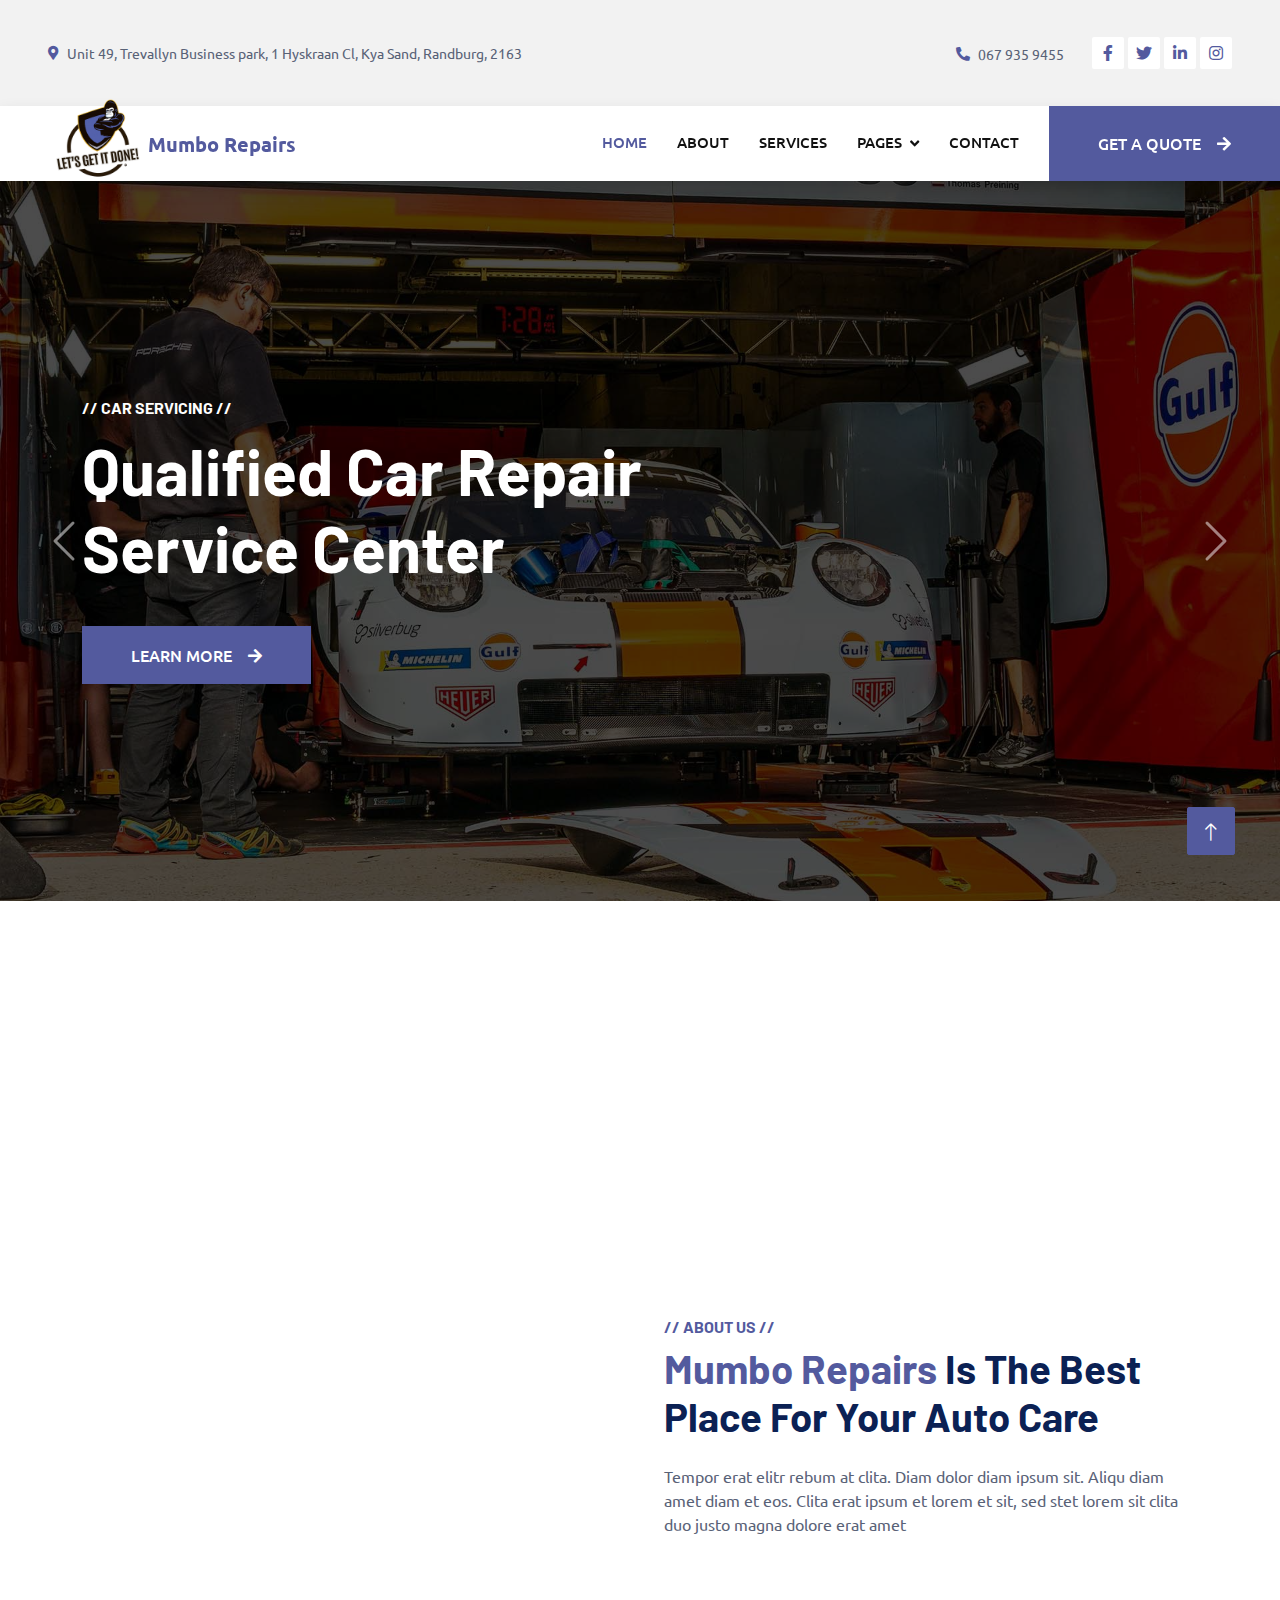
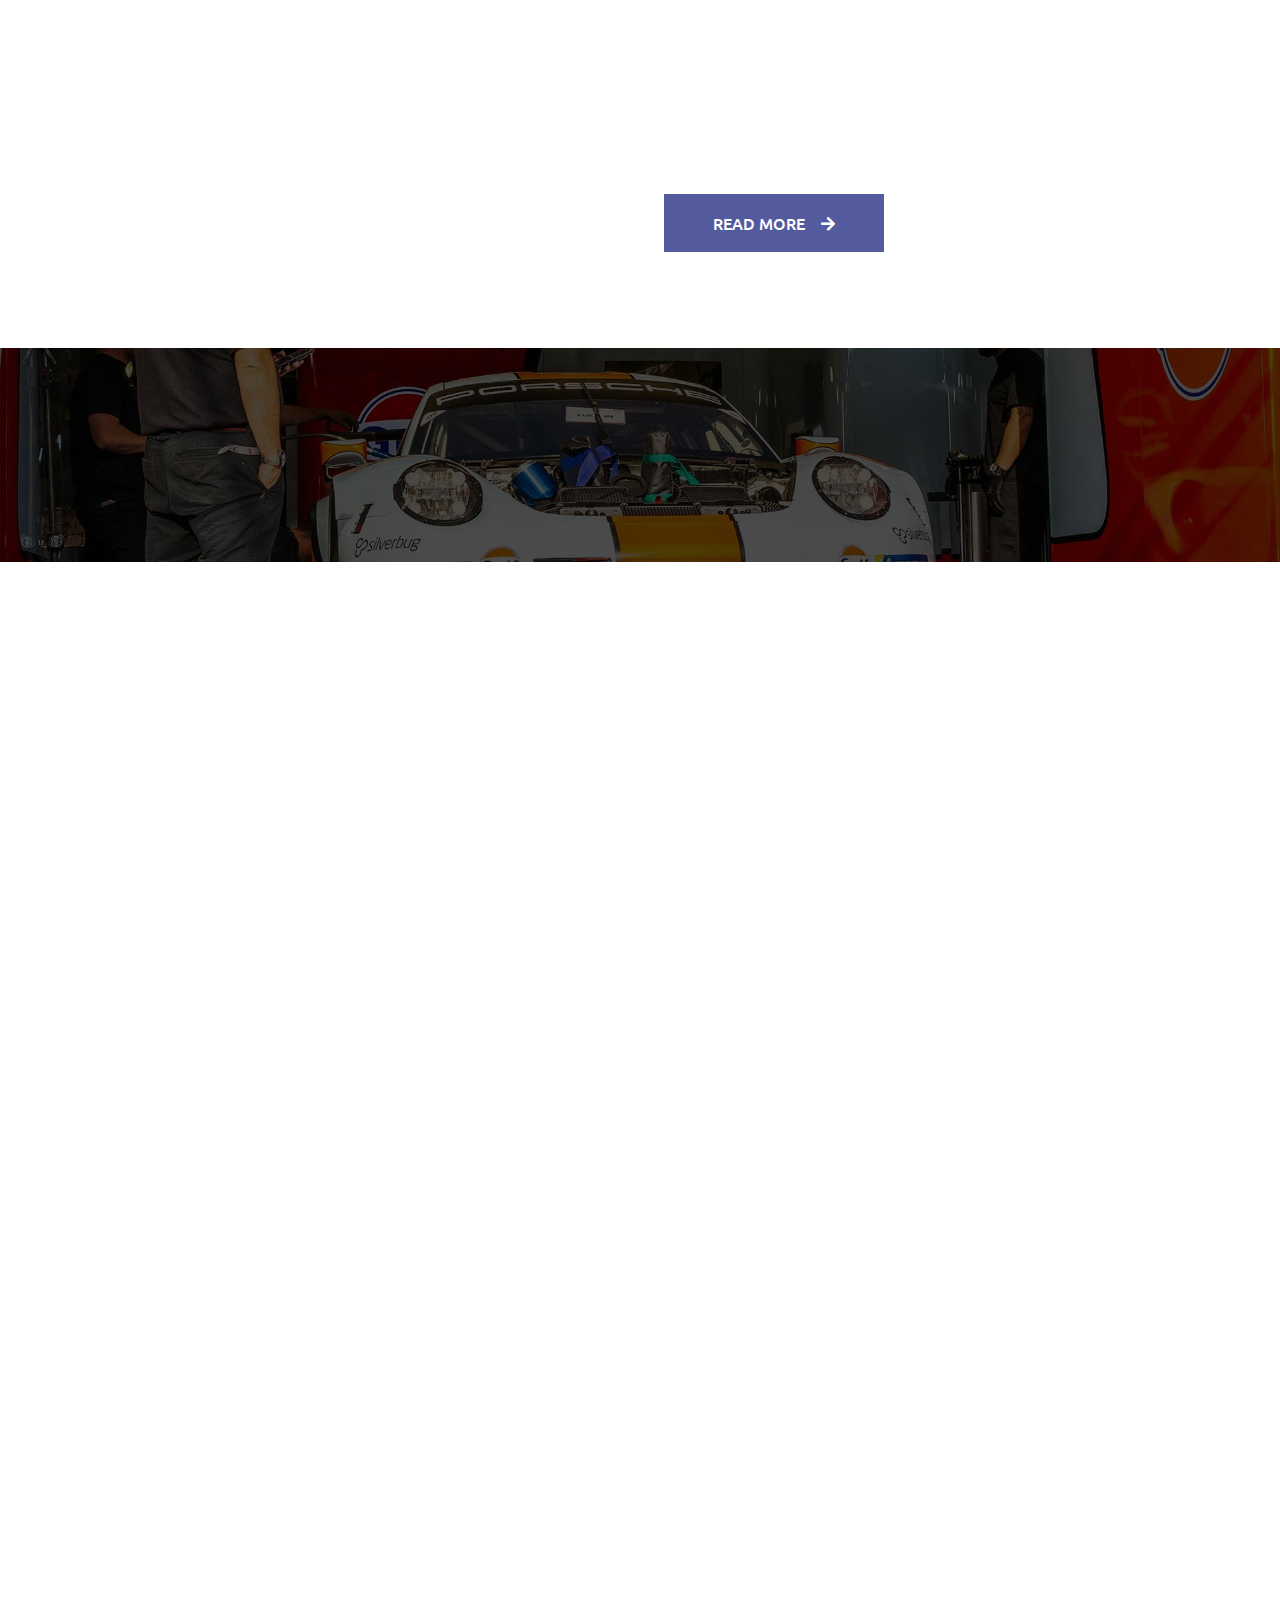
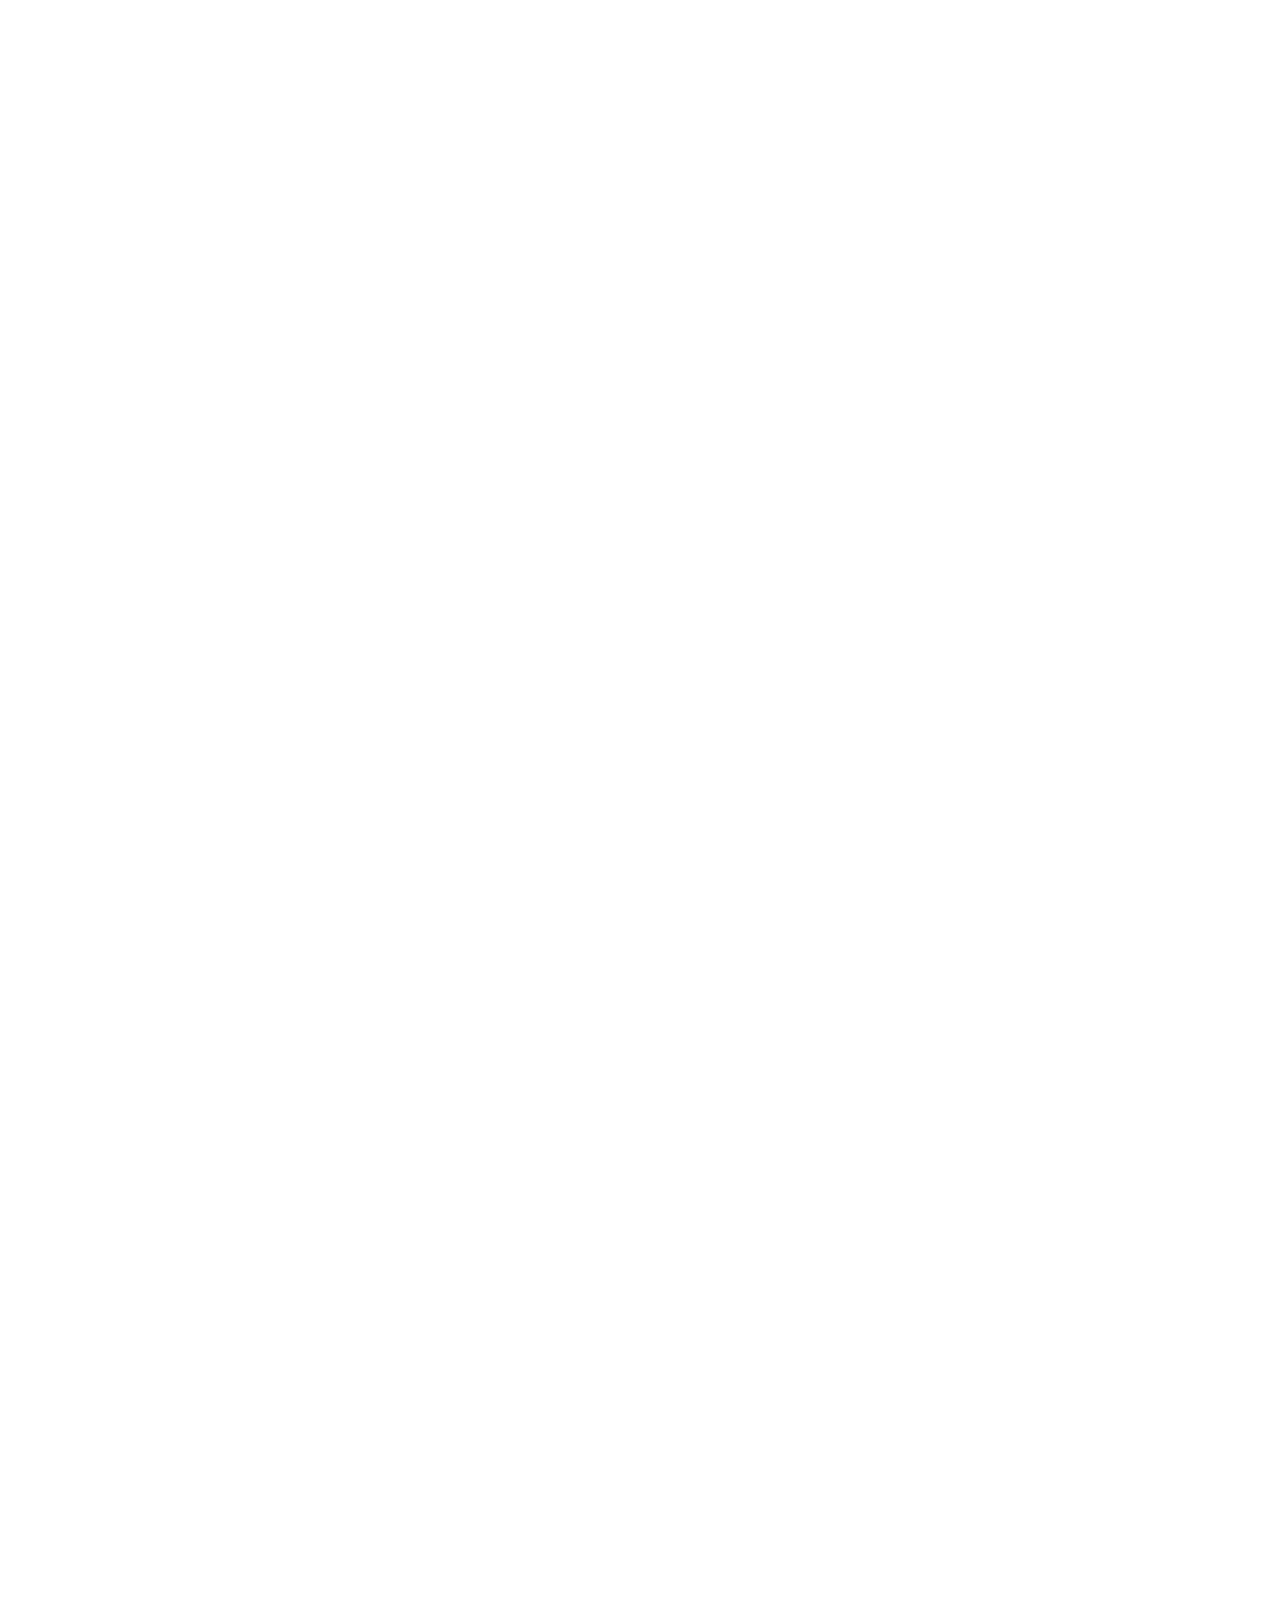
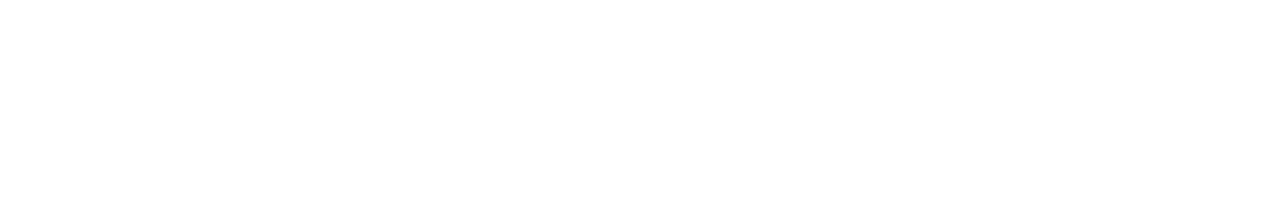
<file: index.html>
<!DOCTYPE html>
<html lang="en">

<head>
    <meta charset="utf-8">
    <title>Mumbo Repairs</title>
    <meta content="width=device-width, initial-scale=1.0" name="viewport">
    <meta content="" name="keywords">
    <meta content="" name="description">

    <!-- Favicon -->
    <link href="img/favicon.ico" rel="icon">

    <!-- Google Web Fonts -->
    <link rel="preconnect" href="https://fonts.googleapis.com">
    <link rel="preconnect" href="https://fonts.gstatic.com" crossorigin>
    <link href="https://fonts.googleapis.com/css2?family=Barlow:wght@600;700&family=Ubuntu:wght@400;500&display=swap" rel="stylesheet"> 

    <!-- Icon Font Stylesheet -->
    <link href="https://cdnjs.cloudflare.com/ajax/libs/font-awesome/5.10.0/css/all.min.css" rel="stylesheet">
    <link href="https://cdn.jsdelivr.net/npm/bootstrap-icons@1.4.1/font/bootstrap-icons.css" rel="stylesheet">

    <!-- Libraries Stylesheet -->
    <link href="lib/animate/animate.min.css" rel="stylesheet">
    <link href="lib/owlcarousel/assets/owl.carousel.min.css" rel="stylesheet">
    <link href="lib/tempusdominus/css/tempusdominus-bootstrap-4.min.css" rel="stylesheet" />

    <!-- Customized Bootstrap Stylesheet -->
    <link href="css/bootstrap.min.css" rel="stylesheet">

    <!-- Template Stylesheet -->
    <link href="css/style.css" rel="stylesheet">
</head>

<body>
    <!-- Spinner Start -->
    <div id="spinner" class="show bg-white position-fixed translate-middle w-100 vh-100 top-50 start-50 d-flex align-items-center justify-content-center">
        <div class="spinner-border text-primary" style="width: 3rem; height: 3rem;" role="status">
            <span class="sr-only">Loading...</span>
        </div>
    </div>
    <!-- Spinner End -->


    <!-- Topbar Start -->
    <div class="container-fluid bg-light p-0">
        <div class="row gx-0 d-none d-lg-flex">
            <div class="col-lg-7 px-5 text-start">
                <div class="h-100 d-inline-flex align-items-center py-3 me-4">
                    <small class="fa fa-map-marker-alt text-primary me-2"></small>
                    <small>Unit 49, Trevallyn Business park, 1 Hyskraan Cl, Kya Sand, Randburg, 2163</small>
                </div>
                <div class="h-100 d-inline-flex align-items-center py-3">
                    <small class="far fa-clock text-primary me-2"></small>
                    <small>Mon - Fri : 09.00 AM - 09.00 PM</small>
                </div>
            </div>
            <div class="col-lg-5 px-5 text-end">
                <div class="h-100 d-inline-flex align-items-center py-3 me-4">
                    <small class="fa fa-phone-alt text-primary me-2"></small>
                    <small>067 935 9455</small>
                </div>
                <div class="h-100 d-inline-flex align-items-center">
                    <a class="btn btn-sm-square bg-white text-primary me-1" href=""><i class="fab fa-facebook-f"></i></a>
                    <a class="btn btn-sm-square bg-white text-primary me-1" href=""><i class="fab fa-twitter"></i></a>
                    <a class="btn btn-sm-square bg-white text-primary me-1" href=""><i class="fab fa-linkedin-in"></i></a>
                    <a class="btn btn-sm-square bg-white text-primary me-0" href=""><i class="fab fa-instagram"></i></a>
                </div>
            </div>
        </div>
    </div>
    <!-- Topbar End -->


    <!-- Navbar Start -->
    <nav class="navbar navbar-expand-lg bg-white navbar-light shadow sticky-top p-0">
     <a href="index.html" class="navbar-brand d-flex align-items-center px-4 px-lg-5">
    <img src="img/Mumbo Logo transparent.png" alt="Mumbo Repairs Logo" class="navbar-logo" style="height: 150px; width: auto;" >
    <span class="fw-bold text-primary">Mumbo Repairs</span>
</a>


        <button type="button" class="navbar-toggler me-4" data-bs-toggle="collapse" data-bs-target="#navbarCollapse">
            <span class="navbar-toggler-icon"></span>
        </button>
        <div class="collapse navbar-collapse" id="navbarCollapse">
            <div class="navbar-nav ms-auto p-4 p-lg-0">
                <a href="index.html" class="nav-item nav-link active">Home</a>
                <a href="about.html" class="nav-item nav-link">About</a>
                <a href="service.html" class="nav-item nav-link">Services</a>
                <div class="nav-item dropdown">
                    <a href="#" class="nav-link dropdown-toggle" data-bs-toggle="dropdown">Pages</a>
                    <div class="dropdown-menu fade-up m-0">
                        <a href="booking.html" class="dropdown-item">Booking</a>
                        <a href="team.html" class="dropdown-item">Technicians</a>
                        <a href="testimonial.html" class="dropdown-item">Testimonial</a>
                        <a href="admin_dashboard.php" class="dropdown-item">Admin</a>
                        <!--<a href="404.html" class="dropdown-item">404 Page</a>-->
                    </div>
                </div>
                <a href="contact.html" class="nav-item nav-link">Contact</a>
            </div>
            <a href="" class="btn btn-primary py-4 px-lg-5 d-none d-lg-block">Get A Quote<i class="fa fa-arrow-right ms-3"></i></a>
        </div>
    </nav>
    <!-- Navbar End -->


    <!-- Carousel Start -->
    <div class="container-fluid p-0 mb-5">
        <div id="header-carousel" class="carousel slide" data-bs-ride="carousel">
            <div class="carousel-inner">
                <div class="carousel-item active">
                    <img class="w-100" src="img/carousel-bg-1.jpg" alt="Image">
                    <div class="carousel-caption d-flex align-items-center">
                        <div class="container">
                            <div class="row align-items-center justify-content-center justify-content-lg-start">
                                <div class="col-10 col-lg-7 text-center text-lg-start">
                                    <h6 class="text-white text-uppercase mb-3 animated slideInDown">// Car Servicing //</h6>
                                    <h1 class="display-3 text-white mb-4 pb-3 animated slideInDown">Qualified Car Repair Service Center</h1>
                                    <a href="" class="btn btn-primary py-3 px-5 animated slideInDown">Learn More<i class="fa fa-arrow-right ms-3"></i></a>
                                </div>
                                 <!-- Carousel Start <div class="col-lg-5 d-none d-lg-flex animated zoomIn">
                                    <img class="img-fluid" src="img/carousel-1.png" alt="">
                                </div>-->
                            </div>
                        </div>
                    </div>
                </div>
                <div class="carousel-item">
                    <img class="w-100" src="img/carousel-bg-2.jpg" alt="Image">
                    <div class="carousel-caption d-flex align-items-center">
                        <div class="container">
                            <div class="row align-items-center justify-content-center justify-content-lg-start">
                                <div class="col-10 col-lg-7 text-center text-lg-start">
                                    <h6 class="text-white text-uppercase mb-3 animated slideInDown">// Car Servicing //</h6>
                                    <h1 class="display-3 text-white mb-4 pb-3 animated slideInDown">Qualified Car Wash Service Center</h1>
                                    <a href="" class="btn btn-primary py-3 px-5 animated slideInDown">Learn More<i class="fa fa-arrow-right ms-3"></i></a>
                                </div>
                                <div class="col-lg-5 d-none d-lg-flex animated zoomIn">
                                    <img class="img-fluid" src="img/carousel-2.png" alt="">
                                </div>
                            </div>
                        </div>
                    </div>
                </div>
            </div>
            <button class="carousel-control-prev" type="button" data-bs-target="#header-carousel"
                data-bs-slide="prev">
                <span class="carousel-control-prev-icon" aria-hidden="true"></span>
                <span class="visually-hidden">Previous</span>
            </button>
            <button class="carousel-control-next" type="button" data-bs-target="#header-carousel"
                data-bs-slide="next">
                <span class="carousel-control-next-icon" aria-hidden="true"></span>
                <span class="visually-hidden">Next</span>
            </button>
        </div>
    </div>
    <!-- Carousel End -->


    <!-- Service Start -->
    <div class="container-xxl py-5">
        <div class="container">
            <div class="row g-4">
                <div class="col-lg-4 col-md-6 wow fadeInUp" data-wow-delay="0.1s">
                    <div class="d-flex py-5 px-4">
                        <i class="fa fa-certificate fa-3x text-primary flex-shrink-0"></i>
                        <div class="ps-4">
                            <h5 class="mb-3">Quality Servicing</h5>
                            <p>Diam dolor diam ipsum sit amet diam et eos erat ipsum</p>
                            <a class="text-secondary border-bottom" href="">Read More</a>
                        </div>
                    </div>
                </div>
                <div class="col-lg-4 col-md-6 wow fadeInUp" data-wow-delay="0.3s">
                    <div class="d-flex bg-light py-5 px-4">
                        <i class="fa fa-users-cog fa-3x text-primary flex-shrink-0"></i>
                        <div class="ps-4">
                            <h5 class="mb-3">Expert Workers</h5>
                            <p>Diam dolor diam ipsum sit amet diam et eos erat ipsum</p>
                            <a class="text-secondary border-bottom" href="">Read More</a>
                        </div>
                    </div>
                </div>
                <div class="col-lg-4 col-md-6 wow fadeInUp" data-wow-delay="0.5s">
                    <div class="d-flex py-5 px-4">
                        <i class="fa fa-tools fa-3x text-primary flex-shrink-0"></i>
                        <div class="ps-4">
                            <h5 class="mb-3">Modern Equipment</h5>
                            <p>Diam dolor diam ipsum sit amet diam et eos erat ipsum</p>
                            <a class="text-secondary border-bottom" href="">Read More</a>
                        </div>
                    </div>
                </div>
            </div>
        </div>
    </div>
    <!-- Service End -->


    <!-- About Start -->
    <div class="container-xxl py-5">
        <div class="container">
            <div class="row g-5">
                <div class="col-lg-6 pt-4" style="min-height: 400px;">
                    <div class="position-relative h-100 wow fadeIn" data-wow-delay="0.1s">
                        <img class="position-absolute img-fluid w-100 h-100" src="img/about.jpg" style="object-fit: cover;" alt="">
                        <div class="position-absolute top-0 end-0 mt-n4 me-n4 py-4 px-5" style="background: rgba(0, 0, 0, .08);">
                            <h1 class="display-4 text-white mb-0">15 <span class="fs-4">Years</span></h1>
                            <h4 class="text-white">Experience</h4>
                        </div>
                    </div>
                </div>
                <div class="col-lg-6">
                    <h6 class="text-primary text-uppercase">// About Us //</h6>
                    <h1 class="mb-4"><span class="text-primary">Mumbo Repairs</span> Is The Best Place For Your Auto Care</h1>
                    <p class="mb-4">Tempor erat elitr rebum at clita. Diam dolor diam ipsum sit. Aliqu diam amet diam et eos. Clita erat ipsum et lorem et sit, sed stet lorem sit clita duo justo magna dolore erat amet</p>
                    <div class="row g-4 mb-3 pb-3">
                        <div class="col-12 wow fadeIn" data-wow-delay="0.1s">
                            <div class="d-flex">
                                <div class="bg-light d-flex flex-shrink-0 align-items-center justify-content-center mt-1" style="width: 45px; height: 45px;">
                                    <span class="fw-bold text-secondary">01</span>
                                </div>
                                <div class="ps-3">
                                    <h6>Professional & Expert</h6>
                                    <span>Diam dolor diam ipsum sit amet diam et eos</span>
                                </div>
                            </div>
                        </div>
                        <div class="col-12 wow fadeIn" data-wow-delay="0.3s">
                            <div class="d-flex">
                                <div class="bg-light d-flex flex-shrink-0 align-items-center justify-content-center mt-1" style="width: 45px; height: 45px;">
                                    <span class="fw-bold text-secondary">02</span>
                                </div>
                                <div class="ps-3">
                                    <h6>Quality Servicing Center</h6>
                                    <span>Diam dolor diam ipsum sit amet diam et eos</span>
                                </div>
                            </div>
                        </div>
                        <div class="col-12 wow fadeIn" data-wow-delay="0.5s">
                            <div class="d-flex">
                                <div class="bg-light d-flex flex-shrink-0 align-items-center justify-content-center mt-1" style="width: 45px; height: 45px;">
                                    <span class="fw-bold text-secondary">03</span>
                                </div>
                                <div class="ps-3">
                                    <h6>Awards Winning Workers</h6>
                                    <span>Diam dolor diam ipsum sit amet diam et eos</span>
                                </div>
                            </div>
                        </div>
                    </div>
                    <a href="" class="btn btn-primary py-3 px-5">Read More<i class="fa fa-arrow-right ms-3"></i></a>
                </div>
            </div>
        </div>
    </div>
    <!-- About End -->


    <!-- Fact Start -->
    <div class="container-fluid fact bg-dark my-5 py-5">
        <div class="container">
            <div class="row g-4">
                <div class="col-md-6 col-lg-3 text-center wow fadeIn" data-wow-delay="0.1s">
                    <i class="fa fa-check fa-2x text-white mb-3"></i>
                    <h2 class="text-white mb-2" data-toggle="counter-up">1234</h2>
                    <p class="text-white mb-0">Years Experience</p>
                </div>
                <div class="col-md-6 col-lg-3 text-center wow fadeIn" data-wow-delay="0.3s">
                    <i class="fa fa-users-cog fa-2x text-white mb-3"></i>
                    <h2 class="text-white mb-2" data-toggle="counter-up">1234</h2>
                    <p class="text-white mb-0">Expert Technicians</p>
                </div>
                <div class="col-md-6 col-lg-3 text-center wow fadeIn" data-wow-delay="0.5s">
                    <i class="fa fa-users fa-2x text-white mb-3"></i>
                    <h2 class="text-white mb-2" data-toggle="counter-up">1234</h2>
                    <p class="text-white mb-0">Satisfied Clients</p>
                </div>
                <div class="col-md-6 col-lg-3 text-center wow fadeIn" data-wow-delay="0.7s">
                    <i class="fa fa-car fa-2x text-white mb-3"></i>
                    <h2 class="text-white mb-2" data-toggle="counter-up">1234</h2>
                    <p class="text-white mb-0">Compleate Projects</p>
                </div>
            </div>
        </div>
    </div>
    <!-- Fact End -->


    <!-- Service Start -->
    <div class="container-xxl service py-5">
        <div class="container">
            <div class="text-center wow fadeInUp" data-wow-delay="0.1s">
                <h6 class="text-primary text-uppercase">// Our Services //</h6>
                <h1 class="mb-5">Explore Our Services</h1>
            </div>
            <div class="row g-4 wow fadeInUp" data-wow-delay="0.3s">
                <div class="col-lg-4">
                    <div class="nav w-100 nav-pills me-4">
                        <button class="nav-link w-100 d-flex align-items-center text-start p-4 mb-4 active" data-bs-toggle="pill" data-bs-target="#tab-pane-1" type="button">
                            <i class="fa fa-car-side fa-2x me-3"></i>
                            <h4 class="m-0">Diagnostic Test</h4>
                        </button>
                        <button class="nav-link w-100 d-flex align-items-center text-start p-4 mb-4" data-bs-toggle="pill" data-bs-target="#tab-pane-2" type="button">
                            <i class="fa fa-car fa-2x me-3"></i>
                            <h4 class="m-0">Engine Servicing</h4>
                        </button>
                        <button class="nav-link w-100 d-flex align-items-center text-start p-4 mb-4" data-bs-toggle="pill" data-bs-target="#tab-pane-3" type="button">
                            <i class="fa fa-cog fa-2x me-3"></i>
                            <h4 class="m-0">Tires Replacement</h4>
                        </button>
                        <button class="nav-link w-100 d-flex align-items-center text-start p-4 mb-0" data-bs-toggle="pill" data-bs-target="#tab-pane-4" type="button">
                            <i class="fa fa-oil-can fa-2x me-3"></i>
                            <h4 class="m-0">Oil Changing</h4>
                        </button>
                    </div>
                </div>
                <div class="col-lg-8">
                    <div class="tab-content w-100">
                        <div class="tab-pane fade show active" id="tab-pane-1">
                            <div class="row g-4">
                                <div class="col-md-6" style="min-height: 350px;">
                                    <div class="position-relative h-100">
                                        <img class="position-absolute img-fluid w-100 h-100" src="img/service-1.jpg"
                                            style="object-fit: cover;" alt="">
                                    </div>
                                </div>
                                <div class="col-md-6">
                                    <h3 class="mb-3">15 Years Of Experience In Auto Servicing</h3>
                                    <p class="mb-4">Tempor erat elitr rebum at clita. Diam dolor diam ipsum sit. Aliqu diam amet diam et eos. Clita erat ipsum et lorem et sit, sed stet lorem sit clita duo justo magna dolore erat amet</p>
                                    <p><i class="fa fa-check text-success me-3"></i>Quality Servicing</p>
                                    <p><i class="fa fa-check text-success me-3"></i>Expert Workers</p>
                                    <p><i class="fa fa-check text-success me-3"></i>Modern Equipment</p>
                                    <a href="" class="btn btn-primary py-3 px-5 mt-3">Read More<i class="fa fa-arrow-right ms-3"></i></a>
                                </div>
                            </div>
                        </div>
                        <div class="tab-pane fade" id="tab-pane-2">
                            <div class="row g-4">
                                <div class="col-md-6" style="min-height: 350px;">
                                    <div class="position-relative h-100">
                                        <img class="position-absolute img-fluid w-100 h-100" src="img/service-2.jpg"
                                            style="object-fit: cover;" alt="">
                                    </div>
                                </div>
                                <div class="col-md-6">
                                    <h3 class="mb-3">15 Years Of Experience In Auto Servicing</h3>
                                    <p class="mb-4">Tempor erat elitr rebum at clita. Diam dolor diam ipsum sit. Aliqu diam amet diam et eos. Clita erat ipsum et lorem et sit, sed stet lorem sit clita duo justo magna dolore erat amet</p>
                                    <p><i class="fa fa-check text-success me-3"></i>Quality Servicing</p>
                                    <p><i class="fa fa-check text-success me-3"></i>Expert Workers</p>
                                    <p><i class="fa fa-check text-success me-3"></i>Modern Equipment</p>
                                    <a href="" class="btn btn-primary py-3 px-5 mt-3">Read More<i class="fa fa-arrow-right ms-3"></i></a>
                                </div>
                            </div>
                        </div>
                        <div class="tab-pane fade" id="tab-pane-3">
                            <div class="row g-4">
                                <div class="col-md-6" style="min-height: 350px;">
                                    <div class="position-relative h-100">
                                        <img class="position-absolute img-fluid w-100 h-100" src="img/service-3.jpg"
                                            style="object-fit: cover;" alt="">
                                    </div>
                                </div>
                                <div class="col-md-6">
                                    <h3 class="mb-3">15 Years Of Experience In Auto Servicing</h3>
                                    <p class="mb-4">Tempor erat elitr rebum at clita. Diam dolor diam ipsum sit. Aliqu diam amet diam et eos. Clita erat ipsum et lorem et sit, sed stet lorem sit clita duo justo magna dolore erat amet</p>
                                    <p><i class="fa fa-check text-success me-3"></i>Quality Servicing</p>
                                    <p><i class="fa fa-check text-success me-3"></i>Expert Workers</p>
                                    <p><i class="fa fa-check text-success me-3"></i>Modern Equipment</p>
                                    <a href="" class="btn btn-primary py-3 px-5 mt-3">Read More<i class="fa fa-arrow-right ms-3"></i></a>
                                </div>
                            </div>
                        </div>
                        <div class="tab-pane fade" id="tab-pane-4">
                            <div class="row g-4">
                                <div class="col-md-6" style="min-height: 350px;">
                                    <div class="position-relative h-100">
                                        <img class="position-absolute img-fluid w-100 h-100" src="img/service-4.jpg"
                                            style="object-fit: cover;" alt="">
                                    </div>
                                </div>
                                <div class="col-md-6">
                                    <h3 class="mb-3">15 Years Of Experience In Auto Servicing</h3>
                                    <p class="mb-4">Tempor erat elitr rebum at clita. Diam dolor diam ipsum sit. Aliqu diam amet diam et eos. Clita erat ipsum et lorem et sit, sed stet lorem sit clita duo justo magna dolore erat amet</p>
                                    <p><i class="fa fa-check text-success me-3"></i>Quality Servicing</p>
                                    <p><i class="fa fa-check text-success me-3"></i>Expert Workers</p>
                                    <p><i class="fa fa-check text-success me-3"></i>Modern Equipment</p>
                                    <a href="" class="btn btn-primary py-3 px-5 mt-3">Read More<i class="fa fa-arrow-right ms-3"></i></a>
                                </div>
                            </div>
                        </div>
                    </div>
                </div>
            </div>
        </div>
    </div>
    <!-- Service End -->


    <!-- Booking Start -->
    <div class="container-fluid bg-secondary booking my-5 wow fadeInUp" data-wow-delay="0.1s">
        <div class="container">
            <div class="row gx-5">
                <div class="col-lg-6 py-5">
                    <div class="py-5">
                        <h1 class="text-white mb-4">Certified and Award Winning Car Repair Service Provider</h1>
                        <p class="text-white mb-0">Eirmod sed tempor lorem ut dolores. Aliquyam sit sadipscing kasd ipsum. Dolor ea et dolore et at sea ea at dolor, justo ipsum duo rebum sea invidunt voluptua. Eos vero eos vero ea et dolore eirmod et. Dolores diam duo invidunt lorem. Elitr ut dolores magna sit. Sea dolore sanctus sed et. Takimata takimata sanctus sed.</p>
                    </div>
                </div>
                <div class="col-lg-6">
                    <div class="bg-primary h-100 d-flex flex-column justify-content-center text-center p-5 wow zoomIn" data-wow-delay="0.6s">
                        <h1 class="text-white mb-4">Book For A Service</h1>
                        <form>
                            <div class="row g-3">
                                <div class="col-12 col-sm-6">
                                    <input type="text" class="form-control border-0" placeholder="Your Name" style="height: 55px;">
                                </div>
                                <div class="col-12 col-sm-6">
                                    <input type="email" class="form-control border-0" placeholder="Your Email" style="height: 55px;">
                                </div>
                                <div class="col-12 col-sm-6">
                                    <select class="form-select border-0" style="height: 55px;">
                                        <option selected>Select A Service</option>
                                        <option value="1">Service 1</option>
                                        <option value="2">Service 2</option>
                                        <option value="3">Service 3</option>
                                    </select>
                                </div>
                                <div class="col-12 col-sm-6">
                                    <div class="date" id="date1" data-target-input="nearest">
                                        <input type="text"
                                            class="form-control border-0 datetimepicker-input"
                                            placeholder="Service Date" data-target="#date1" data-toggle="datetimepicker" style="height: 55px;">
                                    </div>
                                </div>
                                <div class="col-12">
                                    <textarea class="form-control border-0" placeholder="Special Request"></textarea>
                                </div>
                                <div class="col-12">
                                    <button class="btn btn-secondary w-100 py-3" type="submit">Book Now</button>
                                </div>
                            </div>
                        </form>
                    </div>
                </div>
            </div>
        </div>
    </div>
    <!-- Booking End -->


    <!-- Team Start -->
    <div class="container-xxl py-5">
        <div class="container">
            <div class="text-center wow fadeInUp" data-wow-delay="0.1s">
                <h6 class="text-primary text-uppercase">// Our Technicians //</h6>
                <h1 class="mb-5">Our Expert Technicians</h1>
            </div>
            <div class="row g-4">
                <div class="col-lg-3 col-md-6 wow fadeInUp" data-wow-delay="0.1s">
                    <div class="team-item">
                        <div class="position-relative overflow-hidden">
                            <img class="img-fluid" src="img/team-1.jpg" alt="">
                            <div class="team-overlay position-absolute start-0 top-0 w-100 h-100">
                                <a class="btn btn-square mx-1" href=""><i class="fab fa-facebook-f"></i></a>
                                <a class="btn btn-square mx-1" href=""><i class="fab fa-twitter"></i></a>
                                <a class="btn btn-square mx-1" href=""><i class="fab fa-instagram"></i></a>
                            </div>
                        </div>
                        <div class="bg-light text-center p-4">
                            <h5 class="fw-bold mb-0">Full Name</h5>
                            <small>Designation</small>
                        </div>
                    </div>
                </div>
                <div class="col-lg-3 col-md-6 wow fadeInUp" data-wow-delay="0.3s">
                    <div class="team-item">
                        <div class="position-relative overflow-hidden">
                            <img class="img-fluid" src="img/team-2.jpg" alt="">
                            <div class="team-overlay position-absolute start-0 top-0 w-100 h-100">
                                <a class="btn btn-square mx-1" href=""><i class="fab fa-facebook-f"></i></a>
                                <a class="btn btn-square mx-1" href=""><i class="fab fa-twitter"></i></a>
                                <a class="btn btn-square mx-1" href=""><i class="fab fa-instagram"></i></a>
                            </div>
                        </div>
                        <div class="bg-light text-center p-4">
                            <h5 class="fw-bold mb-0">Full Name</h5>
                            <small>Designation</small>
                        </div>
                    </div>
                </div>
                <div class="col-lg-3 col-md-6 wow fadeInUp" data-wow-delay="0.5s">
                    <div class="team-item">
                        <div class="position-relative overflow-hidden">
                            <img class="img-fluid" src="img/team-3.jpg" alt="">
                            <div class="team-overlay position-absolute start-0 top-0 w-100 h-100">
                                <a class="btn btn-square mx-1" href=""><i class="fab fa-facebook-f"></i></a>
                                <a class="btn btn-square mx-1" href=""><i class="fab fa-twitter"></i></a>
                                <a class="btn btn-square mx-1" href=""><i class="fab fa-instagram"></i></a>
                            </div>
                        </div>
                        <div class="bg-light text-center p-4">
                            <h5 class="fw-bold mb-0">Full Name</h5>
                            <small>Designation</small>
                        </div>
                    </div>
                </div>
                <div class="col-lg-3 col-md-6 wow fadeInUp" data-wow-delay="0.7s">
                    <div class="team-item">
                        <div class="position-relative overflow-hidden">
                            <img class="img-fluid" src="img/team-4.jpg" alt="">
                            <div class="team-overlay position-absolute start-0 top-0 w-100 h-100">
                                <a class="btn btn-square mx-1" href=""><i class="fab fa-facebook-f"></i></a>
                                <a class="btn btn-square mx-1" href=""><i class="fab fa-twitter"></i></a>
                                <a class="btn btn-square mx-1" href=""><i class="fab fa-instagram"></i></a>
                            </div>
                        </div>
                        <div class="bg-light text-center p-4">
                            <h5 class="fw-bold mb-0">Full Name</h5>
                            <small>Designation</small>
                        </div>
                    </div>
                </div>
            </div>
        </div>
    </div>
    <!-- Team End -->


    <!-- Testimonial Start -->
    <div class="container-xxl py-5 wow fadeInUp" data-wow-delay="0.1s">
        <div class="container">
            <div class="text-center">
                <h6 class="text-primary text-uppercase">// Testimonial //</h6>
                <h1 class="mb-5">Our Clients Say!</h1>
            </div>
            <div class="owl-carousel testimonial-carousel position-relative">
                <div class="testimonial-item text-center">
                    <img class="bg-light rounded-circle p-2 mx-auto mb-3" src="img/testimonial-1.jpg" style="width: 80px; height: 80px;">
                    <h5 class="mb-0">Client Name</h5>
                    <p>Profession</p>
                    <div class="testimonial-text bg-light text-center p-4">
                    <p class="mb-0">Tempor erat elitr rebum at clita. Diam dolor diam ipsum sit diam amet diam et eos. Clita erat ipsum et lorem et sit.</p>
                    </div>
                </div>
                <div class="testimonial-item text-center">
                    <img class="bg-light rounded-circle p-2 mx-auto mb-3" src="img/testimonial-2.jpg" style="width: 80px; height: 80px;">
                    <h5 class="mb-0">Client Name</h5>
                    <p>Profession</p>
                    <div class="testimonial-text bg-light text-center p-4">
                    <p class="mb-0">Tempor erat elitr rebum at clita. Diam dolor diam ipsum sit diam amet diam et eos. Clita erat ipsum et lorem et sit.</p>
                    </div>
                </div>
                <div class="testimonial-item text-center">
                    <img class="bg-light rounded-circle p-2 mx-auto mb-3" src="img/testimonial-3.jpg" style="width: 80px; height: 80px;">
                    <h5 class="mb-0">Client Name</h5>
                    <p>Profession</p>
                    <div class="testimonial-text bg-light text-center p-4">
                    <p class="mb-0">Tempor erat elitr rebum at clita. Diam dolor diam ipsum sit diam amet diam et eos. Clita erat ipsum et lorem et sit.</p>
                    </div>
                </div>
                <div class="testimonial-item text-center">
                    <img class="bg-light rounded-circle p-2 mx-auto mb-3" src="img/testimonial-4.jpg" style="width: 80px; height: 80px;">
                    <h5 class="mb-0">Client Name</h5>
                    <p>Profession</p>
                    <div class="testimonial-text bg-light text-center p-4">
                    <p class="mb-0">Tempor erat elitr rebum at clita. Diam dolor diam ipsum sit diam amet diam et eos. Clita erat ipsum et lorem et sit.</p>
                    </div>
                </div>
            </div>
        </div>
    </div>
    <!-- Testimonial End -->


    <!-- Footer Start -->
    <div class="container-fluid bg-dark text-light footer pt-5 mt-5 wow fadeIn" data-wow-delay="0.1s">
        <div class="container py-5">
            <div class="row g-5">
                <div class="col-lg-3 col-md-6">
                    <h4 class="text-light mb-4">Address</h4>
                    <p class="mb-2"><i class="fa fa-map-marker-alt me-3"></i>Unit 49, Trevallyn Business park, 1 Hyskraan Cl, Kya Sand, Randburg, 2163</p>
                    <p class="mb-2"><i class="fa fa-phone-alt me-3"></i>067 935 9455</p>
                    <p class="mb-2"><i class="fa fa-envelope me-3"></i>mmg.investments@yahoo.com</p>
                    <div class="d-flex pt-2">
                        <a class="btn btn-outline-light btn-social" href=""><i class="fab fa-twitter"></i></a>
                        <a class="btn btn-outline-light btn-social" href=""><i class="fab fa-facebook-f"></i></a>
                        <a class="btn btn-outline-light btn-social" href=""><i class="fab fa-youtube"></i></a>
                        <a class="btn btn-outline-light btn-social" href=""><i class="fab fa-linkedin-in"></i></a>
                    </div>
                </div>
                <div class="col-lg-3 col-md-6">
                    <h4 class="text-light mb-4">Opening Hours</h4>
                    <h6 class="text-light">Monday - Friday:</h6>
                    <p class="mb-4">09.00 AM - 09.00 PM</p>
                    <h6 class="text-light">Saturday - Sunday:</h6>
                    <p class="mb-0">09.00 AM - 12.00 PM</p>
                </div>
                <div class="col-lg-3 col-md-6">
                    <h4 class="text-light mb-4">Services</h4>
                    <a class="btn btn-link" href="">Diagnostic Test</a>
                    <a class="btn btn-link" href="">Engine Servicing</a>
                    <a class="btn btn-link" href="">Tires Replacement</a>
                    <a class="btn btn-link" href="">Oil Changing</a>
                    <a class="btn btn-link" href="">Vacuam Cleaning</a>
                </div>
                <div class="col-lg-3 col-md-6">
                    <h4 class="text-light mb-4">Newsletter</h4>
                    <p>Dolor amet sit justo amet elitr clita ipsum elitr est.</p>
                    <div class="position-relative mx-auto" style="max-width: 400px;">
                        <input class="form-control border-0 w-100 py-3 ps-4 pe-5" type="text" placeholder="Your email">
                        <button type="button" class="btn btn-primary py-2 position-absolute top-0 end-0 mt-2 me-2">SignUp</button>
                    </div>
                </div>
            </div>
        </div>
        <div class="container">
            <div class="copyright">
                <div class="row">
                    <div class="col-md-6 text-center text-md-start mb-3 mb-md-0">
                        &copy; <a class="border-bottom" href="#">Mumbo Repairs</a>, All Right Reserved.

                        <!--/*** This template is free as long as you keep the footer author’s credit link/attribution link/backlink. If you'd like to use the template without the footer author’s credit link/attribution link/backlink, you can purchase the Credit Removal License from "https://htmlcodex.com/credit-removal". Thank you for your support. ***/-->
                        <!--Designed By <a class="border-bottom" href="https://htmlcodex.com">HTML Codex</a>
                        <br>Distributed By: <a class="border-bottom" href="https://themewagon.com" target="_blank">ThemeWagon</a>-->
                    </div>
                    <div class="col-md-6 text-center text-md-end">
                        <div class="footer-menu">
                            <a href="">Home</a>
                            <a href="">Cookies</a>
                            <a href="">Help</a>
                            <a href="">FQAs</a>
                        </div>
                    </div>
                </div>
            </div>
        </div>
    </div>
    <!-- Footer End -->


    <!-- Back to Top -->
    <a href="#" class="btn btn-lg btn-primary btn-lg-square back-to-top"><i class="bi bi-arrow-up"></i></a>


    <!-- JavaScript Libraries -->
    <script src="https://code.jquery.com/jquery-3.4.1.min.js"></script>
    <script src="https://cdn.jsdelivr.net/npm/bootstrap@5.0.0/dist/js/bootstrap.bundle.min.js"></script>
    <script src="lib/wow/wow.min.js"></script>
    <script src="lib/easing/easing.min.js"></script>
    <script src="lib/waypoints/waypoints.min.js"></script>
    <script src="lib/counterup/counterup.min.js"></script>
    <script src="lib/owlcarousel/owl.carousel.min.js"></script>
    <script src="lib/tempusdominus/js/moment.min.js"></script>
    <script src="lib/tempusdominus/js/moment-timezone.min.js"></script>
    <script src="lib/tempusdominus/js/tempusdominus-bootstrap-4.min.js"></script>

    <!-- Template Javascript -->
    <script src="js/main.js"></script>
</body>

</html>
</file>
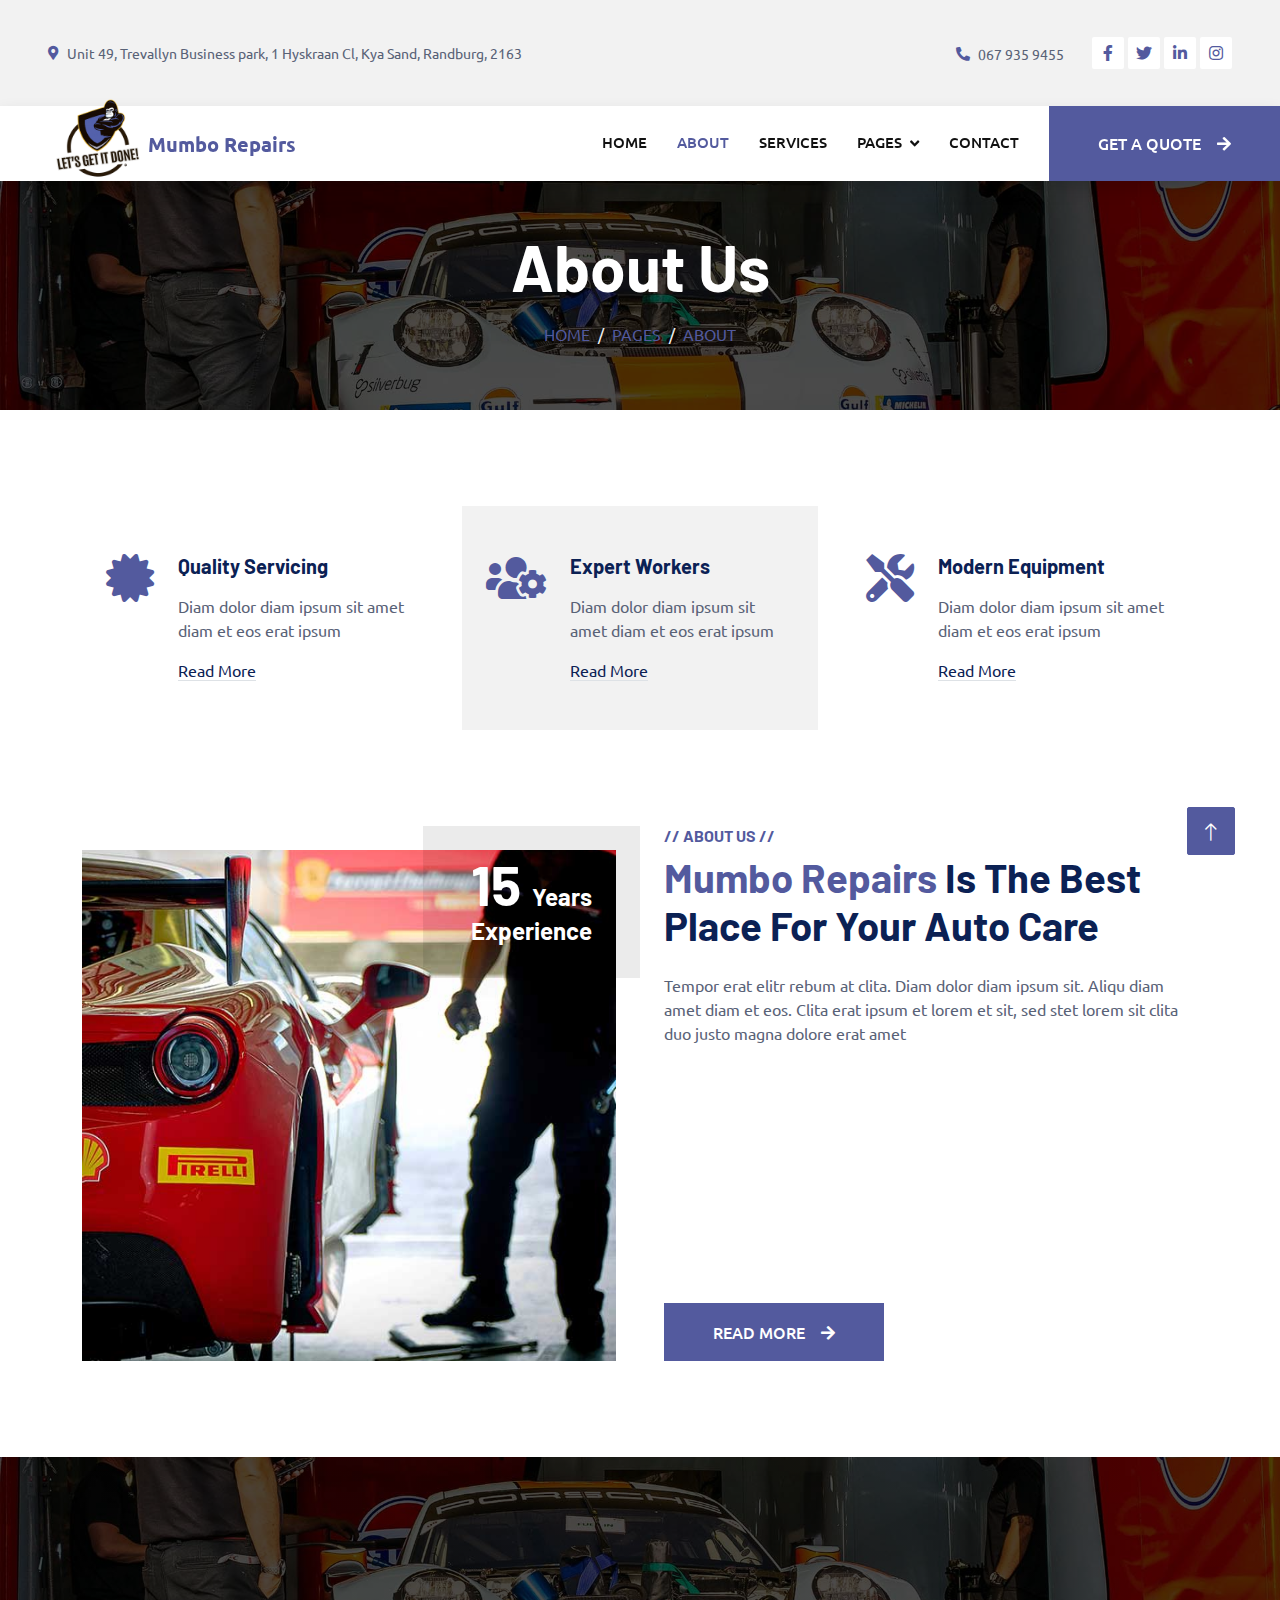
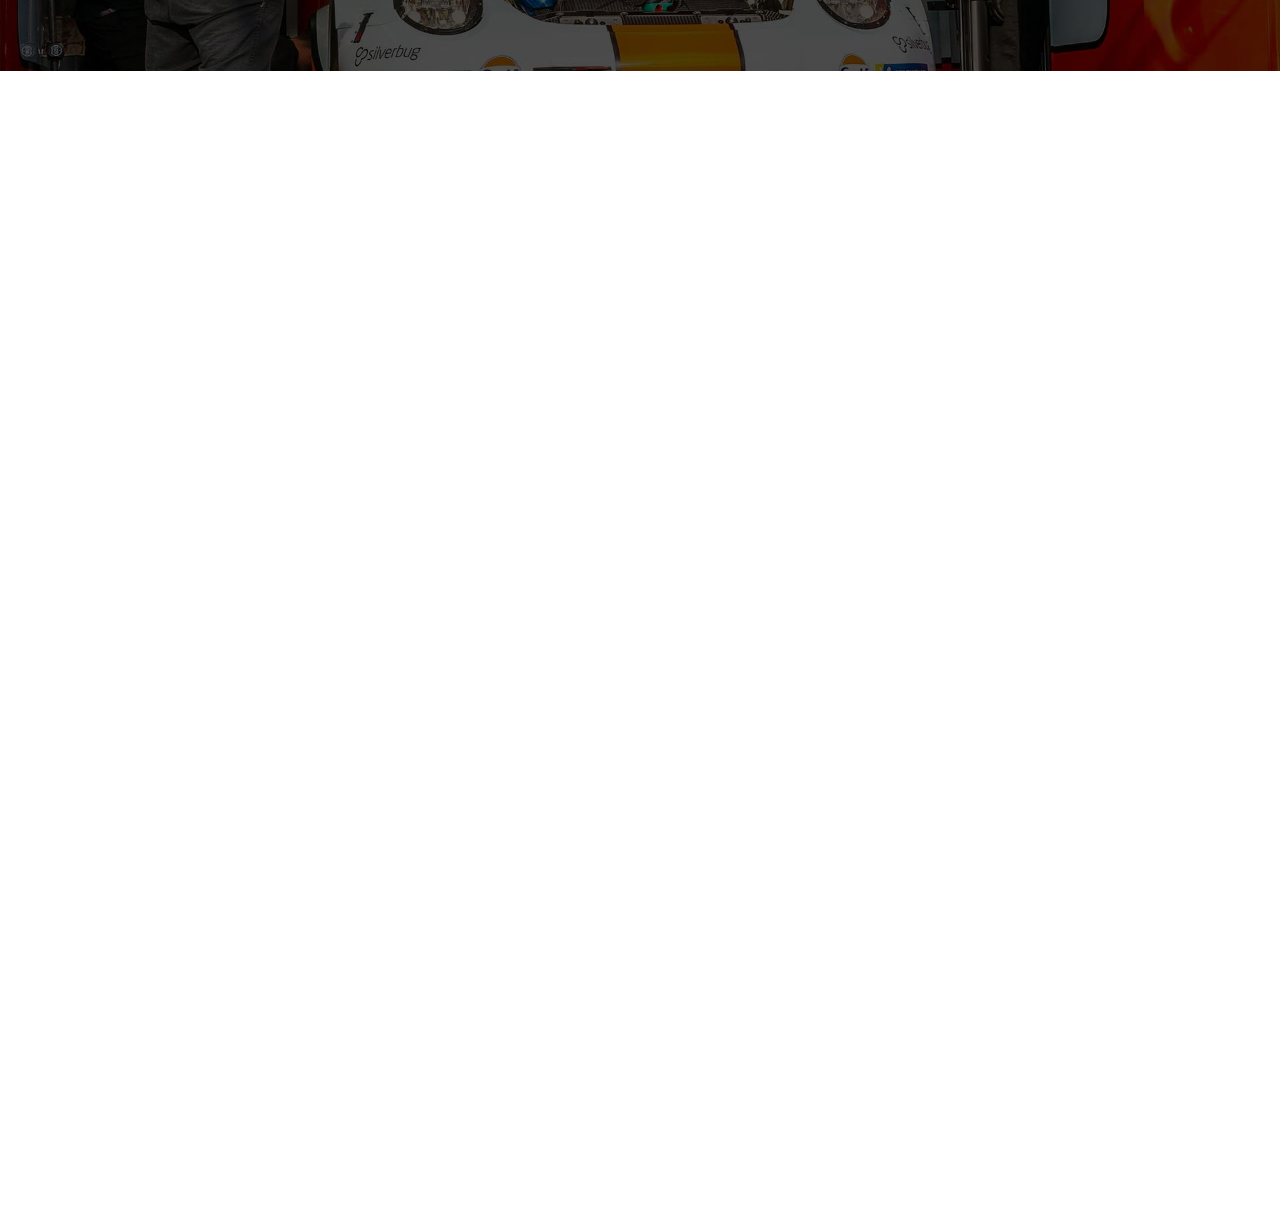
<file: about.html>
<!DOCTYPE html>
<html lang="en">

<head>
    <meta charset="utf-8">
    <title>Mumbo Repairs</title>
    <meta content="width=device-width, initial-scale=1.0" name="viewport">
    <meta content="" name="keywords">
    <meta content="" name="description">

    <!-- Favicon -->
    <link href="img/favicon.ico" rel="icon">

    <!-- Google Web Fonts -->
    <link rel="preconnect" href="https://fonts.googleapis.com">
    <link rel="preconnect" href="https://fonts.gstatic.com" crossorigin>
    <link href="https://fonts.googleapis.com/css2?family=Barlow:wght@600;700&family=Ubuntu:wght@400;500&display=swap" rel="stylesheet"> 

    <!-- Icon Font Stylesheet -->
    <link href="https://cdnjs.cloudflare.com/ajax/libs/font-awesome/5.10.0/css/all.min.css" rel="stylesheet">
    <link href="https://cdn.jsdelivr.net/npm/bootstrap-icons@1.4.1/font/bootstrap-icons.css" rel="stylesheet">

    <!-- Libraries Stylesheet -->
    <link href="lib/animate/animate.min.css" rel="stylesheet">
    <link href="lib/owlcarousel/assets/owl.carousel.min.css" rel="stylesheet">
    <link href="lib/tempusdominus/css/tempusdominus-bootstrap-4.min.css" rel="stylesheet" />

    <!-- Customized Bootstrap Stylesheet -->
    <link href="css/bootstrap.min.css" rel="stylesheet">

    <!-- Template Stylesheet -->
    <link href="css/style.css" rel="stylesheet">
</head>

<body>
    <!-- Spinner Start -->
    <div id="spinner" class="show bg-white position-fixed translate-middle w-100 vh-100 top-50 start-50 d-flex align-items-center justify-content-center">
        <div class="spinner-border text-primary" style="width: 3rem; height: 3rem;" role="status">
            <span class="sr-only">Loading...</span>
        </div>
    </div>
    <!-- Spinner End -->


    <!-- Topbar Start -->
    <div class="container-fluid bg-light p-0">
        <div class="row gx-0 d-none d-lg-flex">
            <div class="col-lg-7 px-5 text-start">
                  <div class="h-100 d-inline-flex align-items-center py-3 me-4">
                    <small class="fa fa-map-marker-alt text-primary me-2"></small>
                    <small>Unit 49, Trevallyn Business park, 1 Hyskraan Cl, Kya Sand, Randburg, 2163</small>
                </div>
                <div class="h-100 d-inline-flex align-items-center py-3">
                    <small class="far fa-clock text-primary me-2"></small>
                    <small>Mon - Fri : 09.00 AM - 09.00 PM</small>
                </div>
            </div>
            <div class="col-lg-5 px-5 text-end">
                <div class="h-100 d-inline-flex align-items-center py-3 me-4">
                    <small class="fa fa-phone-alt text-primary me-2"></small>
                    <small>067 935 9455</small>
                </div>
                <div class="h-100 d-inline-flex align-items-center">
                    <a class="btn btn-sm-square bg-white text-primary me-1" href=""><i class="fab fa-facebook-f"></i></a>
                    <a class="btn btn-sm-square bg-white text-primary me-1" href=""><i class="fab fa-twitter"></i></a>
                    <a class="btn btn-sm-square bg-white text-primary me-1" href=""><i class="fab fa-linkedin-in"></i></a>
                    <a class="btn btn-sm-square bg-white text-primary me-0" href=""><i class="fab fa-instagram"></i></a>
                </div>
            </div>
        </div>
    </div>
    <!-- Topbar End -->


    <!-- Navbar Start -->
    <nav class="navbar navbar-expand-lg bg-white navbar-light shadow sticky-top p-0">
            <a href="index.html" class="navbar-brand d-flex align-items-center px-4 px-lg-5">
    <img src="img/Mumbo Logo transparent.png" alt="Mumbo Repairs Logo" class="navbar-logo" style="height: 150px; width: auto;" >
    <span class="fw-bold text-primary">Mumbo Repairs</span>
</a>
        <button type="button" class="navbar-toggler me-4" data-bs-toggle="collapse" data-bs-target="#navbarCollapse">
            <span class="navbar-toggler-icon"></span>
        </button>
        <div class="collapse navbar-collapse" id="navbarCollapse">
            <div class="navbar-nav ms-auto p-4 p-lg-0">
                <a href="index.html" class="nav-item nav-link">Home</a>
                <a href="about.html" class="nav-item nav-link active">About</a>
                <a href="service.html" class="nav-item nav-link">Services</a>
                <div class="nav-item dropdown">
                    <a href="#" class="nav-link dropdown-toggle" data-bs-toggle="dropdown">Pages</a>
                    <div class="dropdown-menu fade-up m-0">
                        <a href="booking.html" class="dropdown-item">Booking</a>
                        <a href="team.html" class="dropdown-item">Technicians</a>
                        <a href="testimonial.html" class="dropdown-item">Testimonial</a>
                        <a href="404.html" class="dropdown-item">404 Page</a>
                    </div>
                </div>
                <a href="contact.html" class="nav-item nav-link">Contact</a>
            </div>
            <a href="" class="btn btn-primary py-4 px-lg-5 d-none d-lg-block">Get A Quote<i class="fa fa-arrow-right ms-3"></i></a>
        </div>
    </nav>
    <!-- Navbar End -->


    <!-- Page Header Start -->
    <div class="container-fluid page-header mb-5 p-0" style="background-image: url(img/carousel-bg-1.jpg);">
        <div class="container-fluid page-header-inner py-5">
            <div class="container text-center">
                <h1 class="display-3 text-white mb-3 animated slideInDown">About Us</h1>
                <nav aria-label="breadcrumb">
                    <ol class="breadcrumb justify-content-center text-uppercase">
                        <li class="breadcrumb-item"><a href="#">Home</a></li>
                        <li class="breadcrumb-item"><a href="#">Pages</a></li>
                        <li class="breadcrumb-item text-white active" aria-current="page">About</li>
                    </ol>
                </nav>
            </div>
        </div>
    </div>
    <!-- Page Header End -->


    <!-- Service Start -->
    <div class="container-xxl py-5">
        <div class="container">
            <div class="row g-4">
                <div class="col-lg-4 col-md-6 wow fadeInUp" data-wow-delay="0.1s">
                    <div class="d-flex py-5 px-4">
                        <i class="fa fa-certificate fa-3x text-primary flex-shrink-0"></i>
                        <div class="ps-4">
                            <h5 class="mb-3">Quality Servicing</h5>
                            <p>Diam dolor diam ipsum sit amet diam et eos erat ipsum</p>
                            <a class="text-secondary border-bottom" href="">Read More</a>
                        </div>
                    </div>
                </div>
                <div class="col-lg-4 col-md-6 wow fadeInUp" data-wow-delay="0.3s">
                    <div class="d-flex bg-light py-5 px-4">
                        <i class="fa fa-users-cog fa-3x text-primary flex-shrink-0"></i>
                        <div class="ps-4">
                            <h5 class="mb-3">Expert Workers</h5>
                            <p>Diam dolor diam ipsum sit amet diam et eos erat ipsum</p>
                            <a class="text-secondary border-bottom" href="">Read More</a>
                        </div>
                    </div>
                </div>
                <div class="col-lg-4 col-md-6 wow fadeInUp" data-wow-delay="0.5s">
                    <div class="d-flex py-5 px-4">
                        <i class="fa fa-tools fa-3x text-primary flex-shrink-0"></i>
                        <div class="ps-4">
                            <h5 class="mb-3">Modern Equipment</h5>
                            <p>Diam dolor diam ipsum sit amet diam et eos erat ipsum</p>
                            <a class="text-secondary border-bottom" href="">Read More</a>
                        </div>
                    </div>
                </div>
            </div>
        </div>
    </div>
    <!-- Service End -->


    <!-- About Start -->
    <div class="container-xxl py-5">
        <div class="container">
            <div class="row g-5">
                <div class="col-lg-6 pt-4" style="min-height: 400px;">
                    <div class="position-relative h-100 wow fadeIn" data-wow-delay="0.1s">
                        <img class="position-absolute img-fluid w-100 h-100" src="img/about.jpg" style="object-fit: cover;" alt="">
                        <div class="position-absolute top-0 end-0 mt-n4 me-n4 py-4 px-5" style="background: rgba(0, 0, 0, .08);">
                            <h1 class="display-4 text-white mb-0">15 <span class="fs-4">Years</span></h1>
                            <h4 class="text-white">Experience</h4>
                        </div>
                    </div>
                </div>
                <div class="col-lg-6">
                    <h6 class="text-primary text-uppercase">// About Us //</h6>
                    <h1 class="mb-4"><span class="text-primary">Mumbo Repairs</span> Is The Best Place For Your Auto Care</h1>
                    <p class="mb-4">Tempor erat elitr rebum at clita. Diam dolor diam ipsum sit. Aliqu diam amet diam et eos. Clita erat ipsum et lorem et sit, sed stet lorem sit clita duo justo magna dolore erat amet</p>
                    <div class="row g-4 mb-3 pb-3">
                        <div class="col-12 wow fadeIn" data-wow-delay="0.1s">
                            <div class="d-flex">
                                <div class="bg-light d-flex flex-shrink-0 align-items-center justify-content-center mt-1" style="width: 45px; height: 45px;">
                                    <span class="fw-bold text-secondary">01</span>
                                </div>
                                <div class="ps-3">
                                    <h6>Professional & Expert</h6>
                                    <span>Diam dolor diam ipsum sit amet diam et eos</span>
                                </div>
                            </div>
                        </div>
                        <div class="col-12 wow fadeIn" data-wow-delay="0.3s">
                            <div class="d-flex">
                                <div class="bg-light d-flex flex-shrink-0 align-items-center justify-content-center mt-1" style="width: 45px; height: 45px;">
                                    <span class="fw-bold text-secondary">02</span>
                                </div>
                                <div class="ps-3">
                                    <h6>Quality Servicing Center</h6>
                                    <span>Diam dolor diam ipsum sit amet diam et eos</span>
                                </div>
                            </div>
                        </div>
                        <div class="col-12 wow fadeIn" data-wow-delay="0.5s">
                            <div class="d-flex">
                                <div class="bg-light d-flex flex-shrink-0 align-items-center justify-content-center mt-1" style="width: 45px; height: 45px;">
                                    <span class="fw-bold text-secondary">03</span>
                                </div>
                                <div class="ps-3">
                                    <h6>Awards Winning Workers</h6>
                                    <span>Diam dolor diam ipsum sit amet diam et eos</span>
                                </div>
                            </div>
                        </div>
                    </div>
                    <a href="" class="btn btn-primary py-3 px-5">Read More<i class="fa fa-arrow-right ms-3"></i></a>
                </div>
            </div>
        </div>
    </div>
    <!-- About End -->


    <!-- Fact Start -->
    <div class="container-fluid fact bg-dark my-5 py-5">
        <div class="container">
            <div class="row g-4">
                <div class="col-md-6 col-lg-3 text-center wow fadeIn" data-wow-delay="0.1s">
                    <i class="fa fa-check fa-2x text-white mb-3"></i>
                    <h2 class="text-white mb-2" data-toggle="counter-up">1234</h2>
                    <p class="text-white mb-0">Years Experience</p>
                </div>
                <div class="col-md-6 col-lg-3 text-center wow fadeIn" data-wow-delay="0.3s">
                    <i class="fa fa-users-cog fa-2x text-white mb-3"></i>
                    <h2 class="text-white mb-2" data-toggle="counter-up">1234</h2>
                    <p class="text-white mb-0">Expert Technicians</p>
                </div>
                <div class="col-md-6 col-lg-3 text-center wow fadeIn" data-wow-delay="0.5s">
                    <i class="fa fa-users fa-2x text-white mb-3"></i>
                    <h2 class="text-white mb-2" data-toggle="counter-up">1234</h2>
                    <p class="text-white mb-0">Satisfied Clients</p>
                </div>
                <div class="col-md-6 col-lg-3 text-center wow fadeIn" data-wow-delay="0.7s">
                    <i class="fa fa-car fa-2x text-white mb-3"></i>
                    <h2 class="text-white mb-2" data-toggle="counter-up">1234</h2>
                    <p class="text-white mb-0">Compleate Projects</p>
                </div>
            </div>
        </div>
    </div>
    <!-- Fact End -->


    <!-- Team Start -->
    <div class="container-xxl py-5">
        <div class="container">
            <div class="text-center wow fadeInUp" data-wow-delay="0.1s">
                <h6 class="text-primary text-uppercase">// Our Technicians //</h6>
                <h1 class="mb-5">Our Expert Technicians</h1>
            </div>
            <div class="row g-4">
                <div class="col-lg-3 col-md-6 wow fadeInUp" data-wow-delay="0.1s">
                    <div class="team-item">
                        <div class="position-relative overflow-hidden">
                            <img class="img-fluid" src="img/team-1.jpg" alt="">
                            <div class="team-overlay position-absolute start-0 top-0 w-100 h-100">
                                <a class="btn btn-square mx-1" href=""><i class="fab fa-facebook-f"></i></a>
                                <a class="btn btn-square mx-1" href=""><i class="fab fa-twitter"></i></a>
                                <a class="btn btn-square mx-1" href=""><i class="fab fa-instagram"></i></a>
                            </div>
                        </div>
                        <div class="bg-light text-center p-4">
                            <h5 class="fw-bold mb-0">Full Name</h5>
                            <small>Designation</small>
                        </div>
                    </div>
                </div>
                <div class="col-lg-3 col-md-6 wow fadeInUp" data-wow-delay="0.3s">
                    <div class="team-item">
                        <div class="position-relative overflow-hidden">
                            <img class="img-fluid" src="img/team-2.jpg" alt="">
                            <div class="team-overlay position-absolute start-0 top-0 w-100 h-100">
                                <a class="btn btn-square mx-1" href=""><i class="fab fa-facebook-f"></i></a>
                                <a class="btn btn-square mx-1" href=""><i class="fab fa-twitter"></i></a>
                                <a class="btn btn-square mx-1" href=""><i class="fab fa-instagram"></i></a>
                            </div>
                        </div>
                        <div class="bg-light text-center p-4">
                            <h5 class="fw-bold mb-0">Full Name</h5>
                            <small>Designation</small>
                        </div>
                    </div>
                </div>
                <div class="col-lg-3 col-md-6 wow fadeInUp" data-wow-delay="0.5s">
                    <div class="team-item">
                        <div class="position-relative overflow-hidden">
                            <img class="img-fluid" src="img/team-3.jpg" alt="">
                            <div class="team-overlay position-absolute start-0 top-0 w-100 h-100">
                                <a class="btn btn-square mx-1" href=""><i class="fab fa-facebook-f"></i></a>
                                <a class="btn btn-square mx-1" href=""><i class="fab fa-twitter"></i></a>
                                <a class="btn btn-square mx-1" href=""><i class="fab fa-instagram"></i></a>
                            </div>
                        </div>
                        <div class="bg-light text-center p-4">
                            <h5 class="fw-bold mb-0">Full Name</h5>
                            <small>Designation</small>
                        </div>
                    </div>
                </div>
                <div class="col-lg-3 col-md-6 wow fadeInUp" data-wow-delay="0.7s">
                    <div class="team-item">
                        <div class="position-relative overflow-hidden">
                            <img class="img-fluid" src="img/team-4.jpg" alt="">
                            <div class="team-overlay position-absolute start-0 top-0 w-100 h-100">
                                <a class="btn btn-square mx-1" href=""><i class="fab fa-facebook-f"></i></a>
                                <a class="btn btn-square mx-1" href=""><i class="fab fa-twitter"></i></a>
                                <a class="btn btn-square mx-1" href=""><i class="fab fa-instagram"></i></a>
                            </div>
                        </div>
                        <div class="bg-light text-center p-4">
                            <h5 class="fw-bold mb-0">Full Name</h5>
                            <small>Designation</small>
                        </div>
                    </div>
                </div>
            </div>
        </div>
    </div>
    <!-- Team End -->
        

    <!-- Footer Start -->
    <div class="container-fluid bg-dark text-light footer pt-5 mt-5 wow fadeIn" data-wow-delay="0.1s">
        <div class="container py-5">
            <div class="row g-5">
                <div class="col-lg-3 col-md-6">
                    <h4 class="text-light mb-4">Address</h4>
                    <p class="mb-2"><i class="fa fa-map-marker-alt me-3"></i>Unit 49, Trevallyn Business park, 1 Hyskraan Cl, Kya Sand, Randburg, 2163</p>
                    <p class="mb-2"><i class="fa fa-phone-alt me-3"></i>067 935 9455</p>
                    <p class="mb-2"><i class="fa fa-envelope me-3"></i>mmg.investments@yahoo.com</p>
                    <div class="d-flex pt-2">
                        <a class="btn btn-outline-light btn-social" href=""><i class="fab fa-twitter"></i></a>
                        <a class="btn btn-outline-light btn-social" href=""><i class="fab fa-facebook-f"></i></a>
                        <a class="btn btn-outline-light btn-social" href=""><i class="fab fa-youtube"></i></a>
                        <a class="btn btn-outline-light btn-social" href=""><i class="fab fa-linkedin-in"></i></a>
                    </div>
                </div>
                <div class="col-lg-3 col-md-6">
                    <h4 class="text-light mb-4">Opening Hours</h4>
                    <h6 class="text-light">Monday - Friday:</h6>
                    <p class="mb-4">09.00 AM - 09.00 PM</p>
                    <h6 class="text-light">Saturday - Sunday:</h6>
                    <p class="mb-0">09.00 AM - 12.00 PM</p>
                </div>
                <div class="col-lg-3 col-md-6">
                    <h4 class="text-light mb-4">Services</h4>
                    <a class="btn btn-link" href="">Diagnostic Test</a>
                    <a class="btn btn-link" href="">Engine Servicing</a>
                    <a class="btn btn-link" href="">Tires Replacement</a>
                    <a class="btn btn-link" href="">Oil Changing</a>
                    <a class="btn btn-link" href="">Vacuam Cleaning</a>
                </div>
                <div class="col-lg-3 col-md-6">
                    <h4 class="text-light mb-4">Newsletter</h4>
                    <p>Dolor amet sit justo amet elitr clita ipsum elitr est.</p>
                    <div class="position-relative mx-auto" style="max-width: 400px;">
                        <input class="form-control border-0 w-100 py-3 ps-4 pe-5" type="text" placeholder="Your email">
                        <button type="button" class="btn btn-primary py-2 position-absolute top-0 end-0 mt-2 me-2">SignUp</button>
                    </div>
                </div>
            </div>
        </div>
        <div class="container">
            <div class="copyright">
                <div class="row">
                    <div class="col-md-6 text-center text-md-start mb-3 mb-md-0">
                        &copy; <a class="border-bottom" href="#">Mumbo Repairs</a>, All Right Reserved.

                        <!--/*** This template is free as long as you keep the footer author’s credit link/attribution link/backlink. If you'd like to use the template without the footer author’s credit link/attribution link/backlink, you can purchase the Credit Removal License from "https://htmlcodex.com/credit-removal". Thank you for your support. ***/-->
                        <!--Designed By <a class="border-bottom" href="https://htmlcodex.com">HTML Codex</a>
                        <br>Distributed By: <a class="border-bottom" href="https://themewagon.com" target="_blank">ThemeWagon</a>-->
                    </div>
                    <div class="col-md-6 text-center text-md-end">
                        <div class="footer-menu">
                            <a href="">Home</a>
                            <a href="">Cookies</a>
                            <a href="">Help</a>
                            <a href="">FQAs</a>
                        </div>
                    </div>
                </div>
            </div>
        </div>
    </div>
    <!-- Footer End -->


    <!-- Back to Top -->
    <a href="#" class="btn btn-lg btn-primary btn-lg-square back-to-top"><i class="bi bi-arrow-up"></i></a>


    <!-- JavaScript Libraries -->
    <script src="https://code.jquery.com/jquery-3.4.1.min.js"></script>
    <script src="https://cdn.jsdelivr.net/npm/bootstrap@5.0.0/dist/js/bootstrap.bundle.min.js"></script>
    <script src="lib/wow/wow.min.js"></script>
    <script src="lib/easing/easing.min.js"></script>
    <script src="lib/waypoints/waypoints.min.js"></script>
    <script src="lib/counterup/counterup.min.js"></script>
    <script src="lib/owlcarousel/owl.carousel.min.js"></script>
    <script src="lib/tempusdominus/js/moment.min.js"></script>
    <script src="lib/tempusdominus/js/moment-timezone.min.js"></script>
    <script src="lib/tempusdominus/js/tempusdominus-bootstrap-4.min.js"></script>

    <!-- Template Javascript -->
    <script src="js/main.js"></script>
</body>

</html>
</file>
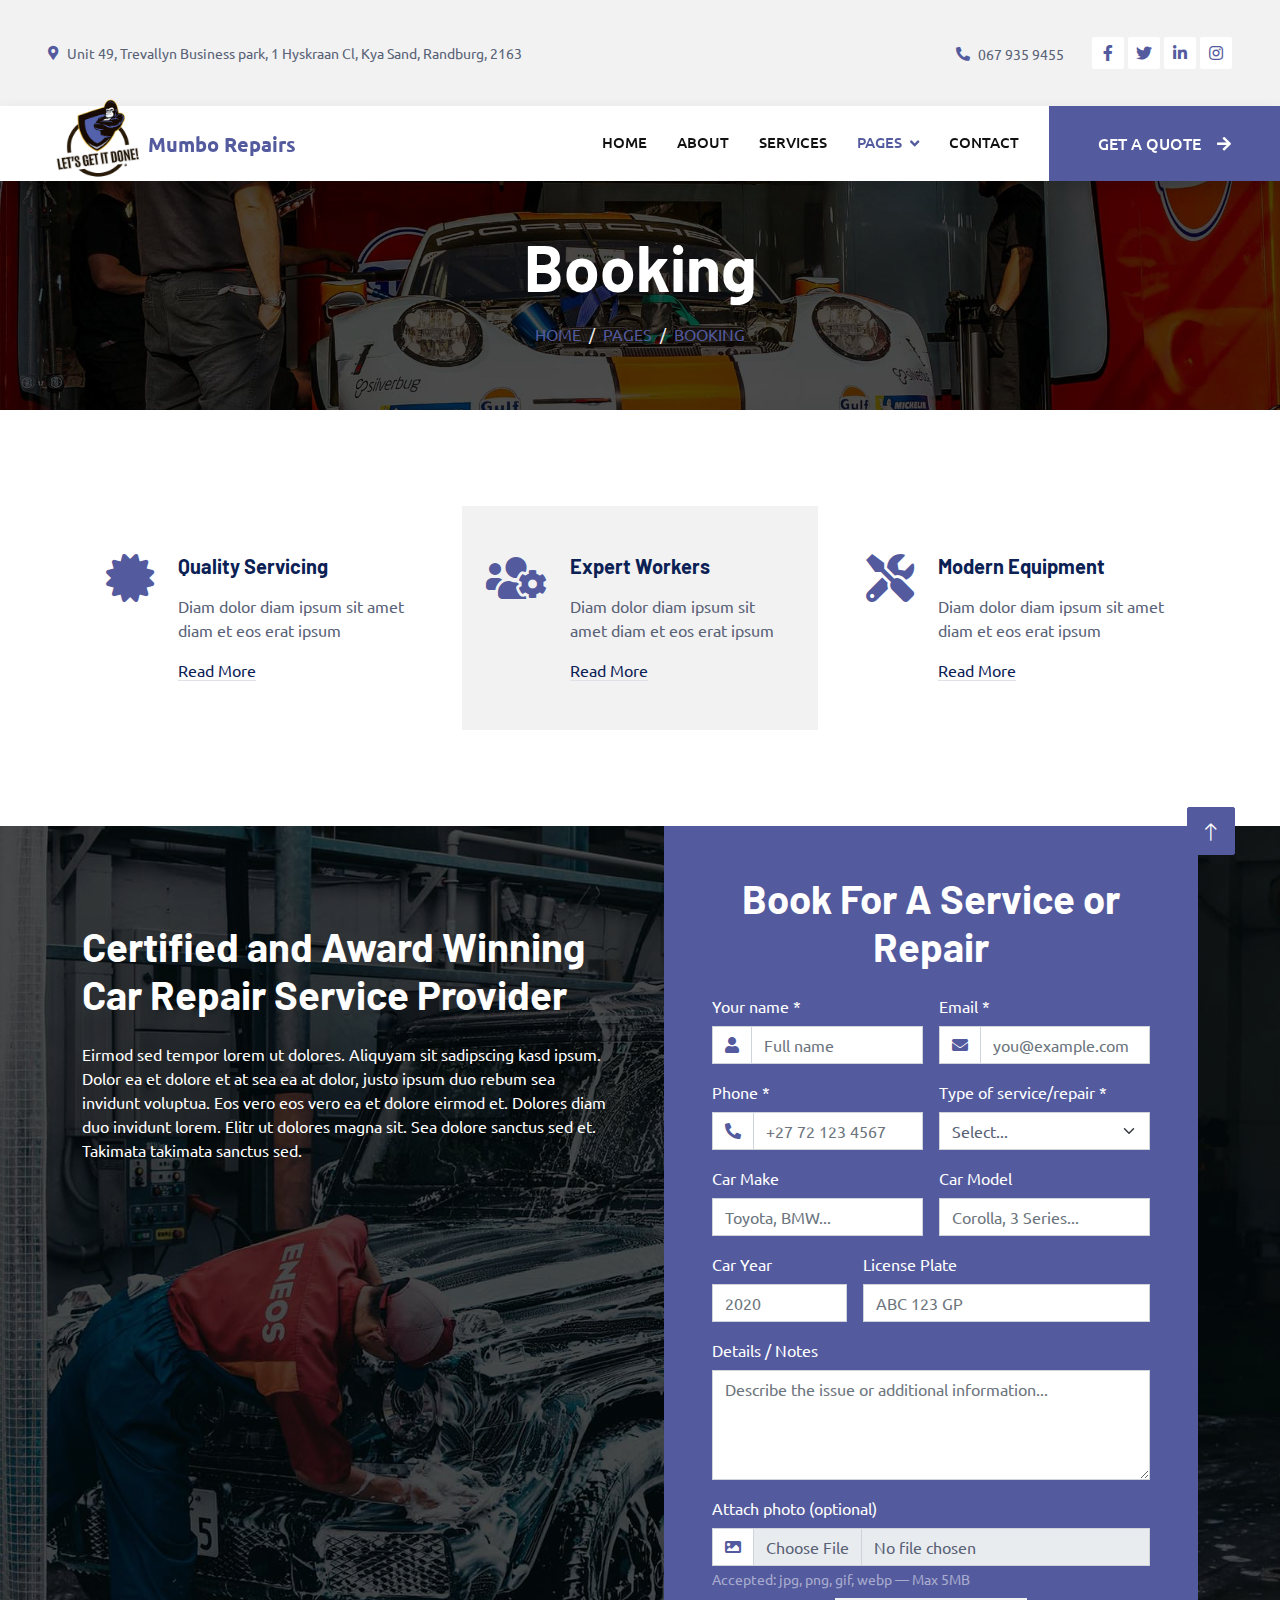
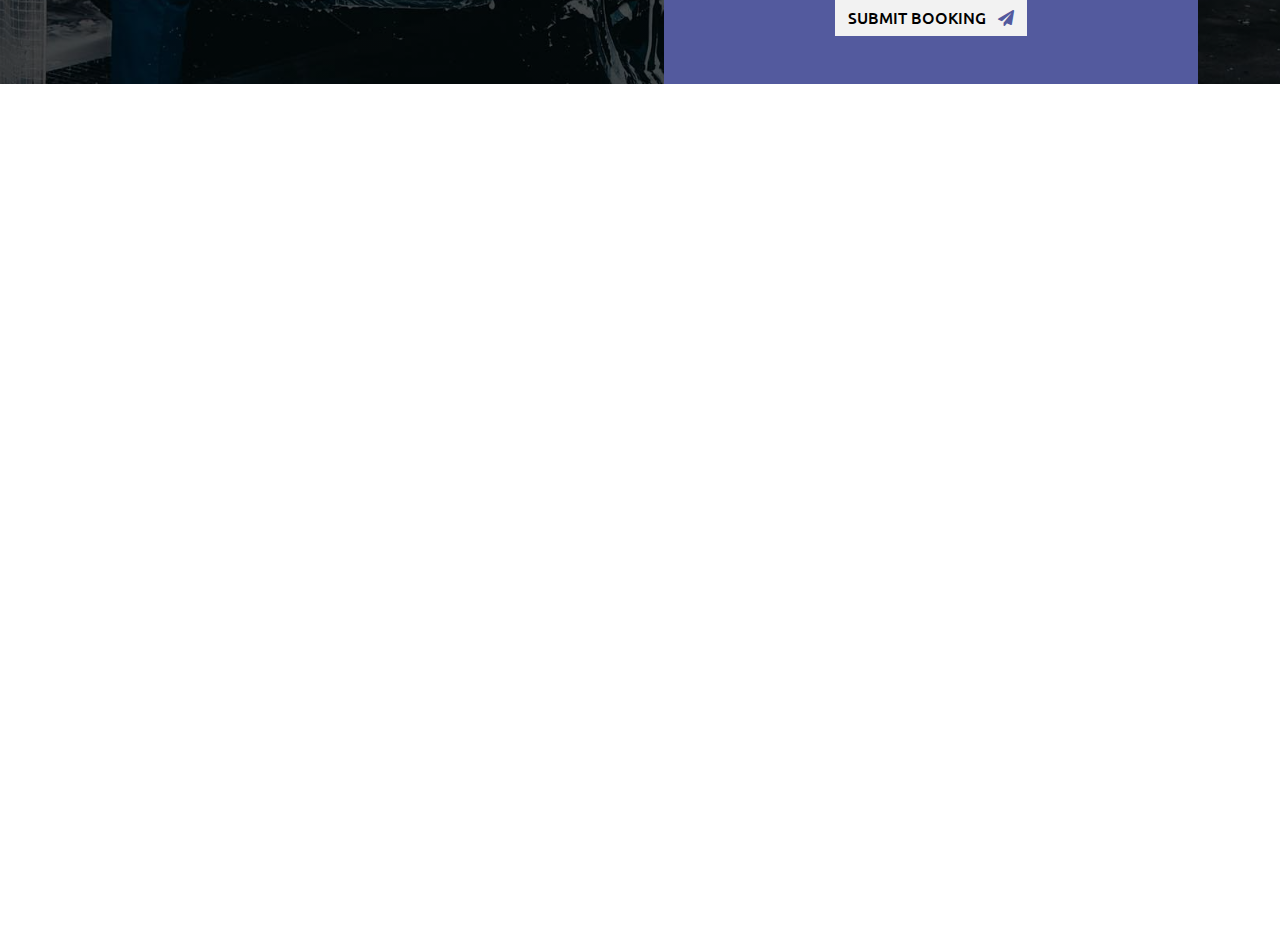
<file: booking.html>
<!DOCTYPE html>
<html lang="en">

<head>
    <meta charset="utf-8">
    <title>Mumbo Repairs</title>
    <meta content="width=device-width, initial-scale=1.0" name="viewport">
    <meta content="" name="keywords">
    <meta content="" name="description">

    <!-- Favicon -->
    <link href="img/favicon.ico" rel="icon">

    <!-- Google Web Fonts -->
    <link rel="preconnect" href="https://fonts.googleapis.com">
    <link rel="preconnect" href="https://fonts.gstatic.com" crossorigin>
    <link href="https://fonts.googleapis.com/css2?family=Barlow:wght@600;700&family=Ubuntu:wght@400;500&display=swap" rel="stylesheet"> 

    <!-- Icon Font Stylesheet -->
    <link href="https://cdnjs.cloudflare.com/ajax/libs/font-awesome/5.10.0/css/all.min.css" rel="stylesheet">
    <link href="https://cdn.jsdelivr.net/npm/bootstrap-icons@1.4.1/font/bootstrap-icons.css" rel="stylesheet">

    <!-- Libraries Stylesheet -->
    <link href="lib/animate/animate.min.css" rel="stylesheet">
    <link href="lib/owlcarousel/assets/owl.carousel.min.css" rel="stylesheet">
    <link href="lib/tempusdominus/css/tempusdominus-bootstrap-4.min.css" rel="stylesheet" />

    <!-- Customized Bootstrap Stylesheet -->
    <link href="css/bootstrap.min.css" rel="stylesheet">

    <!-- Template Stylesheet -->
    <link href="css/style.css" rel="stylesheet">
</head>

<body>
    <!-- Spinner Start -->
    <div id="spinner" class="show bg-white position-fixed translate-middle w-100 vh-100 top-50 start-50 d-flex align-items-center justify-content-center">
        <div class="spinner-border text-primary" style="width: 3rem; height: 3rem;" role="status">
            <span class="sr-only">Loading...</span>
        </div>
    </div>
    <!-- Spinner End -->


    <!-- Topbar Start -->
    <div class="container-fluid bg-light p-0">
        <div class="row gx-0 d-none d-lg-flex">
            <div class="col-lg-7 px-5 text-start">
                  <div class="h-100 d-inline-flex align-items-center py-3 me-4">
                    <small class="fa fa-map-marker-alt text-primary me-2"></small>
                    <small>Unit 49, Trevallyn Business park, 1 Hyskraan Cl, Kya Sand, Randburg, 2163</small>
                </div>
                <div class="h-100 d-inline-flex align-items-center py-3">
                    <small class="far fa-clock text-primary me-2"></small>
                    <small>Mon - Fri : 09.00 AM - 09.00 PM</small>
                </div>
            </div>
            <div class="col-lg-5 px-5 text-end">
                <div class="h-100 d-inline-flex align-items-center py-3 me-4">
                    <small class="fa fa-phone-alt text-primary me-2"></small>
                    <small>067 935 9455</small>
                </div>
                <div class="h-100 d-inline-flex align-items-center">
                    <a class="btn btn-sm-square bg-white text-primary me-1" href=""><i class="fab fa-facebook-f"></i></a>
                    <a class="btn btn-sm-square bg-white text-primary me-1" href=""><i class="fab fa-twitter"></i></a>
                    <a class="btn btn-sm-square bg-white text-primary me-1" href=""><i class="fab fa-linkedin-in"></i></a>
                    <a class="btn btn-sm-square bg-white text-primary me-0" href=""><i class="fab fa-instagram"></i></a>
                </div>
            </div>
        </div>
    </div>
    <!-- Topbar End -->


    <!-- Navbar Start -->
    <nav class="navbar navbar-expand-lg bg-white navbar-light shadow sticky-top p-0">
    <a href="index.html" class="navbar-brand d-flex align-items-center px-4 px-lg-5">
    <img src="img/Mumbo Logo transparent.png" alt="Mumbo Repairs Logo" class="navbar-logo" style="height: 150px; width: auto;" >
    <span class="fw-bold text-primary">Mumbo Repairs</span>
</a>
        <button type="button" class="navbar-toggler me-4" data-bs-toggle="collapse" data-bs-target="#navbarCollapse">
            <span class="navbar-toggler-icon"></span>
        </button>
        <div class="collapse navbar-collapse" id="navbarCollapse">
            <div class="navbar-nav ms-auto p-4 p-lg-0">
                <a href="index.html" class="nav-item nav-link">Home</a>
                <a href="about.html" class="nav-item nav-link">About</a>
                <a href="service.html" class="nav-item nav-link">Services</a>
                <div class="nav-item dropdown">
                    <a href="#" class="nav-link dropdown-toggle active" data-bs-toggle="dropdown">Pages</a>
                    <div class="dropdown-menu fade-up m-0">
                        <a href="booking.html" class="dropdown-item active">Booking</a>
                        <a href="team.html" class="dropdown-item">Technicians</a>
                        <a href="testimonial.html" class="dropdown-item">Testimonial</a>
                        <a href="404.html" class="dropdown-item">404 Page</a>
                    </div>
                </div>
                <a href="contact.html" class="nav-item nav-link">Contact</a>
            </div>
            <a href="" class="btn btn-primary py-4 px-lg-5 d-none d-lg-block">Get A Quote<i class="fa fa-arrow-right ms-3"></i></a>
        </div>
    </nav>
    <!-- Navbar End -->


    <!-- Page Header Start -->
    <div class="container-fluid page-header mb-5 p-0" style="background-image: url(img/carousel-bg-1.jpg);">
        <div class="container-fluid page-header-inner py-5">
            <div class="container text-center">
                <h1 class="display-3 text-white mb-3 animated slideInDown">Booking</h1>
                <nav aria-label="breadcrumb">
                    <ol class="breadcrumb justify-content-center text-uppercase">
                        <li class="breadcrumb-item"><a href="#">Home</a></li>
                        <li class="breadcrumb-item"><a href="#">Pages</a></li>
                        <li class="breadcrumb-item text-white active" aria-current="page">Booking</li>
                    </ol>
                </nav>
            </div>
        </div>
    </div>
    <!-- Page Header End -->


    <!-- Service Start -->
    <div class="container-xxl py-5">
        <div class="container">
            <div class="row g-4">
                <div class="col-lg-4 col-md-6 wow fadeInUp" data-wow-delay="0.1s">
                    <div class="d-flex py-5 px-4">
                        <i class="fa fa-certificate fa-3x text-primary flex-shrink-0"></i>
                        <div class="ps-4">
                            <h5 class="mb-3">Quality Servicing</h5>
                            <p>Diam dolor diam ipsum sit amet diam et eos erat ipsum</p>
                            <a class="text-secondary border-bottom" href="">Read More</a>
                        </div>
                    </div>
                </div>
                <div class="col-lg-4 col-md-6 wow fadeInUp" data-wow-delay="0.3s">
                    <div class="d-flex bg-light py-5 px-4">
                        <i class="fa fa-users-cog fa-3x text-primary flex-shrink-0"></i>
                        <div class="ps-4">
                            <h5 class="mb-3">Expert Workers</h5>
                            <p>Diam dolor diam ipsum sit amet diam et eos erat ipsum</p>
                            <a class="text-secondary border-bottom" href="">Read More</a>
                        </div>
                    </div>
                </div>
                <div class="col-lg-4 col-md-6 wow fadeInUp" data-wow-delay="0.5s">
                    <div class="d-flex py-5 px-4">
                        <i class="fa fa-tools fa-3x text-primary flex-shrink-0"></i>
                        <div class="ps-4">
                            <h5 class="mb-3">Modern Equipment</h5>
                            <p>Diam dolor diam ipsum sit amet diam et eos erat ipsum</p>
                            <a class="text-secondary border-bottom" href="">Read More</a>
                        </div>
                    </div>
                </div>
            </div>
        </div>
    </div>
    <!-- Service End -->


    <!-- Booking Start -->
    <div class="container-fluid bg-secondary booking my-5 wow fadeInUp" data-wow-delay="0.1s">
        <div class="container">
            <div class="row gx-5">
                <div class="col-lg-6 py-5">
                    <div class="py-5">
                        <h1 class="text-white mb-4">Certified and Award Winning Car Repair Service Provider</h1>
                        <p class="text-white mb-0">Eirmod sed tempor lorem ut dolores. Aliquyam sit sadipscing kasd ipsum. Dolor ea et dolore et at sea ea at dolor, justo ipsum duo rebum sea invidunt voluptua. Eos vero eos vero ea et dolore eirmod et. Dolores diam duo invidunt lorem. Elitr ut dolores magna sit. Sea dolore sanctus sed et. Takimata takimata sanctus sed.</p>
                    </div>
                </div>
                <div class="col-lg-6">
                    <div class="bg-primary h-100 d-flex flex-column justify-content-center text-center p-5 wow zoomIn" data-wow-delay="0.6s">
                        <h1 class="text-white mb-4">Book For A Service or Repair</h1>
                         
 <!-- START: preserved form logic and field names (only design changed) -->
                            <form action="submit_booking.php" method="post" enctype="multipart/form-data" class="text-start">
                                <div class="row g-3">
                                    <div class="col-md-6">
                                        <label class="form-label text-white">Your name <span class="required-star">*</span></label>
                                        <div class="input-group">
                                            <span class="input-group-text input-icon bg-white"><i class="fa fa-user text-primary"></i></span>
                                            <input type="text" name="customer_name" required maxlength="150" class="form-control" placeholder="Full name">
                                        </div>
                                    </div>

                                    <div class="col-md-6">
                                        <label class="form-label text-white">Email <span class="required-star">*</span></label>
                                        <div class="input-group">
                                            <span class="input-group-text input-icon bg-white"><i class="fa fa-envelope text-primary"></i></span>
                                            <input type="email" name="customer_email" required maxlength="255" class="form-control" placeholder="you@example.com">
                                        </div>
                                    </div>

                                    <div class="col-md-6">
                                        <label class="form-label text-white">Phone <span class="required-star">*</span></label>
                                        <div class="input-group">
                                            <span class="input-group-text input-icon bg-white"><i class="fa fa-phone-alt text-primary"></i></span>
                                            <input type="text" name="customer_phone" required maxlength="50" class="form-control" placeholder="+27 72 123 4567">
                                        </div>
                                    </div>

                                    <div class="col-md-6">
                                        <label class="form-label text-white">Type of service/repair <span class="required-star">*</span></label>
                                        <select name="service_type" required class="form-select">
                                            <option value="">Select...</option>
                                            <option value="General Service">General Service</option>
                                            <option value="Oil Change">Oil Change</option>
                                            <option value="Brake Repair">Brake Repair</option>
                                            <option value="Diagnostic">Diagnostic</option>
                                            <option value="Other">Other</option>
                                        </select>
                                    </div>

                                    <div class="col-md-6">
                                        <label class="form-label text-white">Car Make</label>
                                        <input type="text" name="car_make" maxlength="100" class="form-control" placeholder="Toyota, BMW...">
                                    </div>

                                    <div class="col-md-6">
                                        <label class="form-label text-white">Car Model</label>
                                        <input type="text" name="car_model" maxlength="100" class="form-control" placeholder="Corolla, 3 Series...">
                                    </div>

                                    <div class="col-md-4">
                                        <label class="form-label text-white">Car Year</label>
                                        <input type="text" name="car_year" maxlength="10" class="form-control" placeholder="2020">
                                    </div>

                                    <div class="col-md-8">
                                        <label class="form-label text-white">License Plate</label>
                                        <input type="text" name="license_plate" maxlength="50" class="form-control" placeholder="ABC 123 GP">
                                    </div>

                                    <div class="col-12">
                                        <label class="form-label text-white">Details / Notes</label>
                                        <textarea name="details" rows="4" class="form-control" placeholder="Describe the issue or additional information..."></textarea>
                                    </div>

                                    <div class="col-12">
                                        <label class="form-label text-white">Attach photo (optional)</label>
                                        <div class="input-group">
                                            <span class="input-group-text input-icon bg-white"><i class="fa fa-image text-primary"></i></span>
                                            <input type="file" name="image" class="form-control" accept=".jpg,.jpeg,.png,.gif,.webp">
                                        </div>
                                        <small class="form-text text-white-50">Accepted: jpg, png, gif, webp — Max 5MB</small>
                                    </div>

                                    <div class="col-12 text-center mt-2">
                                        <button type="submit" class="btn btn-light btn-submit">Submit booking <i class="fa fa-paper-plane ms-2 text-primary"></i></button>
                                    </div>
                                </div>
                            </form>
                            <!-- END: preserved form logic and field names -->
  
                    </div>
                </div>
            </div>
        </div>
    </div>
    <!-- Booking End -->


    <!-- Call To Action Start -->
    <div class="container-xxl py-5 wow fadeInUp" data-wow-delay="0.1s">
        <div class="container">
            <div class="row g-4">
                <div class="col-lg-8 col-md-6">
                    <h6 class="text-primary text-uppercase">// Call To Action //</h6>
                    <h1 class="mb-4">Have Any Pre Booking Question?</h1>
                    <p class="mb-0">Lorem diam ea sit dolor labore. Clita et dolor erat sed est lorem sed et sit. Diam sed duo magna erat et stet clita ea magna ea sed, sit labore magna lorem tempor justo rebum dolores. Eos dolor sea erat amet et, lorem labore lorem at dolores. Stet ea ut justo et, clita et et ipsum diam.</p>
                </div>
                <div class="col-lg-4 col-md-6">
                    <div class="bg-primary d-flex flex-column justify-content-center text-center h-100 p-4">
                        <h3 class="text-white mb-4"><i class="fa fa-phone-alt me-3"></i>067 935 9455</h3>
                        <a href="" class="btn btn-secondary py-3 px-5">Contact Us<i class="fa fa-arrow-right ms-3"></i></a>
                    </div>
                </div>
            </div>
        </div>
    </div>
    <!-- Call To Action End -->


     <!-- Footer Start -->
    <div class="container-fluid bg-dark text-light footer pt-5 mt-5 wow fadeIn" data-wow-delay="0.1s">
        <div class="container py-5">
            <div class="row g-5">
                <div class="col-lg-3 col-md-6">
                    <h4 class="text-light mb-4">Address</h4>
                    <p class="mb-2"><i class="fa fa-map-marker-alt me-3"></i>Unit 49, Trevallyn Business park, 1 Hyskraan Cl, Kya Sand, Randburg, 2163</p>
                    <p class="mb-2"><i class="fa fa-phone-alt me-3"></i>067 935 9455</p>
                    <p class="mb-2"><i class="fa fa-envelope me-3"></i>mmg.investments@yahoo.com</p>
                    <div class="d-flex pt-2">
                        <a class="btn btn-outline-light btn-social" href=""><i class="fab fa-twitter"></i></a>
                        <a class="btn btn-outline-light btn-social" href=""><i class="fab fa-facebook-f"></i></a>
                        <a class="btn btn-outline-light btn-social" href=""><i class="fab fa-youtube"></i></a>
                        <a class="btn btn-outline-light btn-social" href=""><i class="fab fa-linkedin-in"></i></a>
                    </div>
                </div>
                <div class="col-lg-3 col-md-6">
                    <h4 class="text-light mb-4">Opening Hours</h4>
                    <h6 class="text-light">Monday - Friday:</h6>
                    <p class="mb-4">09.00 AM - 09.00 PM</p>
                    <h6 class="text-light">Saturday - Sunday:</h6>
                    <p class="mb-0">09.00 AM - 12.00 PM</p>
                </div>
                <div class="col-lg-3 col-md-6">
                    <h4 class="text-light mb-4">Services</h4>
                    <a class="btn btn-link" href="">Diagnostic Test</a>
                    <a class="btn btn-link" href="">Engine Servicing</a>
                    <a class="btn btn-link" href="">Tires Replacement</a>
                    <a class="btn btn-link" href="">Oil Changing</a>
                    <a class="btn btn-link" href="">Vacuam Cleaning</a>
                </div>
                <div class="col-lg-3 col-md-6">
                    <h4 class="text-light mb-4">Newsletter</h4>
                    <p>Dolor amet sit justo amet elitr clita ipsum elitr est.</p>
                    <div class="position-relative mx-auto" style="max-width: 400px;">
                        <input class="form-control border-0 w-100 py-3 ps-4 pe-5" type="text" placeholder="Your email">
                        <button type="button" class="btn btn-primary py-2 position-absolute top-0 end-0 mt-2 me-2">SignUp</button>
                    </div>
                </div>
            </div>
        </div>
        <div class="container">
            <div class="copyright">
                <div class="row">
                    <div class="col-md-6 text-center text-md-start mb-3 mb-md-0">
                        &copy; <a class="border-bottom" href="#">Mumbo Repairs</a>, All Right Reserved.

                        <!--/*** This template is free as long as you keep the footer author’s credit link/attribution link/backlink. If you'd like to use the template without the footer author’s credit link/attribution link/backlink, you can purchase the Credit Removal License from "https://htmlcodex.com/credit-removal". Thank you for your support. ***/-->
                        <!--Designed By <a class="border-bottom" href="https://htmlcodex.com">HTML Codex</a>
                        <br>Distributed By: <a class="border-bottom" href="https://themewagon.com" target="_blank">ThemeWagon</a>-->
                    </div>
                    <div class="col-md-6 text-center text-md-end">
                        <div class="footer-menu">
                            <a href="">Home</a>
                            <a href="">Cookies</a>
                            <a href="">Help</a>
                            <a href="">FQAs</a>
                        </div>
                    </div>
                </div>
            </div>
        </div>
    </div>
    <!-- Footer End -->

    <!-- Back to Top -->
    <a href="#" class="btn btn-lg btn-primary btn-lg-square back-to-top"><i class="bi bi-arrow-up"></i></a>


    <!-- JavaScript Libraries -->
    <script src="https://code.jquery.com/jquery-3.4.1.min.js"></script>
    <script src="https://cdn.jsdelivr.net/npm/bootstrap@5.0.0/dist/js/bootstrap.bundle.min.js"></script>
    <script src="lib/wow/wow.min.js"></script>
    <script src="lib/easing/easing.min.js"></script>
    <script src="lib/waypoints/waypoints.min.js"></script>
    <script src="lib/counterup/counterup.min.js"></script>
    <script src="lib/owlcarousel/owl.carousel.min.js"></script>
    <script src="lib/tempusdominus/js/moment.min.js"></script>
    <script src="lib/tempusdominus/js/moment-timezone.min.js"></script>
    <script src="lib/tempusdominus/js/tempusdominus-bootstrap-4.min.js"></script>

    <!-- Template Javascript -->
    <script src="js/main.js"></script>
</body>

</html>
</file>
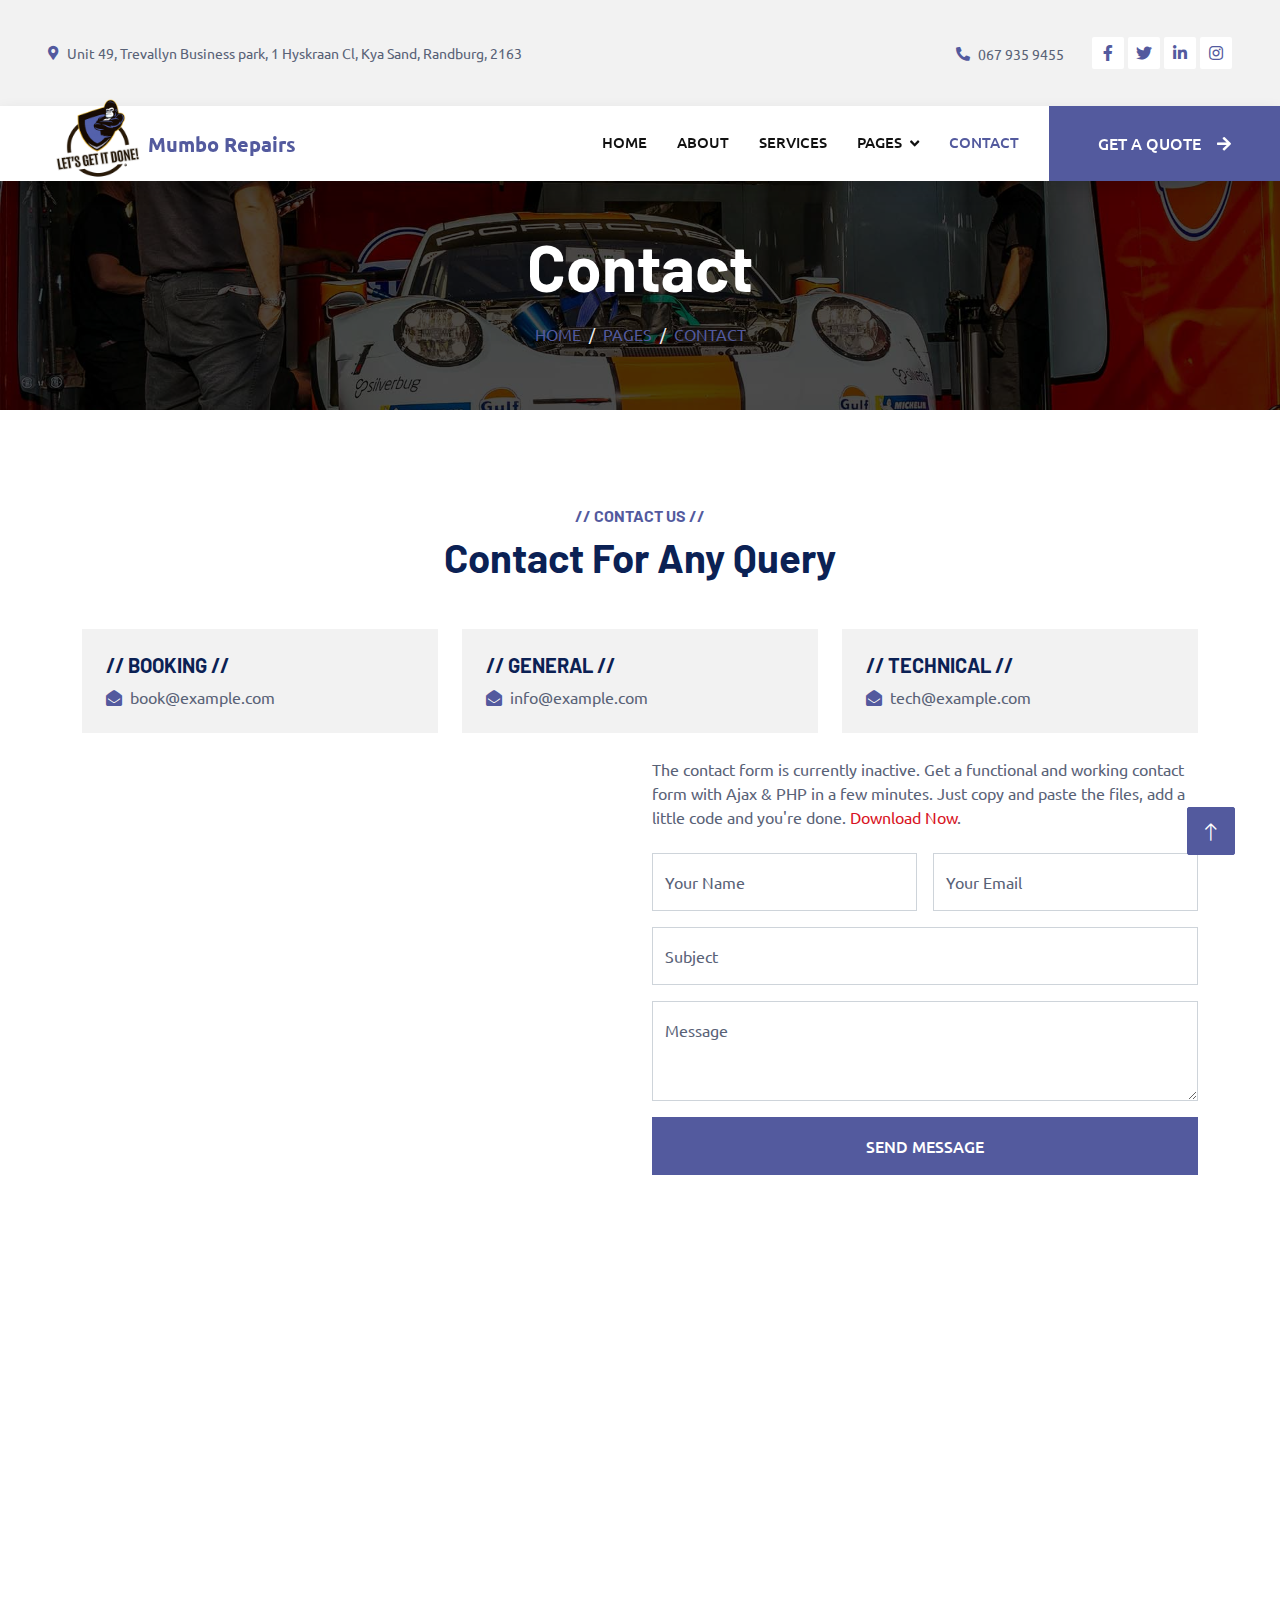
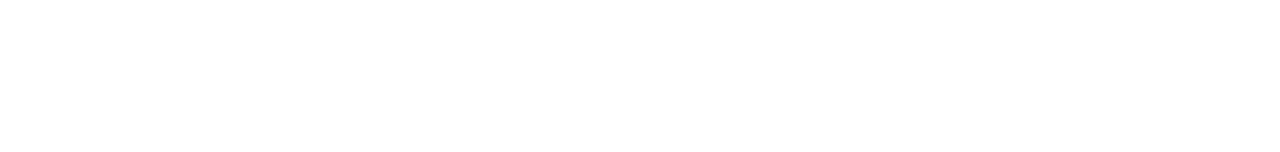
<file: contact.html>
<!DOCTYPE html>
<html lang="en">

<head>
    <meta charset="utf-8">
    <title>Mumbo Repairs</title>
    <meta content="width=device-width, initial-scale=1.0" name="viewport">
    <meta content="" name="keywords">
    <meta content="" name="description">

    <!-- Favicon -->
    <link href="img/favicon.ico" rel="icon">

    <!-- Google Web Fonts -->
    <link rel="preconnect" href="https://fonts.googleapis.com">
    <link rel="preconnect" href="https://fonts.gstatic.com" crossorigin>
    <link href="https://fonts.googleapis.com/css2?family=Barlow:wght@600;700&family=Ubuntu:wght@400;500&display=swap" rel="stylesheet"> 

    <!-- Icon Font Stylesheet -->
    <link href="https://cdnjs.cloudflare.com/ajax/libs/font-awesome/5.10.0/css/all.min.css" rel="stylesheet">
    <link href="https://cdn.jsdelivr.net/npm/bootstrap-icons@1.4.1/font/bootstrap-icons.css" rel="stylesheet">

    <!-- Libraries Stylesheet -->
    <link href="lib/animate/animate.min.css" rel="stylesheet">
    <link href="lib/owlcarousel/assets/owl.carousel.min.css" rel="stylesheet">
    <link href="lib/tempusdominus/css/tempusdominus-bootstrap-4.min.css" rel="stylesheet" />

    <!-- Customized Bootstrap Stylesheet -->
    <link href="css/bootstrap.min.css" rel="stylesheet">

    <!-- Template Stylesheet -->
    <link href="css/style.css" rel="stylesheet">
</head>

<body>
    <!-- Spinner Start -->
    <div id="spinner" class="show bg-white position-fixed translate-middle w-100 vh-100 top-50 start-50 d-flex align-items-center justify-content-center">
        <div class="spinner-border text-primary" style="width: 3rem; height: 3rem;" role="status">
            <span class="sr-only">Loading...</span>
        </div>
    </div>
    <!-- Spinner End -->


    <!-- Topbar Start -->
    <div class="container-fluid bg-light p-0">
        <div class="row gx-0 d-none d-lg-flex">
            <div class="col-lg-7 px-5 text-start">
                  <div class="h-100 d-inline-flex align-items-center py-3 me-4">
                    <small class="fa fa-map-marker-alt text-primary me-2"></small>
                    <small>Unit 49, Trevallyn Business park, 1 Hyskraan Cl, Kya Sand, Randburg, 2163</small>
                </div>
                <div class="h-100 d-inline-flex align-items-center py-3">
                    <small class="far fa-clock text-primary me-2"></small>
                    <small>Mon - Fri : 09.00 AM - 09.00 PM</small>
                </div>
            </div>
            <div class="col-lg-5 px-5 text-end">
                <div class="h-100 d-inline-flex align-items-center py-3 me-4">
                    <small class="fa fa-phone-alt text-primary me-2"></small>
                    <small>067 935 9455</small>
                </div>
                <div class="h-100 d-inline-flex align-items-center">
                    <a class="btn btn-sm-square bg-white text-primary me-1" href=""><i class="fab fa-facebook-f"></i></a>
                    <a class="btn btn-sm-square bg-white text-primary me-1" href=""><i class="fab fa-twitter"></i></a>
                    <a class="btn btn-sm-square bg-white text-primary me-1" href=""><i class="fab fa-linkedin-in"></i></a>
                    <a class="btn btn-sm-square bg-white text-primary me-0" href=""><i class="fab fa-instagram"></i></a>
                </div>
            </div>
        </div>
    </div>
    <!-- Topbar End -->


    <!-- Navbar Start -->
    <nav class="navbar navbar-expand-lg bg-white navbar-light shadow sticky-top p-0">
<a href="index.html" class="navbar-brand d-flex align-items-center px-4 px-lg-5">
    <img src="img/Mumbo Logo transparent.png" alt="Mumbo Repairs Logo" class="navbar-logo" style="height: 150px; width: auto;" >
    <span class="fw-bold text-primary">Mumbo Repairs</span>
</a>
        <button type="button" class="navbar-toggler me-4" data-bs-toggle="collapse" data-bs-target="#navbarCollapse">
            <span class="navbar-toggler-icon"></span>
        </button>
        <div class="collapse navbar-collapse" id="navbarCollapse">
            <div class="navbar-nav ms-auto p-4 p-lg-0">
                <a href="index.html" class="nav-item nav-link">Home</a>
                <a href="about.html" class="nav-item nav-link">About</a>
                <a href="service.html" class="nav-item nav-link">Services</a>
                <div class="nav-item dropdown">
                    <a href="#" class="nav-link dropdown-toggle" data-bs-toggle="dropdown">Pages</a>
                    <div class="dropdown-menu fade-up m-0">
                        <a href="booking.html" class="dropdown-item">Booking</a>
                        <a href="team.html" class="dropdown-item">Technicians</a>
                        <a href="testimonial.html" class="dropdown-item">Testimonial</a>
                        <a href="404.html" class="dropdown-item">404 Page</a>
                    </div>
                </div>
                <a href="contact.html" class="nav-item nav-link active">Contact</a>
            </div>
            <a href="" class="btn btn-primary py-4 px-lg-5 d-none d-lg-block">Get A Quote<i class="fa fa-arrow-right ms-3"></i></a>
        </div>
    </nav>
    <!-- Navbar End -->


    <!-- Page Header Start -->
    <div class="container-fluid page-header mb-5 p-0" style="background-image: url(img/carousel-bg-1.jpg);">
        <div class="container-fluid page-header-inner py-5">
            <div class="container text-center">
                <h1 class="display-3 text-white mb-3 animated slideInDown">Contact</h1>
                <nav aria-label="breadcrumb">
                    <ol class="breadcrumb justify-content-center text-uppercase">
                        <li class="breadcrumb-item"><a href="#">Home</a></li>
                        <li class="breadcrumb-item"><a href="#">Pages</a></li>
                        <li class="breadcrumb-item text-white active" aria-current="page">Contact</li>
                    </ol>
                </nav>
            </div>
        </div>
    </div>
    <!-- Page Header End -->


    <!-- Contact Start -->
    <div class="container-xxl py-5">
        <div class="container">
            <div class="text-center wow fadeInUp" data-wow-delay="0.1s">
                <h6 class="text-primary text-uppercase">// Contact Us //</h6>
                <h1 class="mb-5">Contact For Any Query</h1>
            </div>
            <div class="row g-4">
                <div class="col-12">
                    <div class="row gy-4">
                        <div class="col-md-4">
                            <div class="bg-light d-flex flex-column justify-content-center p-4">
                                <h5 class="text-uppercase">// Booking //</h5>
                                <p class="m-0"><i class="fa fa-envelope-open text-primary me-2"></i>book@example.com</p>
                            </div>
                        </div>
                        <div class="col-md-4">
                            <div class="bg-light d-flex flex-column justify-content-center p-4">
                                <h5 class="text-uppercase">// General //</h5>
                                <p class="m-0"><i class="fa fa-envelope-open text-primary me-2"></i>info@example.com</p>
                            </div>
                        </div>
                        <div class="col-md-4">
                            <div class="bg-light d-flex flex-column justify-content-center p-4">
                                <h5 class="text-uppercase">// Technical //</h5>
                                <p class="m-0"><i class="fa fa-envelope-open text-primary me-2"></i>tech@example.com</p>
                            </div>
                        </div>
                    </div>
                </div>
                <div class="col-md-6 wow fadeIn" data-wow-delay="0.1s">
                    <iframe class="position-relative rounded w-100 h-100"
                        src="https://www.google.com/maps/embed?pb=!1m18!1m12!1m3!1d3585.1669406954884!2d27.94028467458554!3d-26.028093277185445!2m3!1f0!2f0!3f0!3m2!1i1024!2i768!4f13.1!3m3!1m2!1s0x1e957752e2cde321%3A0xdec5395fddfaf8e5!2sCastrol%20Auto%20service%20Ranburg%20(%20Mumbo%20repairs%20)!5e0!3m2!1sen!2sza!4v1770062639353!5m2!1sen!2sza"
                        frameborder="0" style="min-height: 350px; border:0;" allowfullscreen="" aria-hidden="false"
                        tabindex="0"></iframe>
                </div>
                <div class="col-md-6">
                    <div class="wow fadeInUp" data-wow-delay="0.2s">
                        <p class="mb-4">The contact form is currently inactive. Get a functional and working contact form with Ajax & PHP in a few minutes. Just copy and paste the files, add a little code and you're done. <a href="https://htmlcodex.com/contact-form">Download Now</a>.</p>
                        <form>
                            <div class="row g-3">
                                <div class="col-md-6">
                                    <div class="form-floating">
                                        <input type="text" class="form-control" id="name" placeholder="Your Name">
                                        <label for="name">Your Name</label>
                                    </div>
                                </div>
                                <div class="col-md-6">
                                    <div class="form-floating">
                                        <input type="email" class="form-control" id="email" placeholder="Your Email">
                                        <label for="email">Your Email</label>
                                    </div>
                                </div>
                                <div class="col-12">
                                    <div class="form-floating">
                                        <input type="text" class="form-control" id="subject" placeholder="Subject">
                                        <label for="subject">Subject</label>
                                    </div>
                                </div>
                                <div class="col-12">
                                    <div class="form-floating">
                                        <textarea class="form-control" placeholder="Leave a message here" id="message" style="height: 100px"></textarea>
                                        <label for="message">Message</label>
                                    </div>
                                </div>
                                <div class="col-12">
                                    <button class="btn btn-primary w-100 py-3" type="submit">Send Message</button>
                                </div>
                            </div>
                        </form>
                    </div>
                </div>
            </div>
        </div>
    </div>
    <!-- Contact End -->


    <!-- Footer Start -->
    <div class="container-fluid bg-dark text-light footer pt-5 mt-5 wow fadeIn" data-wow-delay="0.1s">
        <div class="container py-5">
            <div class="row g-5">
                <div class="col-lg-3 col-md-6">
                    <h4 class="text-light mb-4">Address</h4>
                    <p class="mb-2"><i class="fa fa-map-marker-alt me-3"></i>Unit 49, Trevallyn Business park, 1 Hyskraan Cl, Kya Sand, Randburg, 2163</p>
                    <p class="mb-2"><i class="fa fa-phone-alt me-3"></i>067 935 9455</p>
                    <p class="mb-2"><i class="fa fa-envelope me-3"></i>mmg.investments@yahoo.com</p>
                    <div class="d-flex pt-2">
                        <a class="btn btn-outline-light btn-social" href=""><i class="fab fa-twitter"></i></a>
                        <a class="btn btn-outline-light btn-social" href=""><i class="fab fa-facebook-f"></i></a>
                        <a class="btn btn-outline-light btn-social" href=""><i class="fab fa-youtube"></i></a>
                        <a class="btn btn-outline-light btn-social" href=""><i class="fab fa-linkedin-in"></i></a>
                    </div>
                </div>
                <div class="col-lg-3 col-md-6">
                    <h4 class="text-light mb-4">Opening Hours</h4>
                    <h6 class="text-light">Monday - Friday:</h6>
                    <p class="mb-4">09.00 AM - 09.00 PM</p>
                    <h6 class="text-light">Saturday - Sunday:</h6>
                    <p class="mb-0">09.00 AM - 12.00 PM</p>
                </div>
                <div class="col-lg-3 col-md-6">
                    <h4 class="text-light mb-4">Services</h4>
                    <a class="btn btn-link" href="">Diagnostic Test</a>
                    <a class="btn btn-link" href="">Engine Servicing</a>
                    <a class="btn btn-link" href="">Tires Replacement</a>
                    <a class="btn btn-link" href="">Oil Changing</a>
                    <a class="btn btn-link" href="">Vacuam Cleaning</a>
                </div>
                <div class="col-lg-3 col-md-6">
                    <h4 class="text-light mb-4">Newsletter</h4>
                    <p>Dolor amet sit justo amet elitr clita ipsum elitr est.</p>
                    <div class="position-relative mx-auto" style="max-width: 400px;">
                        <input class="form-control border-0 w-100 py-3 ps-4 pe-5" type="text" placeholder="Your email">
                        <button type="button" class="btn btn-primary py-2 position-absolute top-0 end-0 mt-2 me-2">SignUp</button>
                    </div>
                </div>
            </div>
        </div>
        <div class="container">
            <div class="copyright">
                <div class="row">
                    <div class="col-md-6 text-center text-md-start mb-3 mb-md-0">
                        &copy; <a class="border-bottom" href="#">Mumbo Repairs</a>, All Right Reserved.

                        <!--/*** This template is free as long as you keep the footer author’s credit link/attribution link/backlink. If you'd like to use the template without the footer author’s credit link/attribution link/backlink, you can purchase the Credit Removal License from "https://htmlcodex.com/credit-removal". Thank you for your support. ***/-->
                        <!--Designed By <a class="border-bottom" href="https://htmlcodex.com">HTML Codex</a>
                        <br>Distributed By: <a class="border-bottom" href="https://themewagon.com" target="_blank">ThemeWagon</a>-->
                    </div>
                    <div class="col-md-6 text-center text-md-end">
                        <div class="footer-menu">
                            <a href="">Home</a>
                            <a href="">Cookies</a>
                            <a href="">Help</a>
                            <a href="">FQAs</a>
                        </div>
                    </div>
                </div>
            </div>
        </div>
    </div>
    <!-- Footer End -->


    <!-- Back to Top -->
    <a href="#" class="btn btn-lg btn-primary btn-lg-square back-to-top"><i class="bi bi-arrow-up"></i></a>


    <!-- JavaScript Libraries -->
    <script src="https://code.jquery.com/jquery-3.4.1.min.js"></script>
    <script src="https://cdn.jsdelivr.net/npm/bootstrap@5.0.0/dist/js/bootstrap.bundle.min.js"></script>
    <script src="lib/wow/wow.min.js"></script>
    <script src="lib/easing/easing.min.js"></script>
    <script src="lib/waypoints/waypoints.min.js"></script>
    <script src="lib/counterup/counterup.min.js"></script>
    <script src="lib/owlcarousel/owl.carousel.min.js"></script>
    <script src="lib/tempusdominus/js/moment.min.js"></script>
    <script src="lib/tempusdominus/js/moment-timezone.min.js"></script>
    <script src="lib/tempusdominus/js/tempusdominus-bootstrap-4.min.js"></script>

    <!-- Template Javascript -->
    <script src="js/main.js"></script>
</body>

</html>
</file>
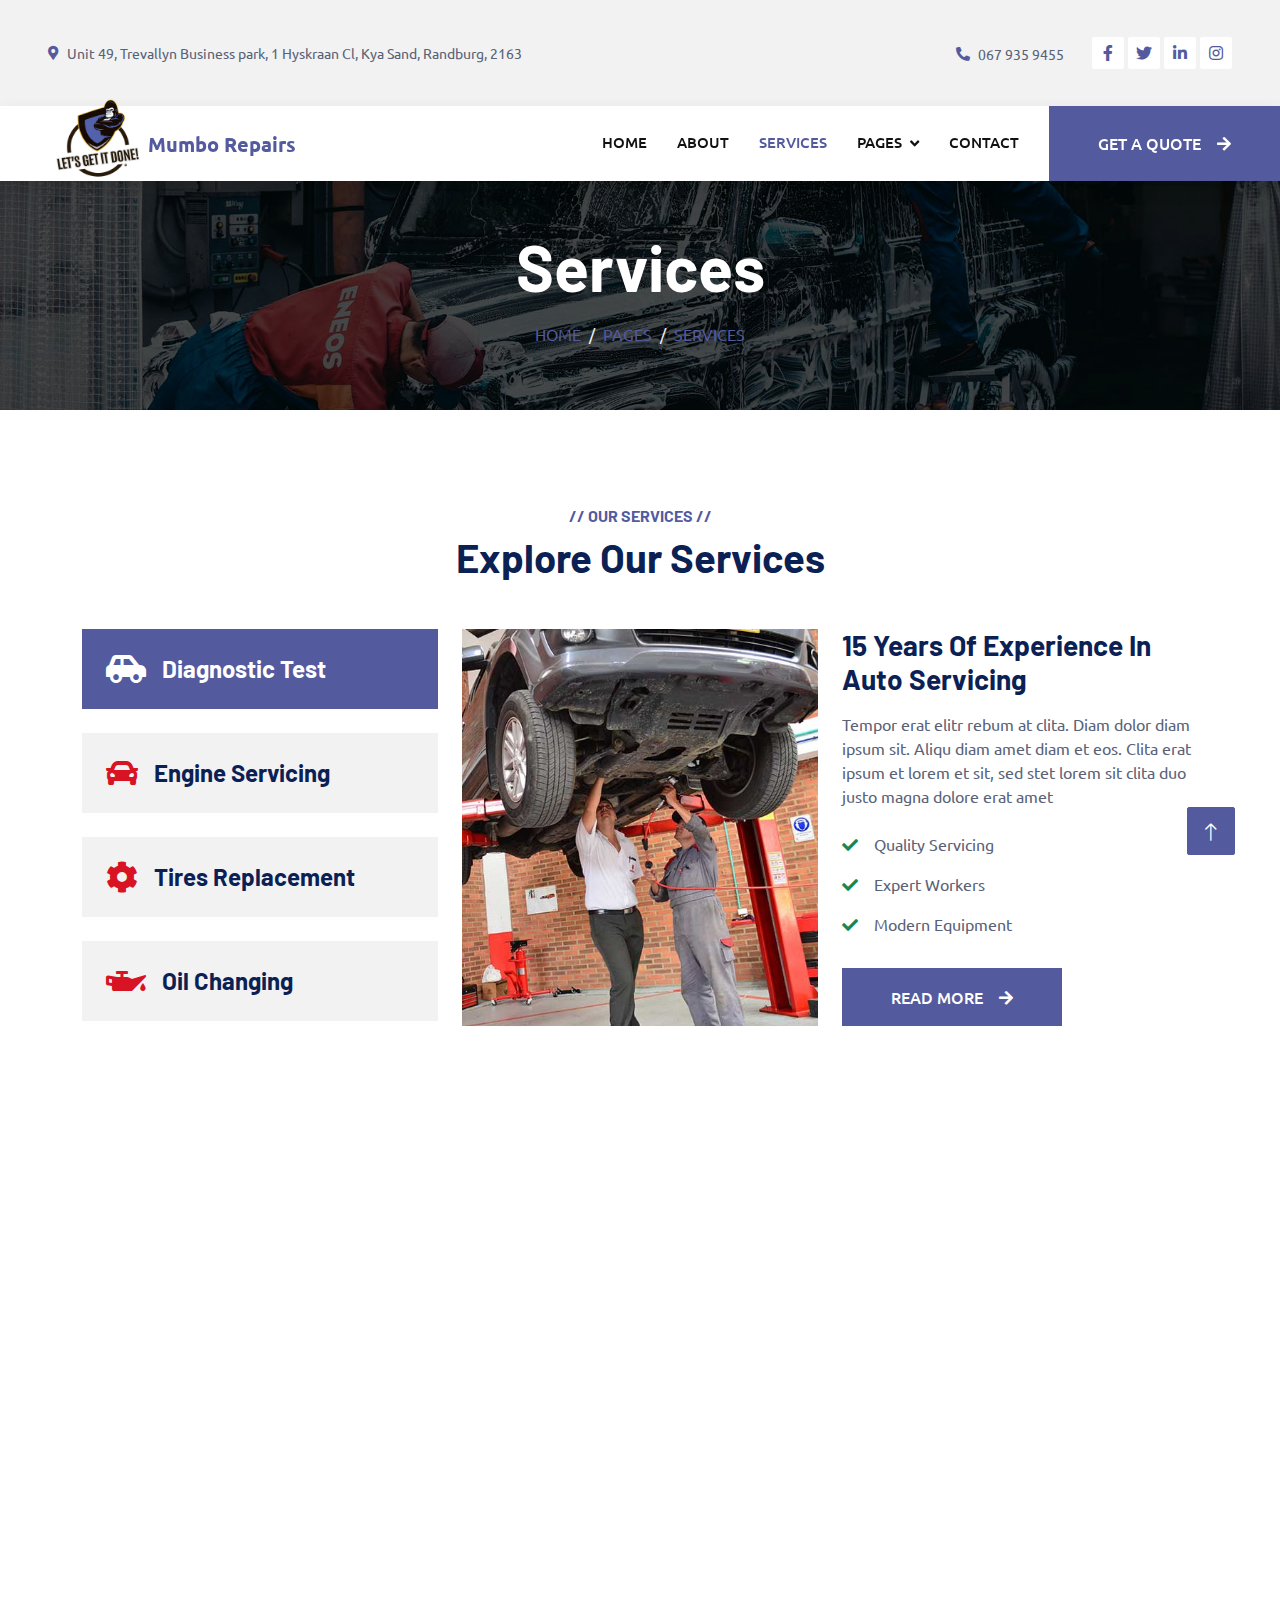
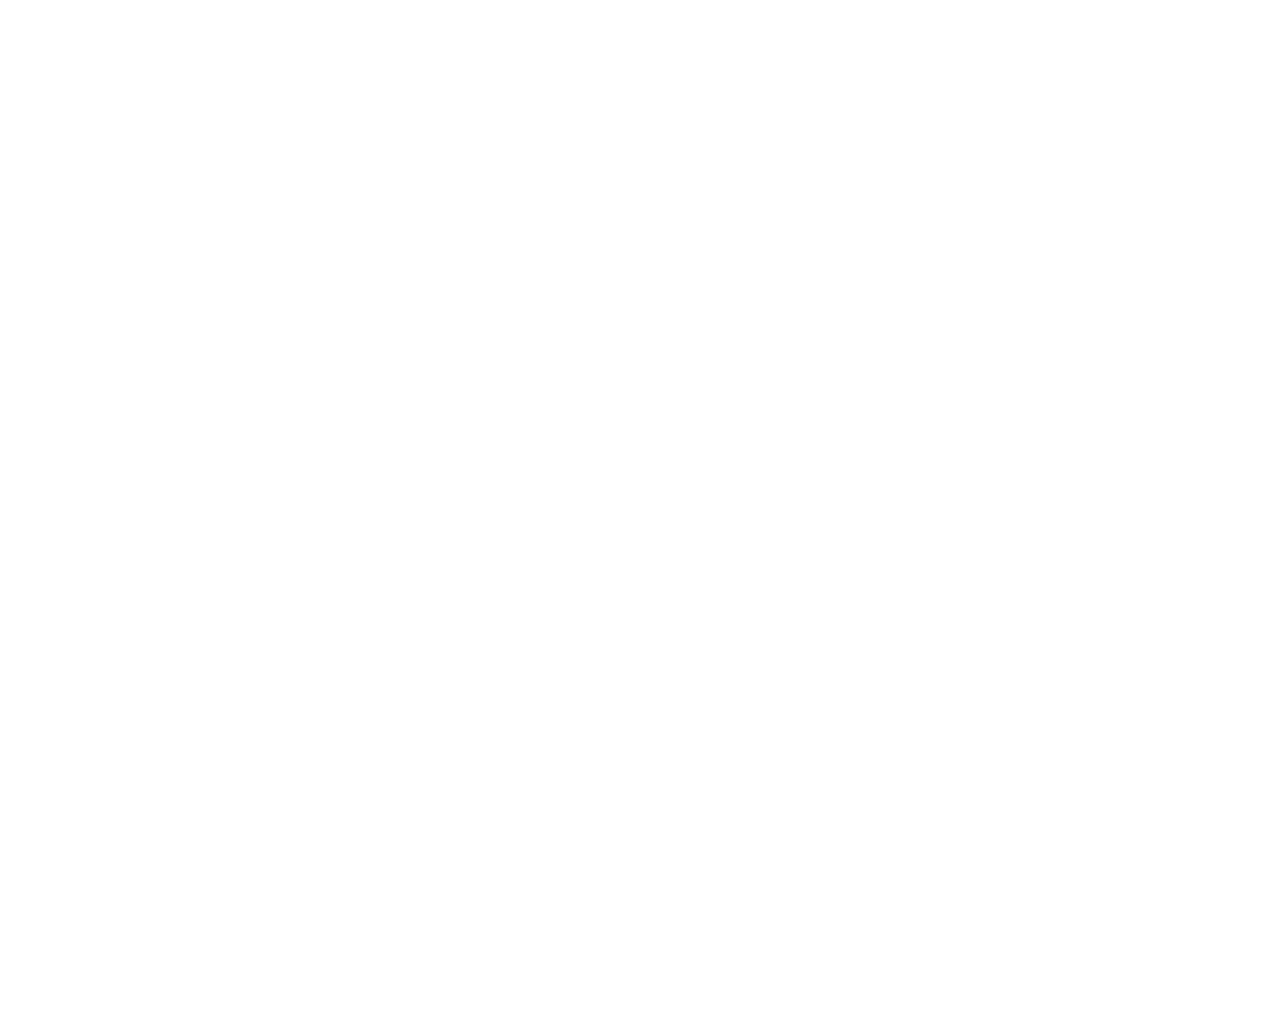
<file: service.html>
<!DOCTYPE html>
<html lang="en">

<head>
    <meta charset="utf-8">
    <title>Mumbo Repairs</title>
    <meta content="width=device-width, initial-scale=1.0" name="viewport">
    <meta content="" name="keywords">
    <meta content="" name="description">

    <!-- Favicon -->
    <link href="img/favicon.ico" rel="icon">

    <!-- Google Web Fonts -->
    <link rel="preconnect" href="https://fonts.googleapis.com">
    <link rel="preconnect" href="https://fonts.gstatic.com" crossorigin>
    <link href="https://fonts.googleapis.com/css2?family=Barlow:wght@600;700&family=Ubuntu:wght@400;500&display=swap" rel="stylesheet"> 

    <!-- Icon Font Stylesheet -->
    <link href="https://cdnjs.cloudflare.com/ajax/libs/font-awesome/5.10.0/css/all.min.css" rel="stylesheet">
    <link href="https://cdn.jsdelivr.net/npm/bootstrap-icons@1.4.1/font/bootstrap-icons.css" rel="stylesheet">

    <!-- Libraries Stylesheet -->
    <link href="lib/animate/animate.min.css" rel="stylesheet">
    <link href="lib/owlcarousel/assets/owl.carousel.min.css" rel="stylesheet">
    <link href="lib/tempusdominus/css/tempusdominus-bootstrap-4.min.css" rel="stylesheet" />

    <!-- Customized Bootstrap Stylesheet -->
    <link href="css/bootstrap.min.css" rel="stylesheet">

    <!-- Template Stylesheet -->
    <link href="css/style.css" rel="stylesheet">
</head>

<body>
    <!-- Spinner Start -->
    <div id="spinner" class="show bg-white position-fixed translate-middle w-100 vh-100 top-50 start-50 d-flex align-items-center justify-content-center">
        <div class="spinner-border text-primary" style="width: 3rem; height: 3rem;" role="status">
            <span class="sr-only">Loading...</span>
        </div>
    </div>
    <!-- Spinner End -->


    <!-- Topbar Start -->
    <div class="container-fluid bg-light p-0">
        <div class="row gx-0 d-none d-lg-flex">
            <div class="col-lg-7 px-5 text-start">
            <div class="h-100 d-inline-flex align-items-center py-3 me-4">
                    <small class="fa fa-map-marker-alt text-primary me-2"></small>
                    <small>Unit 49, Trevallyn Business park, 1 Hyskraan Cl, Kya Sand, Randburg, 2163</small>
                </div>
                <div class="h-100 d-inline-flex align-items-center py-3">
                    <small class="far fa-clock text-primary me-2"></small>
                    <small>Mon - Fri : 09.00 AM - 09.00 PM</small>
                </div>
            </div>
            <div class="col-lg-5 px-5 text-end">
                <div class="h-100 d-inline-flex align-items-center py-3 me-4">
                    <small class="fa fa-phone-alt text-primary me-2"></small>
                    <small>067 935 9455</small>
                </div>
                <div class="h-100 d-inline-flex align-items-center">
                    <a class="btn btn-sm-square bg-white text-primary me-1" href=""><i class="fab fa-facebook-f"></i></a>
                    <a class="btn btn-sm-square bg-white text-primary me-1" href=""><i class="fab fa-twitter"></i></a>
                    <a class="btn btn-sm-square bg-white text-primary me-1" href=""><i class="fab fa-linkedin-in"></i></a>
                    <a class="btn btn-sm-square bg-white text-primary me-0" href=""><i class="fab fa-instagram"></i></a>
                </div>
            </div>
        </div>
    </div>
    <!-- Topbar End -->


    <!-- Navbar Start -->
    <nav class="navbar navbar-expand-lg bg-white navbar-light shadow sticky-top p-0">
<a href="index.html" class="navbar-brand d-flex align-items-center px-4 px-lg-5">
    <img src="img/Mumbo Logo transparent.png" alt="Mumbo Repairs Logo" class="navbar-logo" style="height: 150px; width: auto;" >
    <span class="fw-bold text-primary">Mumbo Repairs</span>
</a>
        <button type="button" class="navbar-toggler me-4" data-bs-toggle="collapse" data-bs-target="#navbarCollapse">
            <span class="navbar-toggler-icon"></span>
        </button>
        <div class="collapse navbar-collapse" id="navbarCollapse">
            <div class="navbar-nav ms-auto p-4 p-lg-0">
                <a href="index.html" class="nav-item nav-link">Home</a>
                <a href="about.html" class="nav-item nav-link">About</a>
                <a href="service.html" class="nav-item nav-link active">Services</a>
                <div class="nav-item dropdown">
                    <a href="#" class="nav-link dropdown-toggle" data-bs-toggle="dropdown">Pages</a>
                    <div class="dropdown-menu fade-up m-0">
                        <a href="booking.html" class="dropdown-item">Booking</a>
                        <a href="team.html" class="dropdown-item">Technicians</a>
                        <a href="testimonial.html" class="dropdown-item">Testimonial</a>
                        <a href="404.html" class="dropdown-item">404 Page</a>
                    </div>
                </div>
                <a href="contact.html" class="nav-item nav-link">Contact</a>
            </div>
            <a href="" class="btn btn-primary py-4 px-lg-5 d-none d-lg-block">Get A Quote<i class="fa fa-arrow-right ms-3"></i></a>
        </div>
    </nav>
    <!-- Navbar End -->


    <!-- Page Header Start -->
    <div class="container-fluid page-header mb-5 p-0" style="background-image: url(img/carousel-bg-2.jpg);">
        <div class="container-fluid page-header-inner py-5">
            <div class="container text-center">
                <h1 class="display-3 text-white mb-3 animated slideInDown">Services</h1>
                <nav aria-label="breadcrumb">
                    <ol class="breadcrumb justify-content-center text-uppercase">
                        <li class="breadcrumb-item"><a href="#">Home</a></li>
                        <li class="breadcrumb-item"><a href="#">Pages</a></li>
                        <li class="breadcrumb-item text-white active" aria-current="page">Services</li>
                    </ol>
                </nav>
            </div>
        </div>
    </div>
    <!-- Page Header End -->


    <!-- Service Start -->
    <div class="container-xxl service py-5">
        <div class="container">
            <div class="text-center wow fadeInUp" data-wow-delay="0.1s">
                <h6 class="text-primary text-uppercase">// Our Services //</h6>
                <h1 class="mb-5">Explore Our Services</h1>
            </div>
            <div class="row g-4 wow fadeInUp" data-wow-delay="0.3s">
                <div class="col-lg-4">
                    <div class="nav w-100 nav-pills me-4">
                        <button class="nav-link w-100 d-flex align-items-center text-start p-4 mb-4 active" data-bs-toggle="pill" data-bs-target="#tab-pane-1" type="button">
                            <i class="fa fa-car-side fa-2x me-3"></i>
                            <h4 class="m-0">Diagnostic Test</h4>
                        </button>
                        <button class="nav-link w-100 d-flex align-items-center text-start p-4 mb-4" data-bs-toggle="pill" data-bs-target="#tab-pane-2" type="button">
                            <i class="fa fa-car fa-2x me-3"></i>
                            <h4 class="m-0">Engine Servicing</h4>
                        </button>
                        <button class="nav-link w-100 d-flex align-items-center text-start p-4 mb-4" data-bs-toggle="pill" data-bs-target="#tab-pane-3" type="button">
                            <i class="fa fa-cog fa-2x me-3"></i>
                            <h4 class="m-0">Tires Replacement</h4>
                        </button>
                        <button class="nav-link w-100 d-flex align-items-center text-start p-4 mb-0" data-bs-toggle="pill" data-bs-target="#tab-pane-4" type="button">
                            <i class="fa fa-oil-can fa-2x me-3"></i>
                            <h4 class="m-0">Oil Changing</h4>
                        </button>
                    </div>
                </div>
                <div class="col-lg-8">
                    <div class="tab-content w-100">
                        <div class="tab-pane fade show active" id="tab-pane-1">
                            <div class="row g-4">
                                <div class="col-md-6" style="min-height: 350px;">
                                    <div class="position-relative h-100">
                                        <img class="position-absolute img-fluid w-100 h-100" src="img/service-1.jpg"
                                            style="object-fit: cover;" alt="">
                                    </div>
                                </div>
                                <div class="col-md-6">
                                    <h3 class="mb-3">15 Years Of Experience In Auto Servicing</h3>
                                    <p class="mb-4">Tempor erat elitr rebum at clita. Diam dolor diam ipsum sit. Aliqu diam amet diam et eos. Clita erat ipsum et lorem et sit, sed stet lorem sit clita duo justo magna dolore erat amet</p>
                                    <p><i class="fa fa-check text-success me-3"></i>Quality Servicing</p>
                                    <p><i class="fa fa-check text-success me-3"></i>Expert Workers</p>
                                    <p><i class="fa fa-check text-success me-3"></i>Modern Equipment</p>
                                    <a href="" class="btn btn-primary py-3 px-5 mt-3">Read More<i class="fa fa-arrow-right ms-3"></i></a>
                                </div>
                            </div>
                        </div>
                        <div class="tab-pane fade" id="tab-pane-2">
                            <div class="row g-4">
                                <div class="col-md-6" style="min-height: 350px;">
                                    <div class="position-relative h-100">
                                        <img class="position-absolute img-fluid w-100 h-100" src="img/service-2.jpg"
                                            style="object-fit: cover;" alt="">
                                    </div>
                                </div>
                                <div class="col-md-6">
                                    <h3 class="mb-3">15 Years Of Experience In Auto Servicing</h3>
                                    <p class="mb-4">Tempor erat elitr rebum at clita. Diam dolor diam ipsum sit. Aliqu diam amet diam et eos. Clita erat ipsum et lorem et sit, sed stet lorem sit clita duo justo magna dolore erat amet</p>
                                    <p><i class="fa fa-check text-success me-3"></i>Quality Servicing</p>
                                    <p><i class="fa fa-check text-success me-3"></i>Expert Workers</p>
                                    <p><i class="fa fa-check text-success me-3"></i>Modern Equipment</p>
                                    <a href="" class="btn btn-primary py-3 px-5 mt-3">Read More<i class="fa fa-arrow-right ms-3"></i></a>
                                </div>
                            </div>
                        </div>
                        <div class="tab-pane fade" id="tab-pane-3">
                            <div class="row g-4">
                                <div class="col-md-6" style="min-height: 350px;">
                                    <div class="position-relative h-100">
                                        <img class="position-absolute img-fluid w-100 h-100" src="img/service-3.jpg"
                                            style="object-fit: cover;" alt="">
                                    </div>
                                </div>
                                <div class="col-md-6">
                                    <h3 class="mb-3">15 Years Of Experience In Auto Servicing</h3>
                                    <p class="mb-4">Tempor erat elitr rebum at clita. Diam dolor diam ipsum sit. Aliqu diam amet diam et eos. Clita erat ipsum et lorem et sit, sed stet lorem sit clita duo justo magna dolore erat amet</p>
                                    <p><i class="fa fa-check text-success me-3"></i>Quality Servicing</p>
                                    <p><i class="fa fa-check text-success me-3"></i>Expert Workers</p>
                                    <p><i class="fa fa-check text-success me-3"></i>Modern Equipment</p>
                                    <a href="" class="btn btn-primary py-3 px-5 mt-3">Read More<i class="fa fa-arrow-right ms-3"></i></a>
                                </div>
                            </div>
                        </div>
                        <div class="tab-pane fade" id="tab-pane-4">
                            <div class="row g-4">
                                <div class="col-md-6" style="min-height: 350px;">
                                    <div class="position-relative h-100">
                                        <img class="position-absolute img-fluid w-100 h-100" src="img/service-4.jpg"
                                            style="object-fit: cover;" alt="">
                                    </div>
                                </div>
                                <div class="col-md-6">
                                    <h3 class="mb-3">15 Years Of Experience In Auto Servicing</h3>
                                    <p class="mb-4">Tempor erat elitr rebum at clita. Diam dolor diam ipsum sit. Aliqu diam amet diam et eos. Clita erat ipsum et lorem et sit, sed stet lorem sit clita duo justo magna dolore erat amet</p>
                                    <p><i class="fa fa-check text-success me-3"></i>Quality Servicing</p>
                                    <p><i class="fa fa-check text-success me-3"></i>Expert Workers</p>
                                    <p><i class="fa fa-check text-success me-3"></i>Modern Equipment</p>
                                    <a href="" class="btn btn-primary py-3 px-5 mt-3">Read More<i class="fa fa-arrow-right ms-3"></i></a>
                                </div>
                            </div>
                        </div>
                    </div>
                </div>
            </div>
        </div>
    </div>
    <!-- Service End -->


    <!-- Booking Start -->
    <div class="container-fluid bg-secondary booking my-5 wow fadeInUp" data-wow-delay="0.1s">
        <div class="container">
            <div class="row gx-5">
                <div class="col-lg-6 py-5">
                    <div class="py-5">
                        <h1 class="text-white mb-4">Certified and Award Winning Car Repair Service Provider</h1>
                        <p class="text-white mb-0">Eirmod sed tempor lorem ut dolores. Aliquyam sit sadipscing kasd ipsum. Dolor ea et dolore et at sea ea at dolor, justo ipsum duo rebum sea invidunt voluptua. Eos vero eos vero ea et dolore eirmod et. Dolores diam duo invidunt lorem. Elitr ut dolores magna sit. Sea dolore sanctus sed et. Takimata takimata sanctus sed.</p>
                    </div>
                </div>
                <div class="col-lg-6">
                    <div class="bg-primary h-100 d-flex flex-column justify-content-center text-center p-5 wow zoomIn" data-wow-delay="0.6s">
                        <h1 class="text-white mb-4">Book For A Service</h1>
                        <form>
                            <div class="row g-3">
                                <div class="col-12 col-sm-6">
                                    <input type="text" class="form-control border-0" placeholder="Your Name" style="height: 55px;">
                                </div>
                                <div class="col-12 col-sm-6">
                                    <input type="email" class="form-control border-0" placeholder="Your Email" style="height: 55px;">
                                </div>
                                <div class="col-12 col-sm-6">
                                    <select class="form-select border-0" style="height: 55px;">
                                        <option selected>Select A Service</option>
                                        <option value="1">Service 1</option>
                                        <option value="2">Service 2</option>
                                        <option value="3">Service 3</option>
                                    </select>
                                </div>
                                <div class="col-12 col-sm-6">
                                    <div class="date" id="date1" data-target-input="nearest">
                                        <input type="text"
                                            class="form-control border-0 datetimepicker-input"
                                            placeholder="Service Date" data-target="#date1" data-toggle="datetimepicker" style="height: 55px;">
                                    </div>
                                </div>
                                <div class="col-12">
                                    <textarea class="form-control border-0" placeholder="Special Request"></textarea>
                                </div>
                                <div class="col-12">
                                    <button class="btn btn-secondary w-100 py-3" type="submit">Book Now</button>
                                </div>
                            </div>
                        </form>
                    </div>
                </div>
            </div>
        </div>
    </div>
    <!-- Booking End -->


    <!-- Testimonial Start -->
    <div class="container-xxl py-5 wow fadeInUp" data-wow-delay="0.1s">
        <div class="container">
            <div class="text-center">
                <h6 class="text-primary text-uppercase">// Testimonial //</h6>
                <h1 class="mb-5">Our Clients Say!</h1>
            </div>
            <div class="owl-carousel testimonial-carousel position-relative">
                <div class="testimonial-item text-center">
                    <img class="bg-light rounded-circle p-2 mx-auto mb-3" src="img/testimonial-1.jpg" style="width: 80px; height: 80px;">
                    <h5 class="mb-0">Client Name</h5>
                    <p>Profession</p>
                    <div class="testimonial-text bg-light text-center p-4">
                    <p class="mb-0">Tempor erat elitr rebum at clita. Diam dolor diam ipsum sit diam amet diam et eos. Clita erat ipsum et lorem et sit.</p>
                    </div>
                </div>
                <div class="testimonial-item text-center">
                    <img class="bg-light rounded-circle p-2 mx-auto mb-3" src="img/testimonial-2.jpg" style="width: 80px; height: 80px;">
                    <h5 class="mb-0">Client Name</h5>
                    <p>Profession</p>
                    <div class="testimonial-text bg-light text-center p-4">
                    <p class="mb-0">Tempor erat elitr rebum at clita. Diam dolor diam ipsum sit diam amet diam et eos. Clita erat ipsum et lorem et sit.</p>
                    </div>
                </div>
                <div class="testimonial-item text-center">
                    <img class="bg-light rounded-circle p-2 mx-auto mb-3" src="img/testimonial-3.jpg" style="width: 80px; height: 80px;">
                    <h5 class="mb-0">Client Name</h5>
                    <p>Profession</p>
                    <div class="testimonial-text bg-light text-center p-4">
                    <p class="mb-0">Tempor erat elitr rebum at clita. Diam dolor diam ipsum sit diam amet diam et eos. Clita erat ipsum et lorem et sit.</p>
                    </div>
                </div>
                <div class="testimonial-item text-center">
                    <img class="bg-light rounded-circle p-2 mx-auto mb-3" src="img/testimonial-4.jpg" style="width: 80px; height: 80px;">
                    <h5 class="mb-0">Client Name</h5>
                    <p>Profession</p>
                    <div class="testimonial-text bg-light text-center p-4">
                    <p class="mb-0">Tempor erat elitr rebum at clita. Diam dolor diam ipsum sit diam amet diam et eos. Clita erat ipsum et lorem et sit.</p>
                    </div>
                </div>
            </div>
        </div>
    </div>
    <!-- Testimonial End -->


    <!-- Footer Start -->
    <div class="container-fluid bg-dark text-light footer pt-5 mt-5 wow fadeIn" data-wow-delay="0.1s">
        <div class="container py-5">
            <div class="row g-5">
                <div class="col-lg-3 col-md-6">
                    <h4 class="text-light mb-4">Address</h4>
                    <p class="mb-2"><i class="fa fa-map-marker-alt me-3"></i>Unit 49, Trevallyn Business park, 1 Hyskraan Cl, Kya Sand, Randburg, 2163</p>
                    <p class="mb-2"><i class="fa fa-phone-alt me-3"></i>067 935 9455</p>
                    <p class="mb-2"><i class="fa fa-envelope me-3"></i>mmg.investments@yahoo.com</p>
                    <div class="d-flex pt-2">
                        <a class="btn btn-outline-light btn-social" href=""><i class="fab fa-twitter"></i></a>
                        <a class="btn btn-outline-light btn-social" href=""><i class="fab fa-facebook-f"></i></a>
                        <a class="btn btn-outline-light btn-social" href=""><i class="fab fa-youtube"></i></a>
                        <a class="btn btn-outline-light btn-social" href=""><i class="fab fa-linkedin-in"></i></a>
                    </div>
                </div>
                <div class="col-lg-3 col-md-6">
                    <h4 class="text-light mb-4">Opening Hours</h4>
                    <h6 class="text-light">Monday - Friday:</h6>
                    <p class="mb-4">09.00 AM - 09.00 PM</p>
                    <h6 class="text-light">Saturday - Sunday:</h6>
                    <p class="mb-0">09.00 AM - 12.00 PM</p>
                </div>
                <div class="col-lg-3 col-md-6">
                    <h4 class="text-light mb-4">Services</h4>
                    <a class="btn btn-link" href="">Diagnostic Test</a>
                    <a class="btn btn-link" href="">Engine Servicing</a>
                    <a class="btn btn-link" href="">Tires Replacement</a>
                    <a class="btn btn-link" href="">Oil Changing</a>
                    <a class="btn btn-link" href="">Vacuam Cleaning</a>
                </div>
                <div class="col-lg-3 col-md-6">
                    <h4 class="text-light mb-4">Newsletter</h4>
                    <p>Dolor amet sit justo amet elitr clita ipsum elitr est.</p>
                    <div class="position-relative mx-auto" style="max-width: 400px;">
                        <input class="form-control border-0 w-100 py-3 ps-4 pe-5" type="text" placeholder="Your email">
                        <button type="button" class="btn btn-primary py-2 position-absolute top-0 end-0 mt-2 me-2">SignUp</button>
                    </div>
                </div>
            </div>
        </div>
        <div class="container">
            <div class="row">
                    <div class="col-md-6 text-center text-md-start mb-3 mb-md-0">
                        &copy; <a class="border-bottom" href="#">Mumbo Repairs</a>, All Right Reserved.

                        <!--/*** This template is free as long as you keep the footer author’s credit link/attribution link/backlink. If you'd like to use the template without the footer author’s credit link/attribution link/backlink, you can purchase the Credit Removal License from "https://htmlcodex.com/credit-removal". Thank you for your support. ***/-->
                        <!--Designed By <a class="border-bottom" href="https://htmlcodex.com">HTML Codex</a>
                        <br>Distributed By: <a class="border-bottom" href="https://themewagon.com" target="_blank">ThemeWagon</a>-->
                    </div>
                    <div class="col-md-6 text-center text-md-end">
                        <div class="footer-menu">
                            <a href="">Home</a>
                            <a href="">Cookies</a>
                            <a href="">Help</a>
                            <a href="">FQAs</a>
                        </div>
                    </div>
                </div>
        </div>
    </div>
    <!-- Footer End -->


    <!-- Back to Top -->
    <a href="#" class="btn btn-lg btn-primary btn-lg-square back-to-top"><i class="bi bi-arrow-up"></i></a>


    <!-- JavaScript Libraries -->
    <script src="https://code.jquery.com/jquery-3.4.1.min.js"></script>
    <script src="https://cdn.jsdelivr.net/npm/bootstrap@5.0.0/dist/js/bootstrap.bundle.min.js"></script>
    <script src="lib/wow/wow.min.js"></script>
    <script src="lib/easing/easing.min.js"></script>
    <script src="lib/waypoints/waypoints.min.js"></script>
    <script src="lib/counterup/counterup.min.js"></script>
    <script src="lib/owlcarousel/owl.carousel.min.js"></script>
    <script src="lib/tempusdominus/js/moment.min.js"></script>
    <script src="lib/tempusdominus/js/moment-timezone.min.js"></script>
    <script src="lib/tempusdominus/js/tempusdominus-bootstrap-4.min.js"></script>

    <!-- Template Javascript -->
    <script src="js/main.js"></script>
</body>

</html>
</file>
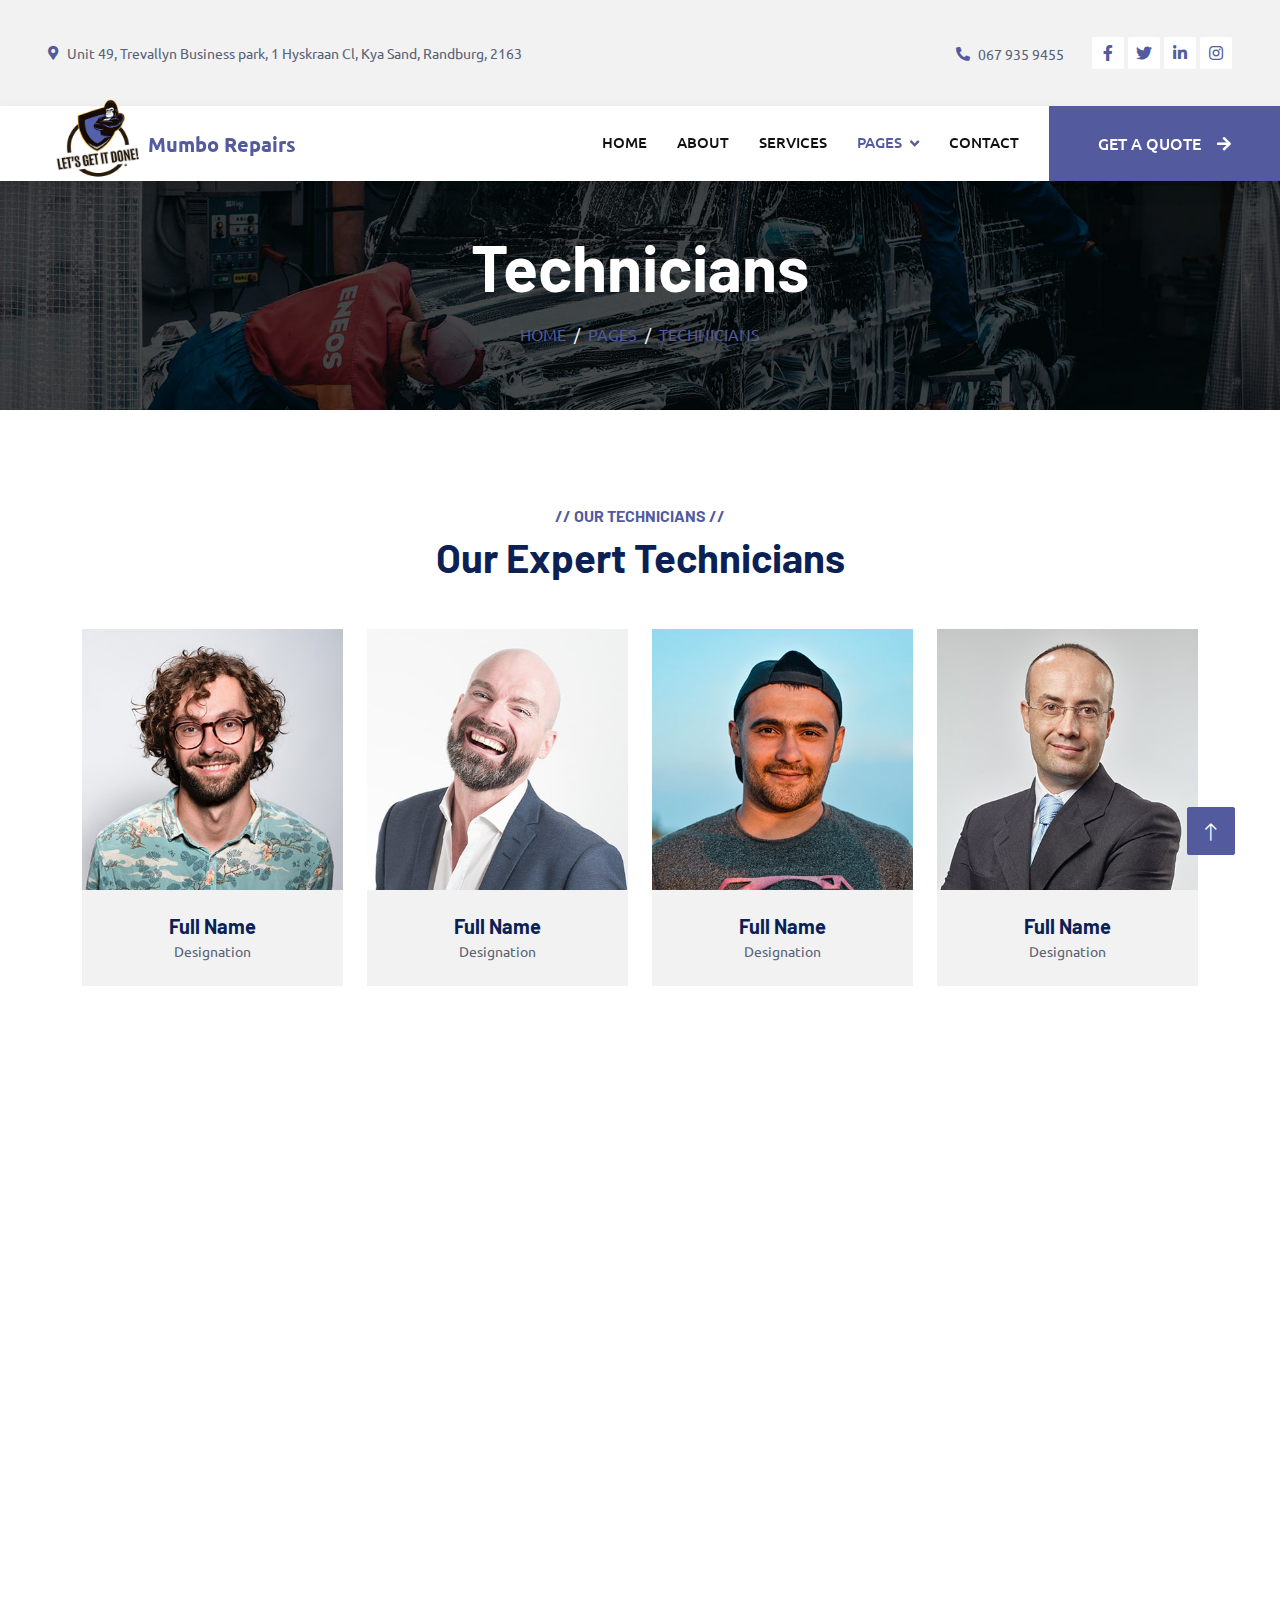
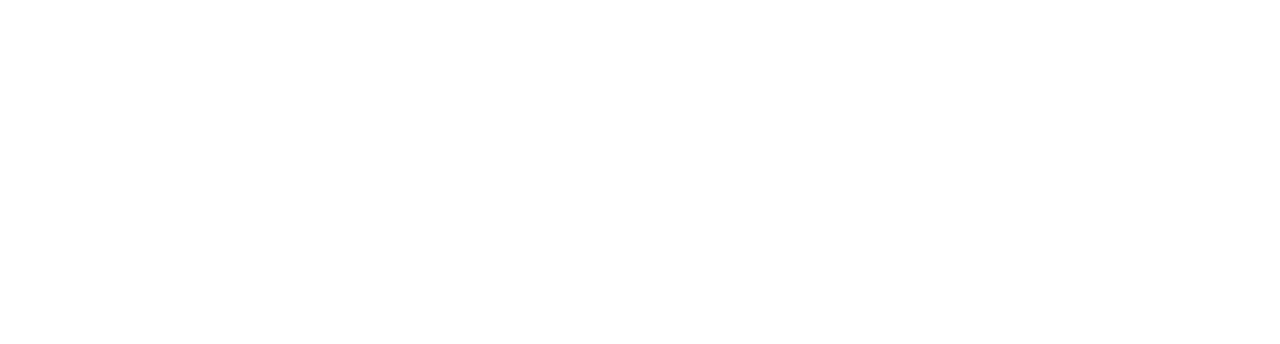
<file: team.html>
<!DOCTYPE html>
<html lang="en">

<head>
    <meta charset="utf-8">
    <title>Mumbo Repairs</title>
    <meta content="width=device-width, initial-scale=1.0" name="viewport">
    <meta content="" name="keywords">
    <meta content="" name="description">

    <!-- Favicon -->
    <link href="img/favicon.ico" rel="icon">

    <!-- Google Web Fonts -->
    <link rel="preconnect" href="https://fonts.googleapis.com">
    <link rel="preconnect" href="https://fonts.gstatic.com" crossorigin>
    <link href="https://fonts.googleapis.com/css2?family=Barlow:wght@600;700&family=Ubuntu:wght@400;500&display=swap" rel="stylesheet"> 

    <!-- Icon Font Stylesheet -->
    <link href="https://cdnjs.cloudflare.com/ajax/libs/font-awesome/5.10.0/css/all.min.css" rel="stylesheet">
    <link href="https://cdn.jsdelivr.net/npm/bootstrap-icons@1.4.1/font/bootstrap-icons.css" rel="stylesheet">

    <!-- Libraries Stylesheet -->
    <link href="lib/animate/animate.min.css" rel="stylesheet">
    <link href="lib/owlcarousel/assets/owl.carousel.min.css" rel="stylesheet">
    <link href="lib/tempusdominus/css/tempusdominus-bootstrap-4.min.css" rel="stylesheet" />

    <!-- Customized Bootstrap Stylesheet -->
    <link href="css/bootstrap.min.css" rel="stylesheet">

    <!-- Template Stylesheet -->
    <link href="css/style.css" rel="stylesheet">
</head>

<body>
    <!-- Spinner Start -->
    <div id="spinner" class="show bg-white position-fixed translate-middle w-100 vh-100 top-50 start-50 d-flex align-items-center justify-content-center">
        <div class="spinner-border text-primary" style="width: 3rem; height: 3rem;" role="status">
            <span class="sr-only">Loading...</span>
        </div>
    </div>
    <!-- Spinner End -->


    <!-- Topbar Start -->
    <div class="container-fluid bg-light p-0">
        <div class="row gx-0 d-none d-lg-flex">
            <div class="col-lg-7 px-5 text-start">
                 <div class="h-100 d-inline-flex align-items-center py-3 me-4">
                    <small class="fa fa-map-marker-alt text-primary me-2"></small>
                    <small>Unit 49, Trevallyn Business park, 1 Hyskraan Cl, Kya Sand, Randburg, 2163</small>
                </div>
                <div class="h-100 d-inline-flex align-items-center py-3">
                    <small class="far fa-clock text-primary me-2"></small>
                    <small>Mon - Fri : 09.00 AM - 09.00 PM</small>
                </div>
            </div>
            <div class="col-lg-5 px-5 text-end">
                <div class="h-100 d-inline-flex align-items-center py-3 me-4">
                    <small class="fa fa-phone-alt text-primary me-2"></small>
                    <small>067 935 9455</small>
                </div>
                <div class="h-100 d-inline-flex align-items-center">
                    <a class="btn btn-sm-square bg-white text-primary me-1" href=""><i class="fab fa-facebook-f"></i></a>
                    <a class="btn btn-sm-square bg-white text-primary me-1" href=""><i class="fab fa-twitter"></i></a>
                    <a class="btn btn-sm-square bg-white text-primary me-1" href=""><i class="fab fa-linkedin-in"></i></a>
                    <a class="btn btn-sm-square bg-white text-primary me-0" href=""><i class="fab fa-instagram"></i></a>
                </div>
            </div>
        </div>
    </div>
    <!-- Topbar End -->


    <!-- Navbar Start -->
    <nav class="navbar navbar-expand-lg bg-white navbar-light shadow sticky-top p-0">
<a href="index.html" class="navbar-brand d-flex align-items-center px-4 px-lg-5">
    <img src="img/Mumbo Logo transparent.png" alt="Mumbo Repairs Logo" class="navbar-logo" style="height: 150px; width: auto;" >
    <span class="fw-bold text-primary">Mumbo Repairs</span>
</a>
        <button type="button" class="navbar-toggler me-4" data-bs-toggle="collapse" data-bs-target="#navbarCollapse">
            <span class="navbar-toggler-icon"></span>
        </button>
        <div class="collapse navbar-collapse" id="navbarCollapse">
            <div class="navbar-nav ms-auto p-4 p-lg-0">
                <a href="index.html" class="nav-item nav-link">Home</a>
                <a href="about.html" class="nav-item nav-link">About</a>
                <a href="service.html" class="nav-item nav-link">Services</a>
                <div class="nav-item dropdown">
                    <a href="#" class="nav-link dropdown-toggle active" data-bs-toggle="dropdown">Pages</a>
                    <div class="dropdown-menu fade-up m-0">
                        <a href="booking.html" class="dropdown-item">Booking</a>
                        <a href="team.html" class="dropdown-item active">Technicians</a>
                        <a href="testimonial.html" class="dropdown-item">Testimonial</a>
                        <a href="404.html" class="dropdown-item">404 Page</a>
                    </div>
                </div>
                <a href="contact.html" class="nav-item nav-link">Contact</a>
            </div>
            <a href="" class="btn btn-primary py-4 px-lg-5 d-none d-lg-block">Get A Quote<i class="fa fa-arrow-right ms-3"></i></a>
        </div>
    </nav>
    <!-- Navbar End -->


    <!-- Page Header Start -->
    <div class="container-fluid page-header mb-5 p-0" style="background-image: url(img/carousel-bg-2.jpg);">
        <div class="container-fluid page-header-inner py-5">
            <div class="container text-center">
                <h1 class="display-3 text-white mb-3 animated slideInDown">Technicians</h1>
                <nav aria-label="breadcrumb">
                    <ol class="breadcrumb justify-content-center text-uppercase">
                        <li class="breadcrumb-item"><a href="#">Home</a></li>
                        <li class="breadcrumb-item"><a href="#">Pages</a></li>
                        <li class="breadcrumb-item text-white active" aria-current="page">Technicians</li>
                    </ol>
                </nav>
            </div>
        </div>
    </div>
    <!-- Page Header End -->


    <!-- Team Start -->
    <div class="container-xxl py-5">
        <div class="container">
            <div class="text-center wow fadeInUp" data-wow-delay="0.1s">
                <h6 class="text-primary text-uppercase">// Our Technicians //</h6>
                <h1 class="mb-5">Our Expert Technicians</h1>
            </div>
            <div class="row g-4">
                <div class="col-lg-3 col-md-6 wow fadeInUp" data-wow-delay="0.1s">
                    <div class="team-item">
                        <div class="position-relative overflow-hidden">
                            <img class="img-fluid" src="img/team-1.jpg" alt="">
                            <div class="team-overlay position-absolute start-0 top-0 w-100 h-100">
                                <a class="btn btn-square mx-1" href=""><i class="fab fa-facebook-f"></i></a>
                                <a class="btn btn-square mx-1" href=""><i class="fab fa-twitter"></i></a>
                                <a class="btn btn-square mx-1" href=""><i class="fab fa-instagram"></i></a>
                            </div>
                        </div>
                        <div class="bg-light text-center p-4">
                            <h5 class="fw-bold mb-0">Full Name</h5>
                            <small>Designation</small>
                        </div>
                    </div>
                </div>
                <div class="col-lg-3 col-md-6 wow fadeInUp" data-wow-delay="0.3s">
                    <div class="team-item">
                        <div class="position-relative overflow-hidden">
                            <img class="img-fluid" src="img/team-2.jpg" alt="">
                            <div class="team-overlay position-absolute start-0 top-0 w-100 h-100">
                                <a class="btn btn-square mx-1" href=""><i class="fab fa-facebook-f"></i></a>
                                <a class="btn btn-square mx-1" href=""><i class="fab fa-twitter"></i></a>
                                <a class="btn btn-square mx-1" href=""><i class="fab fa-instagram"></i></a>
                            </div>
                        </div>
                        <div class="bg-light text-center p-4">
                            <h5 class="fw-bold mb-0">Full Name</h5>
                            <small>Designation</small>
                        </div>
                    </div>
                </div>
                <div class="col-lg-3 col-md-6 wow fadeInUp" data-wow-delay="0.5s">
                    <div class="team-item">
                        <div class="position-relative overflow-hidden">
                            <img class="img-fluid" src="img/team-3.jpg" alt="">
                            <div class="team-overlay position-absolute start-0 top-0 w-100 h-100">
                                <a class="btn btn-square mx-1" href=""><i class="fab fa-facebook-f"></i></a>
                                <a class="btn btn-square mx-1" href=""><i class="fab fa-twitter"></i></a>
                                <a class="btn btn-square mx-1" href=""><i class="fab fa-instagram"></i></a>
                            </div>
                        </div>
                        <div class="bg-light text-center p-4">
                            <h5 class="fw-bold mb-0">Full Name</h5>
                            <small>Designation</small>
                        </div>
                    </div>
                </div>
                <div class="col-lg-3 col-md-6 wow fadeInUp" data-wow-delay="0.7s">
                    <div class="team-item">
                        <div class="position-relative overflow-hidden">
                            <img class="img-fluid" src="img/team-4.jpg" alt="">
                            <div class="team-overlay position-absolute start-0 top-0 w-100 h-100">
                                <a class="btn btn-square mx-1" href=""><i class="fab fa-facebook-f"></i></a>
                                <a class="btn btn-square mx-1" href=""><i class="fab fa-twitter"></i></a>
                                <a class="btn btn-square mx-1" href=""><i class="fab fa-instagram"></i></a>
                            </div>
                        </div>
                        <div class="bg-light text-center p-4">
                            <h5 class="fw-bold mb-0">Full Name</h5>
                            <small>Designation</small>
                        </div>
                    </div>
                </div>
                <div class="col-lg-3 col-md-6 wow fadeInUp" data-wow-delay="0.1s">
                    <div class="team-item">
                        <div class="position-relative overflow-hidden">
                            <img class="img-fluid" src="img/team-2.jpg" alt="">
                            <div class="team-overlay position-absolute start-0 top-0 w-100 h-100">
                                <a class="btn btn-square mx-1" href=""><i class="fab fa-facebook-f"></i></a>
                                <a class="btn btn-square mx-1" href=""><i class="fab fa-twitter"></i></a>
                                <a class="btn btn-square mx-1" href=""><i class="fab fa-instagram"></i></a>
                            </div>
                        </div>
                        <div class="bg-light text-center p-4">
                            <h5 class="fw-bold mb-0">Full Name</h5>
                            <small>Designation</small>
                        </div>
                    </div>
                </div>
                <div class="col-lg-3 col-md-6 wow fadeInUp" data-wow-delay="0.3s">
                    <div class="team-item">
                        <div class="position-relative overflow-hidden">
                            <img class="img-fluid" src="img/team-3.jpg" alt="">
                            <div class="team-overlay position-absolute start-0 top-0 w-100 h-100">
                                <a class="btn btn-square mx-1" href=""><i class="fab fa-facebook-f"></i></a>
                                <a class="btn btn-square mx-1" href=""><i class="fab fa-twitter"></i></a>
                                <a class="btn btn-square mx-1" href=""><i class="fab fa-instagram"></i></a>
                            </div>
                        </div>
                        <div class="bg-light text-center p-4">
                            <h5 class="fw-bold mb-0">Full Name</h5>
                            <small>Designation</small>
                        </div>
                    </div>
                </div>
                <div class="col-lg-3 col-md-6 wow fadeInUp" data-wow-delay="0.5s">
                    <div class="team-item">
                        <div class="position-relative overflow-hidden">
                            <img class="img-fluid" src="img/team-4.jpg" alt="">
                            <div class="team-overlay position-absolute start-0 top-0 w-100 h-100">
                                <a class="btn btn-square mx-1" href=""><i class="fab fa-facebook-f"></i></a>
                                <a class="btn btn-square mx-1" href=""><i class="fab fa-twitter"></i></a>
                                <a class="btn btn-square mx-1" href=""><i class="fab fa-instagram"></i></a>
                            </div>
                        </div>
                        <div class="bg-light text-center p-4">
                            <h5 class="fw-bold mb-0">Full Name</h5>
                            <small>Designation</small>
                        </div>
                    </div>
                </div>
                <div class="col-lg-3 col-md-6 wow fadeInUp" data-wow-delay="0.7s">
                    <div class="team-item">
                        <div class="position-relative overflow-hidden">
                            <img class="img-fluid" src="img/team-1.jpg" alt="">
                            <div class="team-overlay position-absolute start-0 top-0 w-100 h-100">
                                <a class="btn btn-square mx-1" href=""><i class="fab fa-facebook-f"></i></a>
                                <a class="btn btn-square mx-1" href=""><i class="fab fa-twitter"></i></a>
                                <a class="btn btn-square mx-1" href=""><i class="fab fa-instagram"></i></a>
                            </div>
                        </div>
                        <div class="bg-light text-center p-4">
                            <h5 class="fw-bold mb-0">Full Name</h5>
                            <small>Designation</small>
                        </div>
                    </div>
                </div>
            </div>
        </div>
    </div>
    <!-- Team End -->


    <!-- Footer Start -->
    <div class="container-fluid bg-dark text-light footer pt-5 mt-5 wow fadeIn" data-wow-delay="0.1s">
        <div class="container py-5">
            <div class="row g-5">
                <div class="col-lg-3 col-md-6">
                    <h4 class="text-light mb-4">Address</h4>
                    <p class="mb-2"><i class="fa fa-map-marker-alt me-3"></i>Unit 49, Trevallyn Business park, 1 Hyskraan Cl, Kya Sand, Randburg, 2163</p>
                    <p class="mb-2"><i class="fa fa-phone-alt me-3"></i>067 935 9455</p>
                    <p class="mb-2"><i class="fa fa-envelope me-3"></i>mmg.investments@yahoo.com</p>
                    <div class="d-flex pt-2">
                        <a class="btn btn-outline-light btn-social" href=""><i class="fab fa-twitter"></i></a>
                        <a class="btn btn-outline-light btn-social" href=""><i class="fab fa-facebook-f"></i></a>
                        <a class="btn btn-outline-light btn-social" href=""><i class="fab fa-youtube"></i></a>
                        <a class="btn btn-outline-light btn-social" href=""><i class="fab fa-linkedin-in"></i></a>
                    </div>
                </div>
                <div class="col-lg-3 col-md-6">
                    <h4 class="text-light mb-4">Opening Hours</h4>
                    <h6 class="text-light">Monday - Friday:</h6>
                    <p class="mb-4">09.00 AM - 09.00 PM</p>
                    <h6 class="text-light">Saturday - Sunday:</h6>
                    <p class="mb-0">09.00 AM - 12.00 PM</p>
                </div>
                <div class="col-lg-3 col-md-6">
                    <h4 class="text-light mb-4">Services</h4>
                    <a class="btn btn-link" href="">Diagnostic Test</a>
                    <a class="btn btn-link" href="">Engine Servicing</a>
                    <a class="btn btn-link" href="">Tires Replacement</a>
                    <a class="btn btn-link" href="">Oil Changing</a>
                    <a class="btn btn-link" href="">Vacuam Cleaning</a>
                </div>
                <div class="col-lg-3 col-md-6">
                    <h4 class="text-light mb-4">Newsletter</h4>
                    <p>Dolor amet sit justo amet elitr clita ipsum elitr est.</p>
                    <div class="position-relative mx-auto" style="max-width: 400px;">
                        <input class="form-control border-0 w-100 py-3 ps-4 pe-5" type="text" placeholder="Your email">
                        <button type="button" class="btn btn-primary py-2 position-absolute top-0 end-0 mt-2 me-2">SignUp</button>
                    </div>
                </div>
            </div>
        </div>
        <div class="container">
            <div class="copyright">
                <div class="row">
                    <div class="col-md-6 text-center text-md-start mb-3 mb-md-0">
                        &copy; <a class="border-bottom" href="#">Mumbo Repairs</a>, All Right Reserved.

                        <!--/*** This template is free as long as you keep the footer author’s credit link/attribution link/backlink. If you'd like to use the template without the footer author’s credit link/attribution link/backlink, you can purchase the Credit Removal License from "https://htmlcodex.com/credit-removal". Thank you for your support. ***/-->
                        <!--Designed By <a class="border-bottom" href="https://htmlcodex.com">HTML Codex</a>
                        <br>Distributed By: <a class="border-bottom" href="https://themewagon.com" target="_blank">ThemeWagon</a>-->
                    </div>
                    <div class="col-md-6 text-center text-md-end">
                        <div class="footer-menu">
                            <a href="">Home</a>
                            <a href="">Cookies</a>
                            <a href="">Help</a>
                            <a href="">FQAs</a>
                        </div>
                    </div>
                </div>
            </div>
        </div>
    </div>
    <!-- Footer End -->


    <!-- Back to Top -->
    <a href="#" class="btn btn-lg btn-primary btn-lg-square back-to-top"><i class="bi bi-arrow-up"></i></a>


    <!-- JavaScript Libraries -->
    <script src="https://code.jquery.com/jquery-3.4.1.min.js"></script>
    <script src="https://cdn.jsdelivr.net/npm/bootstrap@5.0.0/dist/js/bootstrap.bundle.min.js"></script>
    <script src="lib/wow/wow.min.js"></script>
    <script src="lib/easing/easing.min.js"></script>
    <script src="lib/waypoints/waypoints.min.js"></script>
    <script src="lib/counterup/counterup.min.js"></script>
    <script src="lib/owlcarousel/owl.carousel.min.js"></script>
    <script src="lib/tempusdominus/js/moment.min.js"></script>
    <script src="lib/tempusdominus/js/moment-timezone.min.js"></script>
    <script src="lib/tempusdominus/js/tempusdominus-bootstrap-4.min.js"></script>

    <!-- Template Javascript -->
    <script src="js/main.js"></script>
</body>

</html>
</file>
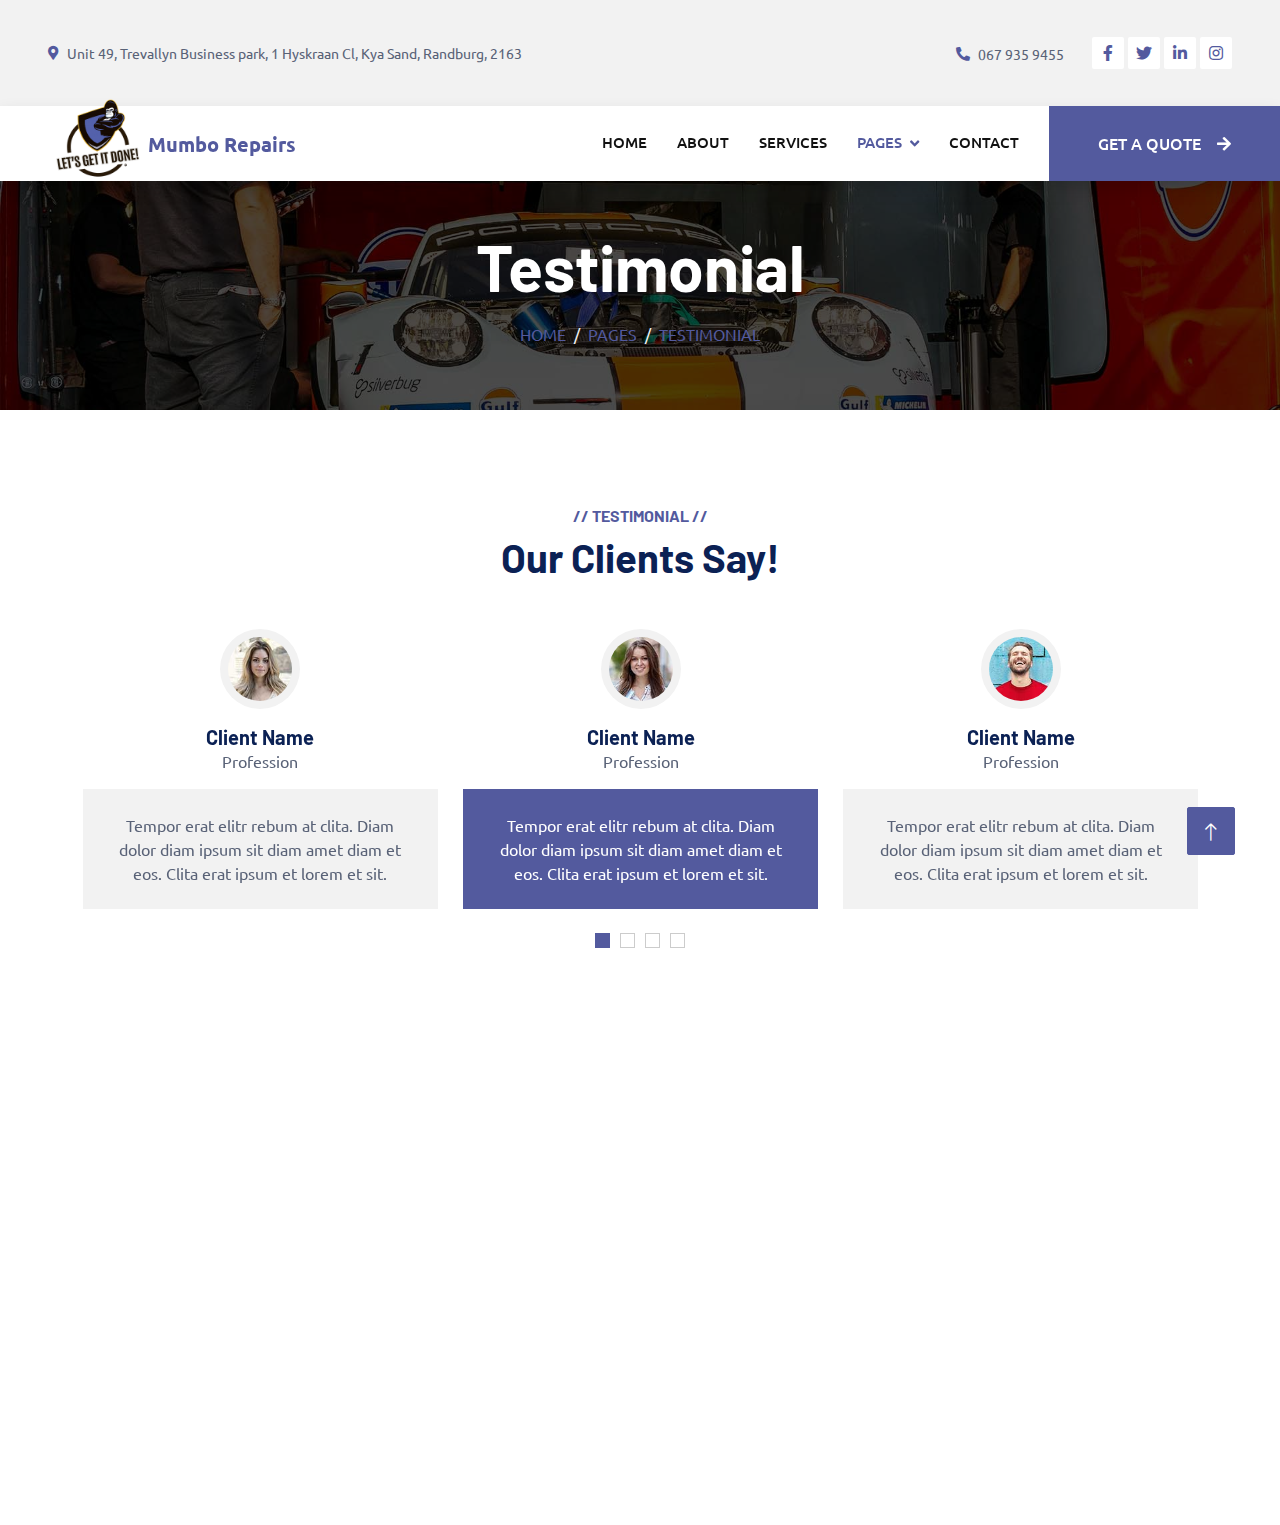
<file: testimonial.html>
<!DOCTYPE html>
<html lang="en">

<head>
    <meta charset="utf-8">
    <title>Mumbo Repairs</title>
    <meta content="width=device-width, initial-scale=1.0" name="viewport">
    <meta content="" name="keywords">
    <meta content="" name="description">

    <!-- Favicon -->
    <link href="img/favicon.ico" rel="icon">

    <!-- Google Web Fonts -->
    <link rel="preconnect" href="https://fonts.googleapis.com">
    <link rel="preconnect" href="https://fonts.gstatic.com" crossorigin>
    <link href="https://fonts.googleapis.com/css2?family=Barlow:wght@600;700&family=Ubuntu:wght@400;500&display=swap" rel="stylesheet"> 

    <!-- Icon Font Stylesheet -->
    <link href="https://cdnjs.cloudflare.com/ajax/libs/font-awesome/5.10.0/css/all.min.css" rel="stylesheet">
    <link href="https://cdn.jsdelivr.net/npm/bootstrap-icons@1.4.1/font/bootstrap-icons.css" rel="stylesheet">

    <!-- Libraries Stylesheet -->
    <link href="lib/animate/animate.min.css" rel="stylesheet">
    <link href="lib/owlcarousel/assets/owl.carousel.min.css" rel="stylesheet">
    <link href="lib/tempusdominus/css/tempusdominus-bootstrap-4.min.css" rel="stylesheet" />

    <!-- Customized Bootstrap Stylesheet -->
    <link href="css/bootstrap.min.css" rel="stylesheet">

    <!-- Template Stylesheet -->
    <link href="css/style.css" rel="stylesheet">
</head>

<body>
    <!-- Spinner Start -->
    <div id="spinner" class="show bg-white position-fixed translate-middle w-100 vh-100 top-50 start-50 d-flex align-items-center justify-content-center">
        <div class="spinner-border text-primary" style="width: 3rem; height: 3rem;" role="status">
            <span class="sr-only">Loading...</span>
        </div>
    </div>
    <!-- Spinner End -->


    <!-- Topbar Start -->
    <div class="container-fluid bg-light p-0">
        <div class="row gx-0 d-none d-lg-flex">
            <div class="col-lg-7 px-5 text-start">
            <div class="h-100 d-inline-flex align-items-center py-3 me-4">
                    <small class="fa fa-map-marker-alt text-primary me-2"></small>
                    <small>Unit 49, Trevallyn Business park, 1 Hyskraan Cl, Kya Sand, Randburg, 2163</small>
                </div>
                <div class="h-100 d-inline-flex align-items-center py-3">
                    <small class="far fa-clock text-primary me-2"></small>
                    <small>Mon - Fri : 09.00 AM - 09.00 PM</small>
                </div>
            </div>
            <div class="col-lg-5 px-5 text-end">
                <div class="h-100 d-inline-flex align-items-center py-3 me-4">
                    <small class="fa fa-phone-alt text-primary me-2"></small>
                    <small>067 935 9455</small>
                </div>
                <div class="h-100 d-inline-flex align-items-center">
                    <a class="btn btn-sm-square bg-white text-primary me-1" href=""><i class="fab fa-facebook-f"></i></a>
                    <a class="btn btn-sm-square bg-white text-primary me-1" href=""><i class="fab fa-twitter"></i></a>
                    <a class="btn btn-sm-square bg-white text-primary me-1" href=""><i class="fab fa-linkedin-in"></i></a>
                    <a class="btn btn-sm-square bg-white text-primary me-0" href=""><i class="fab fa-instagram"></i></a>
                </div>
            </div>
        </div>
    </div>
    <!-- Topbar End -->


    <!-- Navbar Start -->
    <nav class="navbar navbar-expand-lg bg-white navbar-light shadow sticky-top p-0">
 <a href="index.html" class="navbar-brand d-flex align-items-center px-4 px-lg-5">
    <img src="img/Mumbo Logo transparent.png" alt="Mumbo Repairs Logo" class="navbar-logo" style="height: 150px; width: auto;" >
    <span class="fw-bold text-primary">Mumbo Repairs</span>
</a>
        <button type="button" class="navbar-toggler me-4" data-bs-toggle="collapse" data-bs-target="#navbarCollapse">
            <span class="navbar-toggler-icon"></span>
        </button>
        <div class="collapse navbar-collapse" id="navbarCollapse">
            <div class="navbar-nav ms-auto p-4 p-lg-0">
                <a href="index.html" class="nav-item nav-link">Home</a>
                <a href="about.html" class="nav-item nav-link">About</a>
                <a href="service.html" class="nav-item nav-link">Services</a>
                <div class="nav-item dropdown">
                    <a href="#" class="nav-link dropdown-toggle active" data-bs-toggle="dropdown">Pages</a>
                    <div class="dropdown-menu fade-up m-0">
                        <a href="booking.html" class="dropdown-item">Booking</a>
                        <a href="team.html" class="dropdown-item">Technicians</a>
                        <a href="testimonial.html" class="dropdown-item active">Testimonial</a>
                        <a href="404.html" class="dropdown-item">404 Page</a>
                    </div>
                </div>
                <a href="contact.html" class="nav-item nav-link">Contact</a>
            </div>
            <a href="" class="btn btn-primary py-4 px-lg-5 d-none d-lg-block">Get A Quote<i class="fa fa-arrow-right ms-3"></i></a>
        </div>
    </nav>
    <!-- Navbar End -->


    <!-- Page Header Start -->
    <div class="container-fluid page-header mb-5 p-0" style="background-image: url(img/carousel-bg-1.jpg);">
        <div class="container-fluid page-header-inner py-5">
            <div class="container text-center">
                <h1 class="display-3 text-white mb-3 animated slideInDown">Testimonial</h1>
                <nav aria-label="breadcrumb">
                    <ol class="breadcrumb justify-content-center text-uppercase">
                        <li class="breadcrumb-item"><a href="#">Home</a></li>
                        <li class="breadcrumb-item"><a href="#">Pages</a></li>
                        <li class="breadcrumb-item text-white active" aria-current="page">Testimonial</li>
                    </ol>
                </nav>
            </div>
        </div>
    </div>
    <!-- Page Header End -->


    <!-- Testimonial Start -->
    <div class="container-xxl py-5 wow fadeInUp" data-wow-delay="0.1s">
        <div class="container">
            <div class="text-center">
                <h6 class="text-primary text-uppercase">// Testimonial //</h6>
                <h1 class="mb-5">Our Clients Say!</h1>
            </div>
            <div class="owl-carousel testimonial-carousel position-relative">
                <div class="testimonial-item text-center">
                    <img class="bg-light rounded-circle p-2 mx-auto mb-3" src="img/testimonial-1.jpg" style="width: 80px; height: 80px;">
                    <h5 class="mb-0">Client Name</h5>
                    <p>Profession</p>
                    <div class="testimonial-text bg-light text-center p-4">
                    <p class="mb-0">Tempor erat elitr rebum at clita. Diam dolor diam ipsum sit diam amet diam et eos. Clita erat ipsum et lorem et sit.</p>
                    </div>
                </div>
                <div class="testimonial-item text-center">
                    <img class="bg-light rounded-circle p-2 mx-auto mb-3" src="img/testimonial-2.jpg" style="width: 80px; height: 80px;">
                    <h5 class="mb-0">Client Name</h5>
                    <p>Profession</p>
                    <div class="testimonial-text bg-light text-center p-4">
                    <p class="mb-0">Tempor erat elitr rebum at clita. Diam dolor diam ipsum sit diam amet diam et eos. Clita erat ipsum et lorem et sit.</p>
                    </div>
                </div>
                <div class="testimonial-item text-center">
                    <img class="bg-light rounded-circle p-2 mx-auto mb-3" src="img/testimonial-3.jpg" style="width: 80px; height: 80px;">
                    <h5 class="mb-0">Client Name</h5>
                    <p>Profession</p>
                    <div class="testimonial-text bg-light text-center p-4">
                    <p class="mb-0">Tempor erat elitr rebum at clita. Diam dolor diam ipsum sit diam amet diam et eos. Clita erat ipsum et lorem et sit.</p>
                    </div>
                </div>
                <div class="testimonial-item text-center">
                    <img class="bg-light rounded-circle p-2 mx-auto mb-3" src="img/testimonial-4.jpg" style="width: 80px; height: 80px;">
                    <h5 class="mb-0">Client Name</h5>
                    <p>Profession</p>
                    <div class="testimonial-text bg-light text-center p-4">
                    <p class="mb-0">Tempor erat elitr rebum at clita. Diam dolor diam ipsum sit diam amet diam et eos. Clita erat ipsum et lorem et sit.</p>
                    </div>
                </div>
            </div>
        </div>
    </div>
    <!-- Testimonial End -->
        

    <!-- Footer Start -->
    <div class="container-fluid bg-dark text-light footer pt-5 mt-5 wow fadeIn" data-wow-delay="0.1s">
        <div class="container py-5">
            <div class="row g-5">
                <div class="col-lg-3 col-md-6">
                    <h4 class="text-light mb-4">Address</h4>
                    <p class="mb-2"><i class="fa fa-map-marker-alt me-3"></i>Unit 49, Trevallyn Business park, 1 Hyskraan Cl, Kya Sand, Randburg, 2163</p>
                    <p class="mb-2"><i class="fa fa-phone-alt me-3"></i>067 935 9455</p>
                    <p class="mb-2"><i class="fa fa-envelope me-3"></i>mmg.investments@yahoo.com</p>
                    <div class="d-flex pt-2">
                        <a class="btn btn-outline-light btn-social" href=""><i class="fab fa-twitter"></i></a>
                        <a class="btn btn-outline-light btn-social" href=""><i class="fab fa-facebook-f"></i></a>
                        <a class="btn btn-outline-light btn-social" href=""><i class="fab fa-youtube"></i></a>
                        <a class="btn btn-outline-light btn-social" href=""><i class="fab fa-linkedin-in"></i></a>
                    </div>
                </div>
                <div class="col-lg-3 col-md-6">
                    <h4 class="text-light mb-4">Opening Hours</h4>
                    <h6 class="text-light">Monday - Friday:</h6>
                    <p class="mb-4">09.00 AM - 09.00 PM</p>
                    <h6 class="text-light">Saturday - Sunday:</h6>
                    <p class="mb-0">09.00 AM - 12.00 PM</p>
                </div>
                <div class="col-lg-3 col-md-6">
                    <h4 class="text-light mb-4">Services</h4>
                    <a class="btn btn-link" href="">Diagnostic Test</a>
                    <a class="btn btn-link" href="">Engine Servicing</a>
                    <a class="btn btn-link" href="">Tires Replacement</a>
                    <a class="btn btn-link" href="">Oil Changing</a>
                    <a class="btn btn-link" href="">Vacuam Cleaning</a>
                </div>
                <div class="col-lg-3 col-md-6">
                    <h4 class="text-light mb-4">Newsletter</h4>
                    <p>Dolor amet sit justo amet elitr clita ipsum elitr est.</p>
                    <div class="position-relative mx-auto" style="max-width: 400px;">
                        <input class="form-control border-0 w-100 py-3 ps-4 pe-5" type="text" placeholder="Your email">
                        <button type="button" class="btn btn-primary py-2 position-absolute top-0 end-0 mt-2 me-2">SignUp</button>
                    </div>
                </div>
            </div>
        </div>
        <div class="container">
            <div class="copyright">
                <div class="row">
                    <div class="col-md-6 text-center text-md-start mb-3 mb-md-0">
                        &copy; <a class="border-bottom" href="#">Mumbo Repairs</a>, All Right Reserved.

                        <!--/*** This template is free as long as you keep the footer author’s credit link/attribution link/backlink. If you'd like to use the template without the footer author’s credit link/attribution link/backlink, you can purchase the Credit Removal License from "https://htmlcodex.com/credit-removal". Thank you for your support. ***/-->
                        <!--Designed By <a class="border-bottom" href="https://htmlcodex.com">HTML Codex</a>
                        <br>Distributed By: <a class="border-bottom" href="https://themewagon.com" target="_blank">ThemeWagon</a>-->
                    </div>
                    <div class="col-md-6 text-center text-md-end">
                        <div class="footer-menu">
                            <a href="">Home</a>
                            <a href="">Cookies</a>
                            <a href="">Help</a>
                            <a href="">FQAs</a>
                        </div>
                    </div>
                </div>
            </div>
        </div>
    </div>
    <!-- Footer End -->


    <!-- Back to Top -->
    <a href="#" class="btn btn-lg btn-primary btn-lg-square back-to-top"><i class="bi bi-arrow-up"></i></a>


    <!-- JavaScript Libraries -->
    <script src="https://code.jquery.com/jquery-3.4.1.min.js"></script>
    <script src="https://cdn.jsdelivr.net/npm/bootstrap@5.0.0/dist/js/bootstrap.bundle.min.js"></script>
    <script src="lib/wow/wow.min.js"></script>
    <script src="lib/easing/easing.min.js"></script>
    <script src="lib/waypoints/waypoints.min.js"></script>
    <script src="lib/counterup/counterup.min.js"></script>
    <script src="lib/owlcarousel/owl.carousel.min.js"></script>
    <script src="lib/tempusdominus/js/moment.min.js"></script>
    <script src="lib/tempusdominus/js/moment-timezone.min.js"></script>
    <script src="lib/tempusdominus/js/tempusdominus-bootstrap-4.min.js"></script>

    <!-- Template Javascript -->
    <script src="js/main.js"></script>
</body>

</html>
</file>
<file: css/style.css>
/********** Template CSS **********/
:root {
    --primary: #535A9E  ;
    --secondary: #8B6B3E  ;
    --light: #F2F2F2;
    --dark: #111111;
}

.fw-medium {
    font-weight: 600 !important;
}

.back-to-top {
    position: fixed;
    display: none;
    right: 45px;
    bottom: 45px;
    z-index: 99;
}


/*** Spinner ***/
#spinner {
    opacity: 0;
    visibility: hidden;
    transition: opacity .5s ease-out, visibility 0s linear .5s;
    z-index: 99999;
}

#spinner.show {
    transition: opacity .5s ease-out, visibility 0s linear 0s;
    visibility: visible;
    opacity: 1;
}


/*** Button ***/
.btn {
    font-weight: 500;
    text-transform: uppercase;
    transition: .5s;
}

.btn.btn-primary ,
.btn.btn-secondary {
    color: #FFFFFF;
}

.btn-square {
    width: 38px;
    height: 38px;
}

.btn-sm-square {
    width: 32px;
    height: 32px;
}

.btn-lg-square {
    width: 48px;
    height: 48px;
}

.btn-square,
.btn-sm-square,
.btn-lg-square {
    padding: 0;
    display: flex;
    align-items: center;
    justify-content: center;
    font-weight: normal;
    border-radius: 2px;
}


/*** Navbar ***/
.navbar .dropdown-toggle::after {
    border: none;
    content: "\f107";
    font-family: "Font Awesome 5 Free";
    font-weight: 900;
    vertical-align: middle;
    margin-left: 8px;
}

.navbar-light .navbar-nav .nav-link {
    margin-right: 30px;
    padding: 25px 0;
    color: #FFFFFF;
    font-size: 15px;
    text-transform: uppercase;
    outline: none;
}

.navbar-light .navbar-nav .nav-link:hover,
.navbar-light .navbar-nav .nav-link.active {
    color: var(--primary);
}

@media (max-width: 991.98px) {
    .navbar-light .navbar-nav .nav-link  {
        margin-right: 0;
        padding: 10px 0;
    }

    .navbar-light .navbar-nav {
        border-top: 1px solid #EEEEEE;
    }
}

.navbar-light .navbar-brand,
.navbar-light a.btn {
    height: 75px;
}

.navbar-light .navbar-nav .nav-link {
    color: var(--dark);
    font-weight: 500;
}

.navbar-light.sticky-top {
    top: -100px;
    transition: .5s;
}

@media (min-width: 992px) {
    .navbar .nav-item .dropdown-menu {
        display: block;
        border: none;
        margin-top: 0;
        top: 150%;
        opacity: 0;
        visibility: hidden;
        transition: .5s;
    }

    .navbar .nav-item:hover .dropdown-menu {
        top: 100%;
        visibility: visible;
        transition: .5s;
        opacity: 1;
    }
}


/*** Header ***/
.carousel-caption {
    top: 0;
    left: 0;
    right: 0;
    bottom: 0;
    background: rgba(0, 0, 0, .7);
    z-index: 1;
}

.carousel-control-prev,
.carousel-control-next {
    width: 10%;
}

.carousel-control-prev-icon,
.carousel-control-next-icon {
    width: 3rem;
    height: 3rem;
}

@media (max-width: 768px) {
    #header-carousel .carousel-item {
        position: relative;
        min-height: 450px;
    }
    
    #header-carousel .carousel-item img {
        position: absolute;
        width: 100%;
        height: 100%;
        object-fit: cover;
    }
}

.page-header {
    background-position: center center;
    background-repeat: no-repeat;
    background-size: cover;
}

.page-header-inner {
    background: rgba(0, 0, 0, .7);
}

.breadcrumb-item + .breadcrumb-item::before {
    color: var(--light);
}


/*** Facts ***/
.fact {
    background: linear-gradient(rgba(0, 0, 0, .7), rgba(0, 0, 0, .7)), url(../img/carousel-bg-1.jpg);
    background-position: center center;
    background-repeat: no-repeat;
    background-size: cover;
}


/*** Service ***/
.service .nav .nav-link {
    background: var(--light);
    transition: .5s;
}

.service .nav .nav-link.active {
    background: var(--primary);
}

.service .nav .nav-link.active h4 {
    color: #FFFFFF !important;
}


/*** Booking ***/
.booking {
    background: linear-gradient(rgba(0, 0, 0, .7), rgba(0, 0, 0, .7)), url(../img/carousel-bg-2.jpg) center center no-repeat;
    background-size: cover;
}

.bootstrap-datetimepicker-widget.bottom {
    top: auto !important;
}

.bootstrap-datetimepicker-widget .table * {
    border-bottom-width: 0px;
}

.bootstrap-datetimepicker-widget .table th {
    font-weight: 500;
}

.bootstrap-datetimepicker-widget.dropdown-menu {
    padding: 10px;
    border-radius: 2px;
}

.bootstrap-datetimepicker-widget table td.active,
.bootstrap-datetimepicker-widget table td.active:hover {
    background: var(--primary);
}

.bootstrap-datetimepicker-widget table td.today::before {
    border-bottom-color: var(--primary);
}


/*** Team ***/
.team-item .team-overlay {
    display: flex;
    align-items: center;
    justify-content: center;
    background: var(--primary);
    transform: scale(0);
    transition: .5s;
}

.team-item:hover .team-overlay {
    transform: scale(1);
}

.team-item .team-overlay .btn {
    color: var(--primary);
    background: #FFFFFF;
}

.team-item .team-overlay .btn:hover {
    color: #FFFFFF;
    background: var(--secondary)
}


/*** Testimonial ***/
.testimonial-carousel .owl-item .testimonial-text,
.testimonial-carousel .owl-item.center .testimonial-text * {
    transition: .5s;
}

.testimonial-carousel .owl-item.center .testimonial-text {
    background: var(--primary) !important;
}

.testimonial-carousel .owl-item.center .testimonial-text * {
    color: #FFFFFF !important;
}

.testimonial-carousel .owl-dots {
    margin-top: 24px;
    display: flex;
    align-items: flex-end;
    justify-content: center;
}

.testimonial-carousel .owl-dot {
    position: relative;
    display: inline-block;
    margin: 0 5px;
    width: 15px;
    height: 15px;
    border: 1px solid #CCCCCC;
    transition: .5s;
}

.testimonial-carousel .owl-dot.active {
    background: var(--primary);
    border-color: var(--primary);
}


/*** Footer ***/
.footer {
    background: linear-gradient(rgba(0, 0, 0, .9), rgba(0, 0, 0, .9)), url(../img/carousel-bg-1.jpg) center center no-repeat;
    background-size: cover;
}

.footer .btn.btn-social {
    margin-right: 5px;
    width: 35px;
    height: 35px;
    display: flex;
    align-items: center;
    justify-content: center;
    color: var(--light);
    border: 1px solid #FFFFFF;
    border-radius: 35px;
    transition: .3s;
}

.footer .btn.btn-social:hover {
    color: var(--primary);
}

.footer .btn.btn-link {
    display: block;
    margin-bottom: 5px;
    padding: 0;
    text-align: left;
    color: #FFFFFF;
    font-size: 15px;
    font-weight: normal;
    text-transform: capitalize;
    transition: .3s;
}

.footer .btn.btn-link::before {
    position: relative;
    content: "\f105";
    font-family: "Font Awesome 5 Free";
    font-weight: 900;
    margin-right: 10px;
}

.footer .btn.btn-link:hover {
    letter-spacing: 1px;
    box-shadow: none;
}

.footer .copyright {
    padding: 25px 0;
    font-size: 15px;
    border-top: 1px solid rgba(256, 256, 256, .1);
}

.footer .copyright a {
    color: var(--light);
}

.footer .footer-menu a {
    margin-right: 15px;
    padding-right: 15px;
    border-right: 1px solid rgba(255, 255, 255, .3);
}

.footer .footer-menu a:last-child {
    margin-right: 0;
    padding-right: 0;
    border-right: none;
}
.btn-primary,
.bg-primary {
    background-color: var(--primary) !important;
    border-color: var(--primary) !important;
}

.text-primary {
    color: var(--primary) !important;
}

/* Kill leftover red */
[style*="#D81324"],
[style*="red"] {
    background-color: var(--primary) !important;
    color: #fff !important;
}

/* Breadcrumb color under Booking title */
.breadcrumb-item a,
.breadcrumb-item.active {
    color: var(--primary) !important;
}

/* Dropdown menu hover & active */
.dropdown-item:hover,
.dropdown-item.active,
.dropdown-item:focus {
    background-color: var(--primary) !important;
    color: #fff !important;
}

/* Any leftover red text accents */
.text-danger,
.text-red {
    color: var(--primary) !important;
}
/* Force breadcrumb red override */
.breadcrumb-item a,
.breadcrumb-item.active,
.breadcrumb-item span {
    color: var(--primary) !important;
}

/* Force dropdown highlight override */
.navbar .dropdown-menu .dropdown-item:hover,
.navbar .dropdown-menu .dropdown-item.active {
    background-color: var(--primary) !important;
    color: #fff !important;
}

/* Override Bootstrap danger red globally */
.text-danger,
.bg-danger {
    color: var(--primary) !important;
    background-color: var(--primary) !important;
}
</file>
